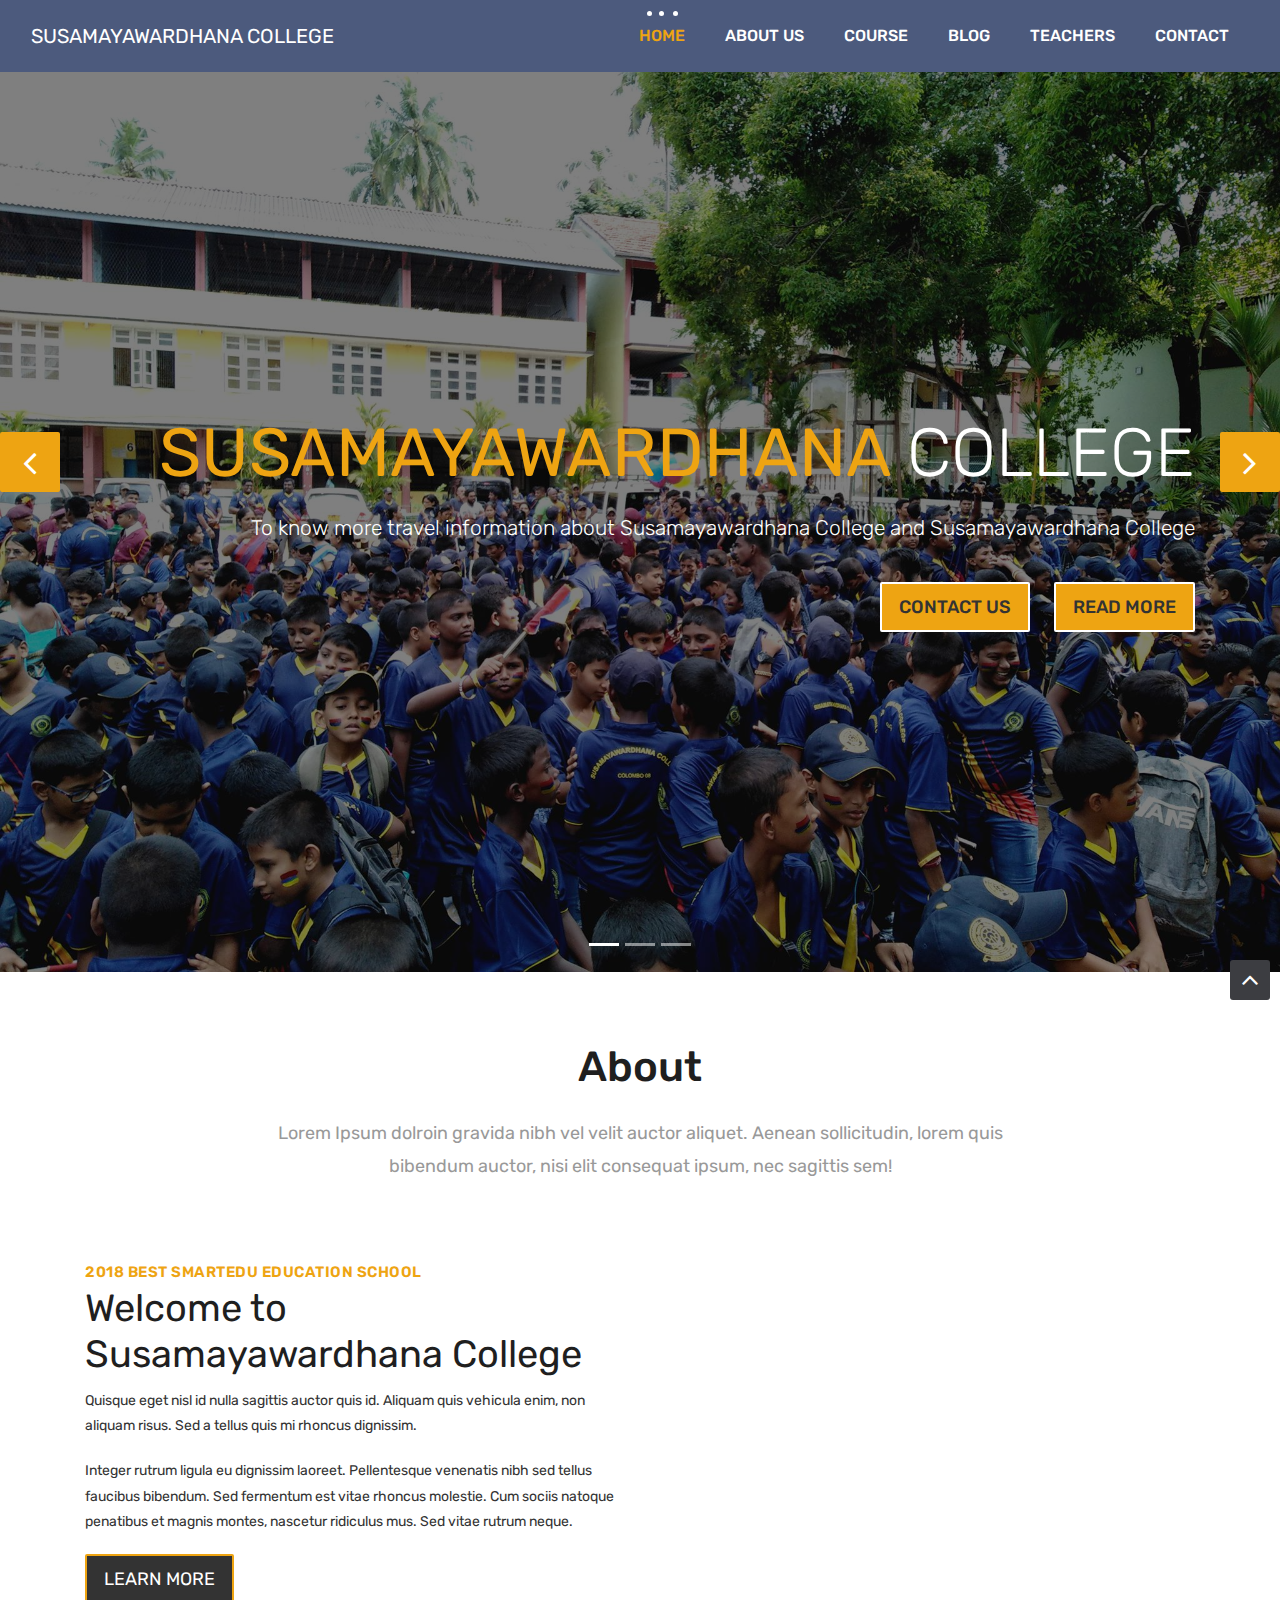
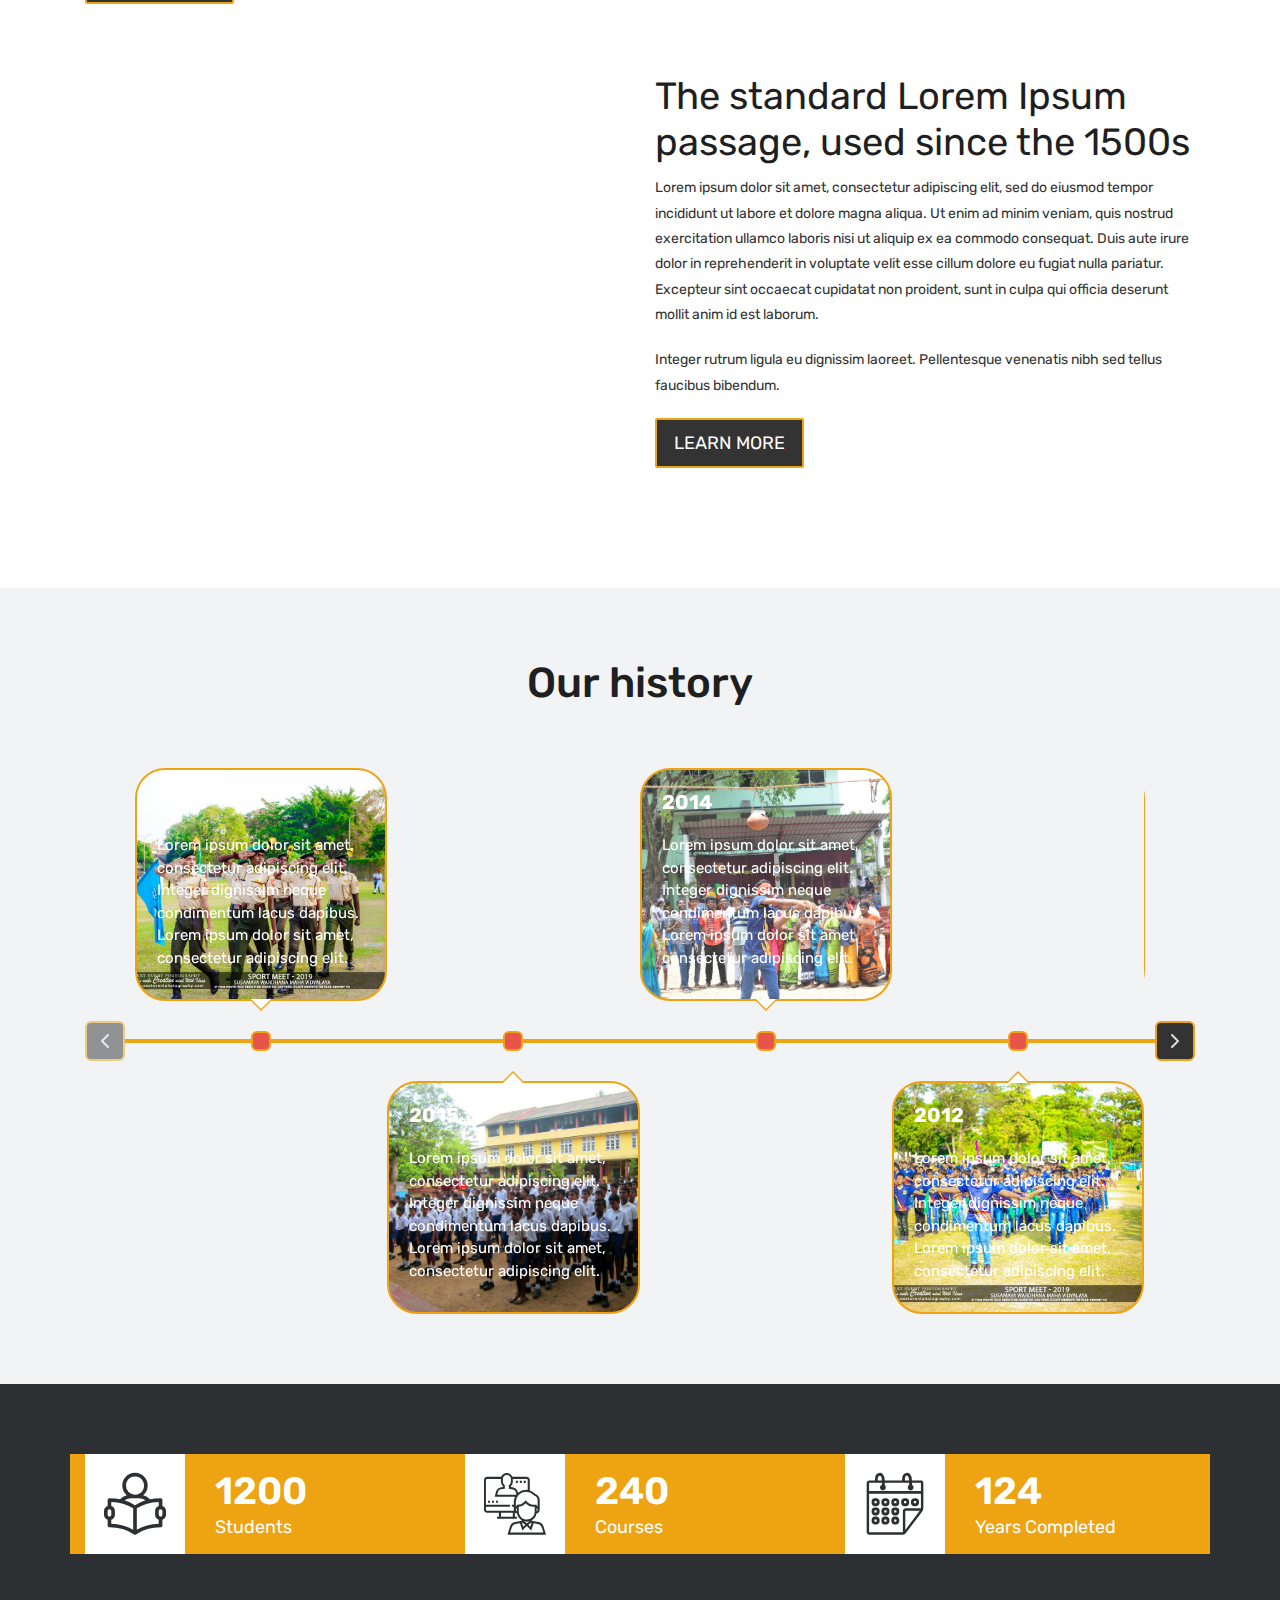
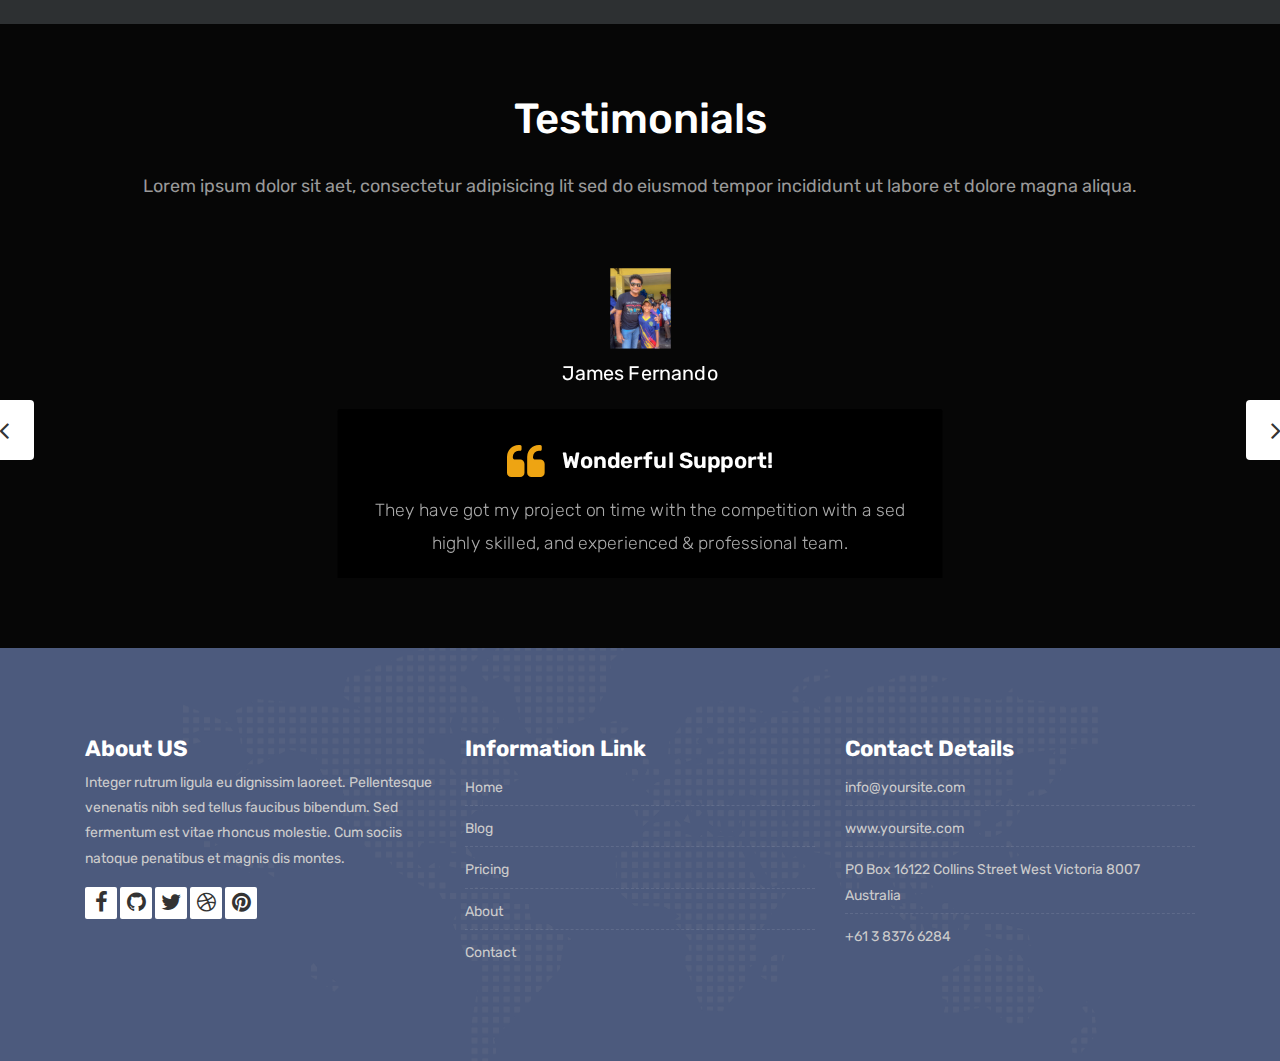
<file: index.html>
<!DOCTYPE html>
<html lang="en">

<head>
    <meta charset="utf-8">
    <meta http-equiv="X-UA-Compatible" content="IE=edge">
    <meta name="viewport" content="width=device-width, initial-scale=1">
    <title>SUSAMAYAWARDHANA COLLEGE</title>
    <meta name="keywords" content="">
    <meta name="description" content="">
    <meta name="author" content="">
    <!-- <link rel="shortcut icon" href="images/favicon.ico" type="image/x-icon" />
    <link rel="apple-touch-icon" href="images/apple-touch-icon.png"> -->
    <link rel="stylesheet" href="css/bootstrap.min.css">
    <link rel="stylesheet" href="style.css">
    <link rel="stylesheet" href="css/versions.css">
    <link rel="stylesheet" href="css/responsive.css">
    <link rel="stylesheet" href="css/custom.css">
    <script src="js/modernizer.js"></script>
    <!--[if lt IE 9]>
    <script src="https://oss.maxcdn.com/libs/html5shiv/3.7.0/html5shiv.js"></script>
    <script src="https://oss.maxcdn.com/libs/respond.js/1.4.2/respond.min.js"></script>
  <![endif]-->
</head>

<body class="host_version">

    <!-- Modal -->
    <div class="modal fade" id="login" tabindex="-1" role="dialog" aria-labelledby="myModalLabel">
        <div class="modal-dialog modal-dialog-centered modal-lg" role="document">
            <div class="modal-content">
                <div class="modal-header tit-up">
                    <button type="button" class="close" data-dismiss="modal" aria-hidden="true">&times;</button>
                    <h4 class="modal-title">Customer Login</h4>
                </div>
                <div class="modal-body customer-box">
                    <!-- Nav tabs -->
                    <ul class="nav nav-tabs">
                        <li><a class="active" href="#Login" data-toggle="tab">Login</a></li>
                        <li><a href="#Registration" data-toggle="tab">Registration</a></li>
                    </ul>
                    <!-- Tab panes -->
                    <div class="tab-content">
                        <div class="tab-pane active" id="Login">
                            <form role="form" class="form-horizontal">
                                <div class="form-group">
                                    <div class="col-sm-12">
                                        <input class="form-control" id="email1" placeholder="Name" type="text">
                                    </div>
                                </div>
                                <div class="form-group">
                                    <div class="col-sm-12">
                                        <input class="form-control" id="exampleInputPassword1" placeholder="Email" type="email">
                                    </div>
                                </div>
                                <div class="row">
                                    <div class="col-sm-10">
                                        <button type="submit" class="btn btn-light btn-radius btn-brd grd1">
										Submit
									</button>
                                        <a class="for-pwd" href="javascript:;">Forgot your password?</a>
                                    </div>
                                </div>
                            </form>
                        </div>
                        <div class="tab-pane" id="Registration">
                            <form role="form" class="form-horizontal">
                                <div class="form-group">
                                    <div class="col-sm-12">
                                        <input class="form-control" placeholder="Name" type="text">
                                    </div>
                                </div>
                                <div class="form-group">
                                    <div class="col-sm-12">
                                        <input class="form-control" id="email" placeholder="Email" type="email">
                                    </div>
                                </div>
                                <div class="form-group">
                                    <div class="col-sm-12">
                                        <input class="form-control" id="mobile" placeholder="Mobile" type="email">
                                    </div>
                                </div>
                                <div class="form-group">
                                    <div class="col-sm-12">
                                        <input class="form-control" id="password" placeholder="Password" type="password">
                                    </div>
                                </div>
                                <div class="row">
                                    <div class="col-sm-10">
                                        <button type="button" class="btn btn-light btn-radius btn-brd grd1">
										Save &amp; Continue
									</button>
                                        <button type="button" class="btn btn-light btn-radius btn-brd grd1">
										Cancel</button>
                                    </div>
                                </div>
                            </form>
                        </div>
                    </div>
                </div>
            </div>
        </div>
    </div>
    <style>
        .navbar-brand {
            color: white;
        }
    </style>
    <!-- LOADER -->
    <div id="preloader">
        <div class="loader-container">
            <div class="progress-br float shadow">
                <div class="progress__item"></div>
            </div>
        </div>
    </div>
    <!-- END LOADER -->

    <!-- Start header -->
    <header class="top-navbar">
        <nav class="navbar navbar-expand-lg navbar-light bg-light">
            <div class="container-fluid">
                <a class="navbar-brand" href="index.html" style="color: white;">
            SUSAMAYAWARDHANA COLLEGE
            </a>
                <button class="navbar-toggler" type="button" data-toggle="collapse" data-target="#navbars-host" aria-controls="navbars-rs-food" aria-expanded="false" aria-label="Toggle navigation">
					<span class="icon-bar"></span>
                    <span class="icon-bar"></span>
                    <span class="icon-bar"></span>
				</button>
                <div class="collapse navbar-collapse" id="navbars-host">
                    <ul class="navbar-nav ml-auto">
                        <li class="nav-item active"><a class="nav-link" href="index.html">Home</a></li>
                        <li class="nav-item"><a class="nav-link" href="about.html">About Us</a></li>
                        <li class="nav-item dropdown">
                            <a class="nav-link dropdown-toggle" href="#" id="dropdown-a" data-toggle="dropdown">Course </a>
                            <div class="dropdown-menu" aria-labelledby="dropdown-a">
                                <a class="dropdown-item" href="course-grid-2.html">Course Grid 2 </a>
                                <a class="dropdown-item" href="course-grid-3.html">Course Grid 3 </a>
                                <a class="dropdown-item" href="course-grid-4.html">Course Grid 4 </a>
                            </div>
                        </li>
                        <li class="nav-item dropdown">
                            <a class="nav-link dropdown-toggle" href="#" id="dropdown-a" data-toggle="dropdown">Blog </a>
                            <div class="dropdown-menu" aria-labelledby="dropdown-a">
                                <a class="dropdown-item" href="blog.html">Blog </a>
                                <a class="dropdown-item" href="blog-single.html">Blog single </a>
                            </div>
                        </li>
                        <li class="nav-item"><a class="nav-link" href="teachers.html">Teachers</a></li>

                        <li class="nav-item"><a class="nav-link" href="contact.html">Contact</a></li>
                    </ul>
                    <ul class="nav navbar-nav navbar-right">
                        <!-- <li><a class="hover-btn-new log orange" href="#" data-toggle="modal" data-target="#login"><span>Book Now</span></a></li> -->
                    </ul>
                </div>
            </div>
        </nav>
    </header>
    <!-- End header -->

    <div id="carouselExampleControls" class="carousel slide bs-slider box-slider" data-ride="carousel" data-pause="hover" data-interval="false">
        <!-- Indicators -->
        <ol class="carousel-indicators">
            <li data-target="#carouselExampleControls" data-slide-to="0" class="active"></li>
            <li data-target="#carouselExampleControls" data-slide-to="1"></li>
            <li data-target="#carouselExampleControls" data-slide-to="2"></li>
        </ol>
        <div class="carousel-inner" role="listbox">
            <div class="carousel-item active">
                <div id="home" class="first-section" style="background-image:url('swv/1.jpg');">
                    <div class="dtab">
                        <div class="container">
                            <div class="row">
                                <div class="col-md-12 col-sm-12 text-right">
                                    <div class="big-tagline">
                                        <h2><strong>SUSAMAYAWARDHANA  </strong>COLLEGE</h2>
                                        <p class="lead">To know more travel information about Susamayawardhana College and Susamayawardhana College</p>
                                        <a href="#" class="hover-btn-new"><span>Contact Us</span></a> &nbsp;&nbsp;&nbsp;&nbsp;&nbsp;&nbsp;
                                        <a href="#" class="hover-btn-new"><span>Read More</span></a>
                                    </div>
                                </div>
                            </div>
                            <!-- end row -->
                        </div>
                        <!-- end container -->
                    </div>
                </div>
                <!-- end section -->
            </div>
            <div class="carousel-item">
                <div id="home" class="first-section" style="background-image:url('swv/10.jpg');">
                    <div class="dtab">
                        <div class="container">
                            <div class="row">
                                <div class="col-md-12 col-sm-12 text-left">
                                    <div class="big-tagline">
                                        <h2><strong>SUSAMAYAWARDHANA  </strong>COLLEGE</h2>
                                        <p class="lead">To know more travel information about Susamayawardhana College and Susamayawardhana College </p>
                                        <a href="#" class="hover-btn-new"><span>Contact Us</span></a> &nbsp;&nbsp;&nbsp;&nbsp;&nbsp;&nbsp;
                                        <a href="#" class="hover-btn-new"><span>Read More</span></a>
                                    </div>
                                </div>
                            </div>
                            <!-- end row -->
                        </div>
                        <!-- end container -->
                    </div>
                </div>
                <!-- end section -->
            </div>
            <div class="carousel-item">
                <div id="home" class="first-section" style="background-image:url('swv/13.jpg');">
                    <div class="dtab">
                        <div class="container">
                            <div class="row">
                                <div class="col-md-12 col-sm-12 text-center">
                                    <div class="big-tagline">
                                        <h2><strong>SUSAMAYAWARDHANA  </strong>COLLEGE</h2>
                                        <p class="lead">To know more travel information about Susamayawardhana College and Susamayawardhana College </p>
                                        <a href="#" class="hover-btn-new"><span>Contact Us</span></a> &nbsp;&nbsp;&nbsp;&nbsp;&nbsp;&nbsp;
                                        <a href="#" class="hover-btn-new"><span>Read More</span></a>
                                    </div>
                                </div>
                            </div>
                            <!-- end row -->
                        </div>
                        <!-- end container -->
                    </div>
                </div>
                <!-- end section -->
            </div>
            <!-- Left Control -->
            <a class="new-effect carousel-control-prev" href="#carouselExampleControls" role="button" data-slide="prev">
                <span class="fa fa-angle-left" aria-hidden="true"></span>
                <span class="sr-only">Previous</span>
            </a>

            <!-- Right Control -->
            <a class="new-effect carousel-control-next" href="#carouselExampleControls" role="button" data-slide="next">
                <span class="fa fa-angle-right" aria-hidden="true"></span>
                <span class="sr-only">Next</span>
            </a>
        </div>
    </div>

    <div id="overviews" class="section wb">
        <div class="container">
            <div class="section-title row text-center">
                <div class="col-md-8 offset-md-2">
                    <h3>About</h3>
                    <p class="lead">Lorem Ipsum dolroin gravida nibh vel velit auctor aliquet. Aenean sollicitudin, lorem quis bibendum auctor, nisi elit consequat ipsum, nec sagittis sem!</p>
                </div>
            </div>
            <!-- end title -->

            <div class="row align-items-center">
                <div class="col-xl-6 col-lg-6 col-md-12 col-sm-12">
                    <div class="message-box">
                        <h4>2018 BEST SmartEDU education school</h4>
                        <h2>Welcome to Susamayawardhana College</h2>
                        <p>Quisque eget nisl id nulla sagittis auctor quis id. Aliquam quis vehicula enim, non aliquam risus. Sed a tellus quis mi rhoncus dignissim.</p>

                        <p> Integer rutrum ligula eu dignissim laoreet. Pellentesque venenatis nibh sed tellus faucibus bibendum. Sed fermentum est vitae rhoncus molestie. Cum sociis natoque penatibus et magnis montes, nascetur ridiculus mus. Sed vitae rutrum
                            neque. </p>

                        <a href="#" class="hover-btn-new orange"><span>Learn More</span></a>
                    </div>
                    <!-- end messagebox -->
                </div>
                <!-- end col -->

                <div class="col-xl-6 col-lg-6 col-md-12 col-sm-12">
                    <div class="post-media wow fadeIn">
                        <img src="swv/12.jpg" alt="" class="img-fluid img-rounded">
                    </div>
                    <!-- end media -->
                </div>
                <!-- end col -->
            </div>
            <div class="row align-items-center">
                <div class="col-xl-6 col-lg-6 col-md-12 col-sm-12">
                    <div class="post-media wow fadeIn">
                        <img src="swv/4.jpg" alt="" class="img-fluid img-rounded">
                    </div>
                    <!-- end media -->
                </div>
                <!-- end col -->

                <div class="col-xl-6 col-lg-6 col-md-12 col-sm-12">
                    <div class="message-box">
                        <h2>The standard Lorem Ipsum passage, used since the 1500s</h2>
                        <p>Lorem ipsum dolor sit amet, consectetur adipiscing elit, sed do eiusmod tempor incididunt ut labore et dolore magna aliqua. Ut enim ad minim veniam, quis nostrud exercitation ullamco laboris nisi ut aliquip ex ea commodo consequat.
                            Duis aute irure dolor in reprehenderit in voluptate velit esse cillum dolore eu fugiat nulla pariatur. Excepteur sint occaecat cupidatat non proident, sunt in culpa qui officia deserunt mollit anim id est laborum.</p>

                        <p> Integer rutrum ligula eu dignissim laoreet. Pellentesque venenatis nibh sed tellus faucibus bibendum.</p>

                        <a href="#" class="hover-btn-new orange"><span>Learn More</span></a>
                    </div>
                    <!-- end messagebox -->
                </div>
                <!-- end col -->

            </div>
            <!-- end row -->
        </div>
        <!-- end container -->
    </div>
    <!-- end section -->

    <section class="section lb page-section">
        <div class="container">
            <div class="section-title row text-center">
                <div class="col-md-8 offset-md-2">
                    <h3>Our history</h3>
                    <!-- <p class="lead">Lorem Ipsum dolroin gravida nibh vel velit auctor aliquet. Aenean sollicitudin, lorem quis bibendum auctor, nisi elit consequat ipsum, nec sagittis sem!</p> -->
                </div>
            </div>
            <!-- end title -->
            <div class="timeline">
                <div class="timeline__wrap">
                    <div class="timeline__items">
                        <div class="timeline__item">
                            <div class="timeline__content img-bg-01">
                                <h2>2018</h2>
                                <p>Lorem ipsum dolor sit amet, consectetur adipiscing elit. Integer dignissim neque condimentum lacus dapibus. Lorem ipsum dolor sit amet, consectetur adipiscing elit.</p>
                            </div>
                        </div>
                        <div class="timeline__item">
                            <div class="timeline__content img-bg-02">
                                <h2>2015</h2>
                                <p>Lorem ipsum dolor sit amet, consectetur adipiscing elit. Integer dignissim neque condimentum lacus dapibus. Lorem ipsum dolor sit amet, consectetur adipiscing elit.</p>
                            </div>
                        </div>
                        <div class="timeline__item">
                            <div class="timeline__content img-bg-03">
                                <h2>2014</h2>
                                <p>Lorem ipsum dolor sit amet, consectetur adipiscing elit. Integer dignissim neque condimentum lacus dapibus. Lorem ipsum dolor sit amet, consectetur adipiscing elit.</p>
                            </div>
                        </div>
                        <div class="timeline__item">
                            <div class="timeline__content img-bg-04">
                                <h2>2012</h2>
                                <p>Lorem ipsum dolor sit amet, consectetur adipiscing elit. Integer dignissim neque condimentum lacus dapibus. Lorem ipsum dolor sit amet, consectetur adipiscing elit.</p>
                            </div>
                        </div>
                        <div class="timeline__item">
                            <div class="timeline__content img-bg-05">
                                <h2>2010</h2>
                                <p>Lorem ipsum dolor sit amet, consectetur adipiscing elit. Integer dignissim neque condimentum lacus dapibus. Lorem ipsum dolor sit amet, consectetur adipiscing elit.</p>
                            </div>
                        </div>
                        <div class="timeline__item">
                            <div class="timeline__content img-bg-06">
                                <h2>2007</h2>
                                <p>Lorem ipsum dolor sit amet, consectetur adipiscing elit. Integer dignissim neque condimentum lacus dapibus. Lorem ipsum dolor sit amet, consectetur adipiscing elit.</p>
                            </div>
                        </div>
                        <div class="timeline__item">
                            <div class="timeline__content img-bg-07">
                                <h2>2004</h2>
                                <p>Lorem ipsum dolor sit amet, consectetur adipiscing elit. Integer dignissim neque condimentum lacus dapibus. Lorem ipsum dolor sit amet, consectetur adipiscing elit.</p>
                            </div>
                        </div>
                        <div class="timeline__item">
                            <div class="timeline__content img-bg-08">
                                <h2>2002</h2>
                                <p>Lorem ipsum dolor sit amet, consectetur adipiscing elit. Integer dignissim neque condimentum lacus dapibus. Lorem ipsum dolor sit amet, consectetur adipiscing elit.</p>
                            </div>
                        </div>
                    </div>
                </div>
            </div>
        </div>
    </section>

    <div class="section cl">
        <div class="container">
            <div class="row text-left stat-wrap">
                <div class="col-md-4 col-sm-4 col-xs-12">
                    <span data-scroll class="global-radius icon_wrap effect-1 alignleft"><i class="flaticon-study"></i></span>
                    <p class="stat_count">1200</p>
                    <h3>Students</h3>
                </div>
                <!-- end col -->

                <div class="col-md-4 col-sm-4 col-xs-12">
                    <span data-scroll class="global-radius icon_wrap effect-1 alignleft"><i class="flaticon-online"></i></span>
                    <p class="stat_count">240</p>
                    <h3>Courses</h3>
                </div>
                <!-- end col -->

                <div class="col-md-4 col-sm-4 col-xs-12">
                    <span data-scroll class="global-radius icon_wrap effect-1 alignleft"><i class="flaticon-years"></i></span>
                    <p class="stat_count">124</p>
                    <h3>Years Completed</h3>
                </div>
                <!-- end col -->
            </div>
            <!-- end row -->
        </div>
        <!-- end container -->
    </div>
    <!-- end section -->



    <div id="testimonials" class="parallax section db parallax-off" style="background-image:url('swv/6.jpg');">
        <div class="container">
            <div class="section-title text-center">
                <h3>Testimonials</h3>
                <p>Lorem ipsum dolor sit aet, consectetur adipisicing lit sed do eiusmod tempor incididunt ut labore et dolore magna aliqua. </p>
            </div>
            <!-- end title -->

            <div class="row">
                <div class="col-md-12 col-sm-12">
                    <div class="testi-carousel owl-carousel owl-theme">
                        <div class="testimonial clearfix">
                            <div class="testi-meta">
                                <img src="swv/19.jpg" alt="" class="img-fluid">
                                <h4>James Fernando </h4>
                            </div>
                            <div class="desc">
                                <h3><i class="fa fa-quote-left"></i> Wonderful Support!</h3>
                                <p class="lead">They have got my project on time with the competition with a sed highly skilled, and experienced & professional team.</p>
                            </div>
                            <!-- end testi-meta -->
                        </div>
                        <!-- end testimonial -->

                        <div class="testimonial clearfix">
                            <div class="testi-meta">
                                <img src="swv/19.jpg" alt="" class="img-fluid">
                                <h4>Jacques Philips </h4>
                            </div>
                            <div class="desc">
                                <h3><i class="fa fa-quote-left"></i> Awesome Services!</h3>
                                <p class="lead">Explain to you how all this mistaken idea of denouncing pleasure and praising pain was born and I will give you completed.</p>
                            </div>
                            <!-- end testi-meta -->
                        </div>
                        <!-- end testimonial -->

                        <div class="testimonial clearfix">
                            <div class="testi-meta">
                                <img src="swv/19.jpg" alt="" class="img-fluid ">
                                <h4>Venanda Mercy </h4>
                            </div>
                            <div class="desc">
                                <h3><i class="fa fa-quote-left"></i> Great & Talented Team!</h3>
                                <p class="lead">The master-builder of human happines no one rejects, dislikes avoids pleasure itself, because it is very pursue pleasure. </p>
                            </div>
                            <!-- end testi-meta -->
                        </div>
                        <!-- end testimonial -->
                        <div class="testimonial clearfix">
                            <div class="testi-meta">
                                <img src="swv/19.jpg" alt="" class="img-fluid">
                                <h4>James Fernando </h4>
                            </div>
                            <div class="desc">
                                <h3><i class="fa fa-quote-left"></i> Wonderful Support!</h3>
                                <p class="lead">They have got my project on time with the competition with a sed highly skilled, and experienced & professional team.</p>
                            </div>
                            <!-- end testi-meta -->
                        </div>
                        <!-- end testimonial -->

                        <div class="testimonial clearfix">
                            <div class="testi-meta">
                                <img src="swv/19.jpg" alt="" class="img-fluid">
                                <h4>Jacques Philips </h4>
                            </div>
                            <div class="desc">
                                <h3><i class="fa fa-quote-left"></i> Awesome Services!</h3>
                                <p class="lead">Explain to you how all this mistaken idea of denouncing pleasure and praising pain was born and I will give you completed.</p>
                            </div>
                            <!-- end testi-meta -->
                        </div>
                        <!-- end testimonial -->

                        <div class="testimonial clearfix">
                            <div class="testi-meta">
                                <img src="swv/19.jpg" alt="" class="img-fluid">
                                <h4>Venanda Mercy </h4>
                            </div>
                            <div class="desc">
                                <h3><i class="fa fa-quote-left"></i> Great & Talented Team!</h3>
                                <p class="lead">The master-builder of human happines no one rejects, dislikes avoids pleasure itself, because it is very pursue pleasure. </p>
                            </div>
                            <!-- end testi-meta -->
                        </div>
                        <!-- end testimonial -->
                    </div>
                    <!-- end carousel -->
                </div>
                <!-- end col -->
            </div>
            <!-- end row -->
        </div>
        <!-- end container -->
    </div>
    <!-- end section -->

    <!-- <div class="parallax section dbcolor">
        <div class="container">
            <div class="row logos">
                <div class="col-md-2 col-sm-2 col-xs-6 wow fadeInUp">
                    <a href="#"><img src="images/logo_01.png" alt="" class="img-repsonsive"></a>
                </div>
                <div class="col-md-2 col-sm-2 col-xs-6 wow fadeInUp">
                    <a href="#"><img src="images/logo_02.png" alt="" class="img-repsonsive"></a>
                </div>
                <div class="col-md-2 col-sm-2 col-xs-6 wow fadeInUp">
                    <a href="#"><img src="images/logo_03.png" alt="" class="img-repsonsive"></a>
                </div>
                <div class="col-md-2 col-sm-2 col-xs-6 wow fadeInUp">
                    <a href="#"><img src="images/logo_04.png" alt="" class="img-repsonsive"></a>
                </div>
                <div class="col-md-2 col-sm-2 col-xs-6 wow fadeInUp">
                    <a href="#"><img src="images/logo_05.png" alt="" class="img-repsonsive"></a>
                </div>
                <div class="col-md-2 col-sm-2 col-xs-6 wow fadeInUp">
                    <a href="#"><img src="images/logo_06.png" alt="" class="img-repsonsive"></a>
                </div>
            </div>
            end row
        </div>
        end container
    </div>
    end section -->

    <footer class="footer">
        <div class="container">
            <div class="row">
                <div class="col-lg-4 col-md-4 col-xs-12">
                    <div class="widget clearfix">
                        <div class="widget-title">
                            <h3>About US</h3>
                        </div>
                        <p> Integer rutrum ligula eu dignissim laoreet. Pellentesque venenatis nibh sed tellus faucibus bibendum. Sed fermentum est vitae rhoncus molestie. Cum sociis natoque penatibus et magnis dis montes.</p>
                        <div class="footer-right">
                            <ul class="footer-links-soi">
                                <li><a href="#"><i class="fa fa-facebook"></i></a></li>
                                <li><a href="#"><i class="fa fa-github"></i></a></li>
                                <li><a href="#"><i class="fa fa-twitter"></i></a></li>
                                <li><a href="#"><i class="fa fa-dribbble"></i></a></li>
                                <li><a href="#"><i class="fa fa-pinterest"></i></a></li>
                            </ul>
                            <!-- end links -->
                        </div>
                    </div>
                    <!-- end clearfix -->
                </div>
                <!-- end col -->

                <div class="col-lg-4 col-md-4 col-xs-12">
                    <div class="widget clearfix">
                        <div class="widget-title">
                            <h3>Information Link</h3>
                        </div>
                        <ul class="footer-links">
                            <li><a href="#">Home</a></li>
                            <li><a href="#">Blog</a></li>
                            <li><a href="#">Pricing</a></li>
                            <li><a href="#">About</a></li>
                            <li><a href="#">Contact</a></li>
                        </ul>
                        <!-- end links -->
                    </div>
                    <!-- end clearfix -->
                </div>
                <!-- end col -->

                <div class="col-lg-4 col-md-4 col-xs-12">
                    <div class="widget clearfix">
                        <div class="widget-title">
                            <h3>Contact Details</h3>
                        </div>

                        <ul class="footer-links">
                            <li><a href="mailto:#">info@yoursite.com</a></li>
                            <li><a href="#">www.yoursite.com</a></li>
                            <li>PO Box 16122 Collins Street West Victoria 8007 Australia</li>
                            <li>+61 3 8376 6284</li>
                        </ul>
                        <!-- end links -->
                    </div>
                    <!-- end clearfix -->
                </div>
                <!-- end col -->

            </div>
            <!-- end row -->
        </div>
        <!-- end container -->
    </footer>
    <!-- end footer -->
    <!-- 
    <div class="copyrights">
        <div class="container">
            <div class="footer-distributed">
                <div class="footer-center">
                    <p class="footer-company-name">All Rights Reserved. &copy; 2018 <a href="#">SmartEDU</a> Design By : <a href="https://html.design/">html design</a></p>
                </div>
            </div>
        </div>
        
    </div>
    -->

    <a href="#" id="scroll-to-top" class="dmtop global-radius"><i class="fa fa-angle-up"></i></a>

    <!-- ALL JS FILES -->
    <script src="js/all.js"></script>
    <!-- ALL PLUGINS -->
    <script src="js/custom.js"></script>
    <script src="js/timeline.min.js"></script>
    <script>
        timeline(document.querySelectorAll('.timeline'), {
            forceVerticalMode: 700,
            mode: 'horizontal',
            verticalStartPosition: 'left',
            visibleItems: 4
        });
    </script>
</body>

</html>
</file>
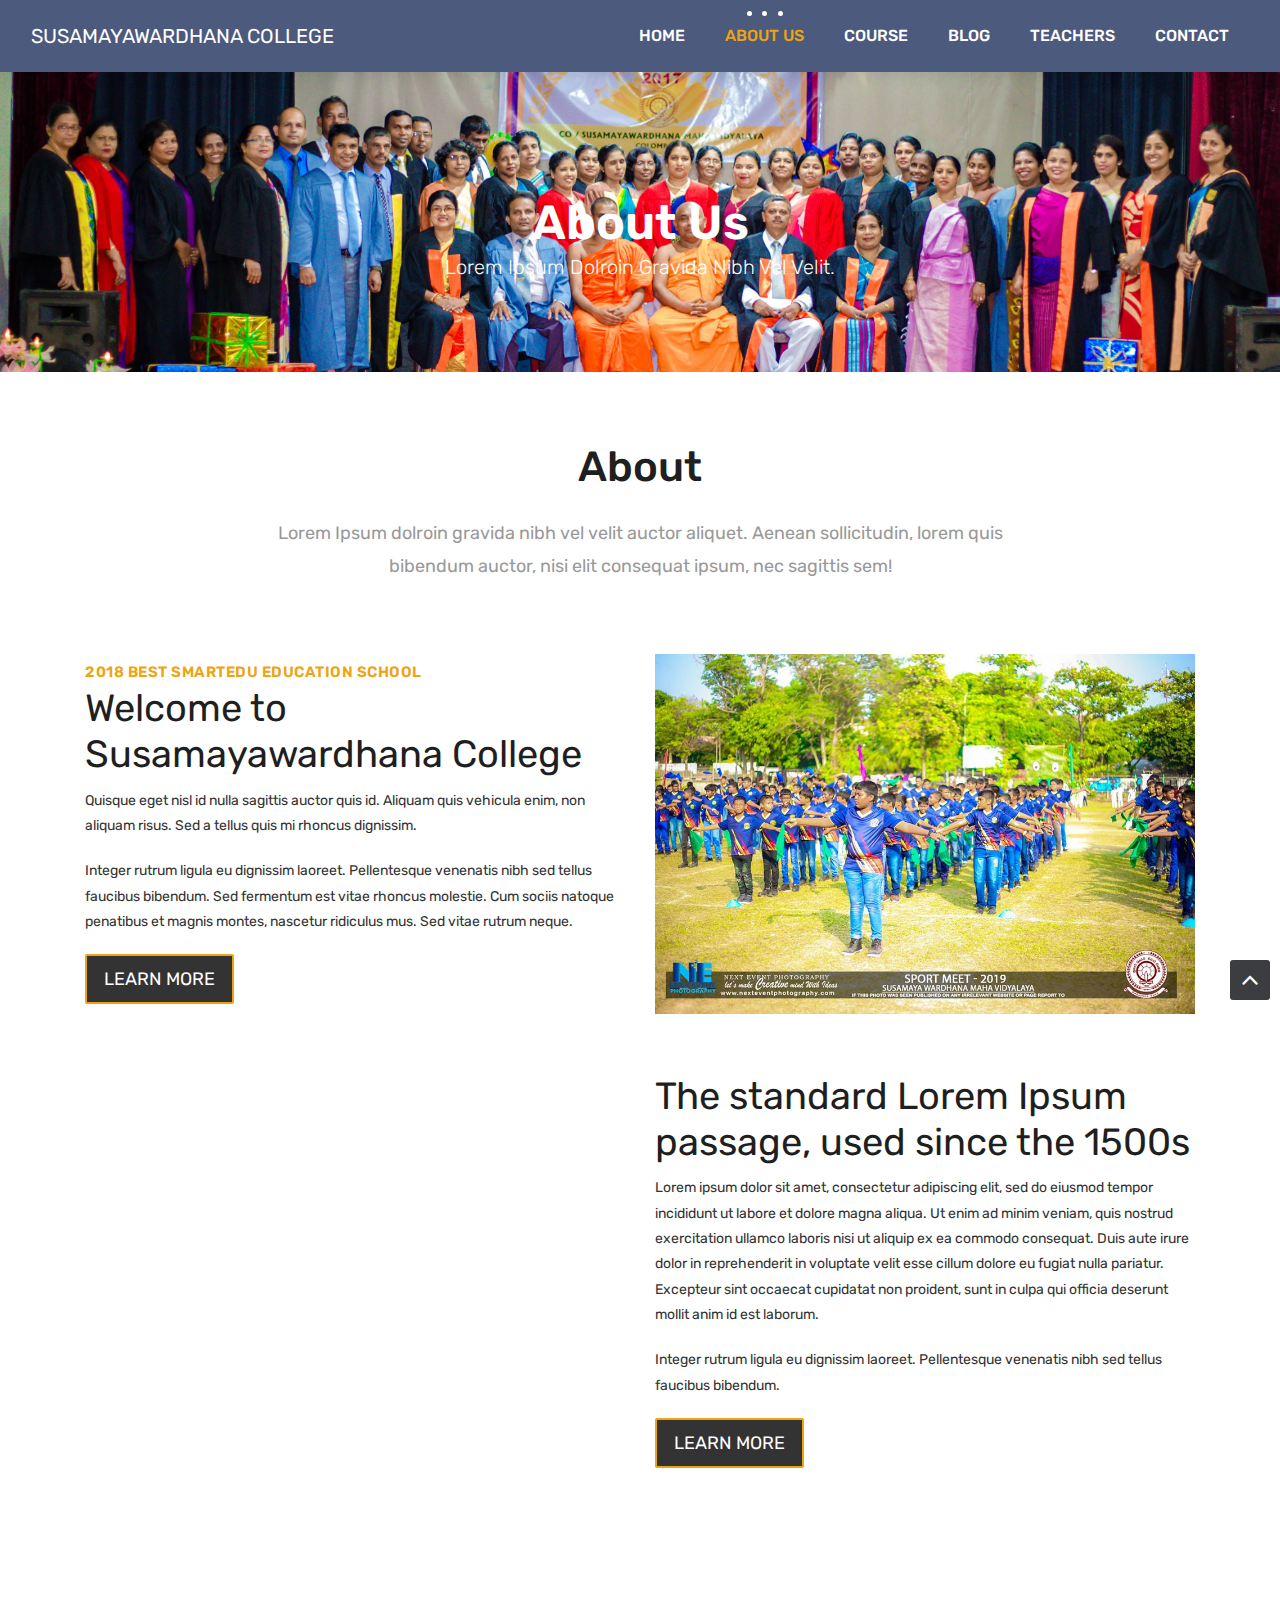
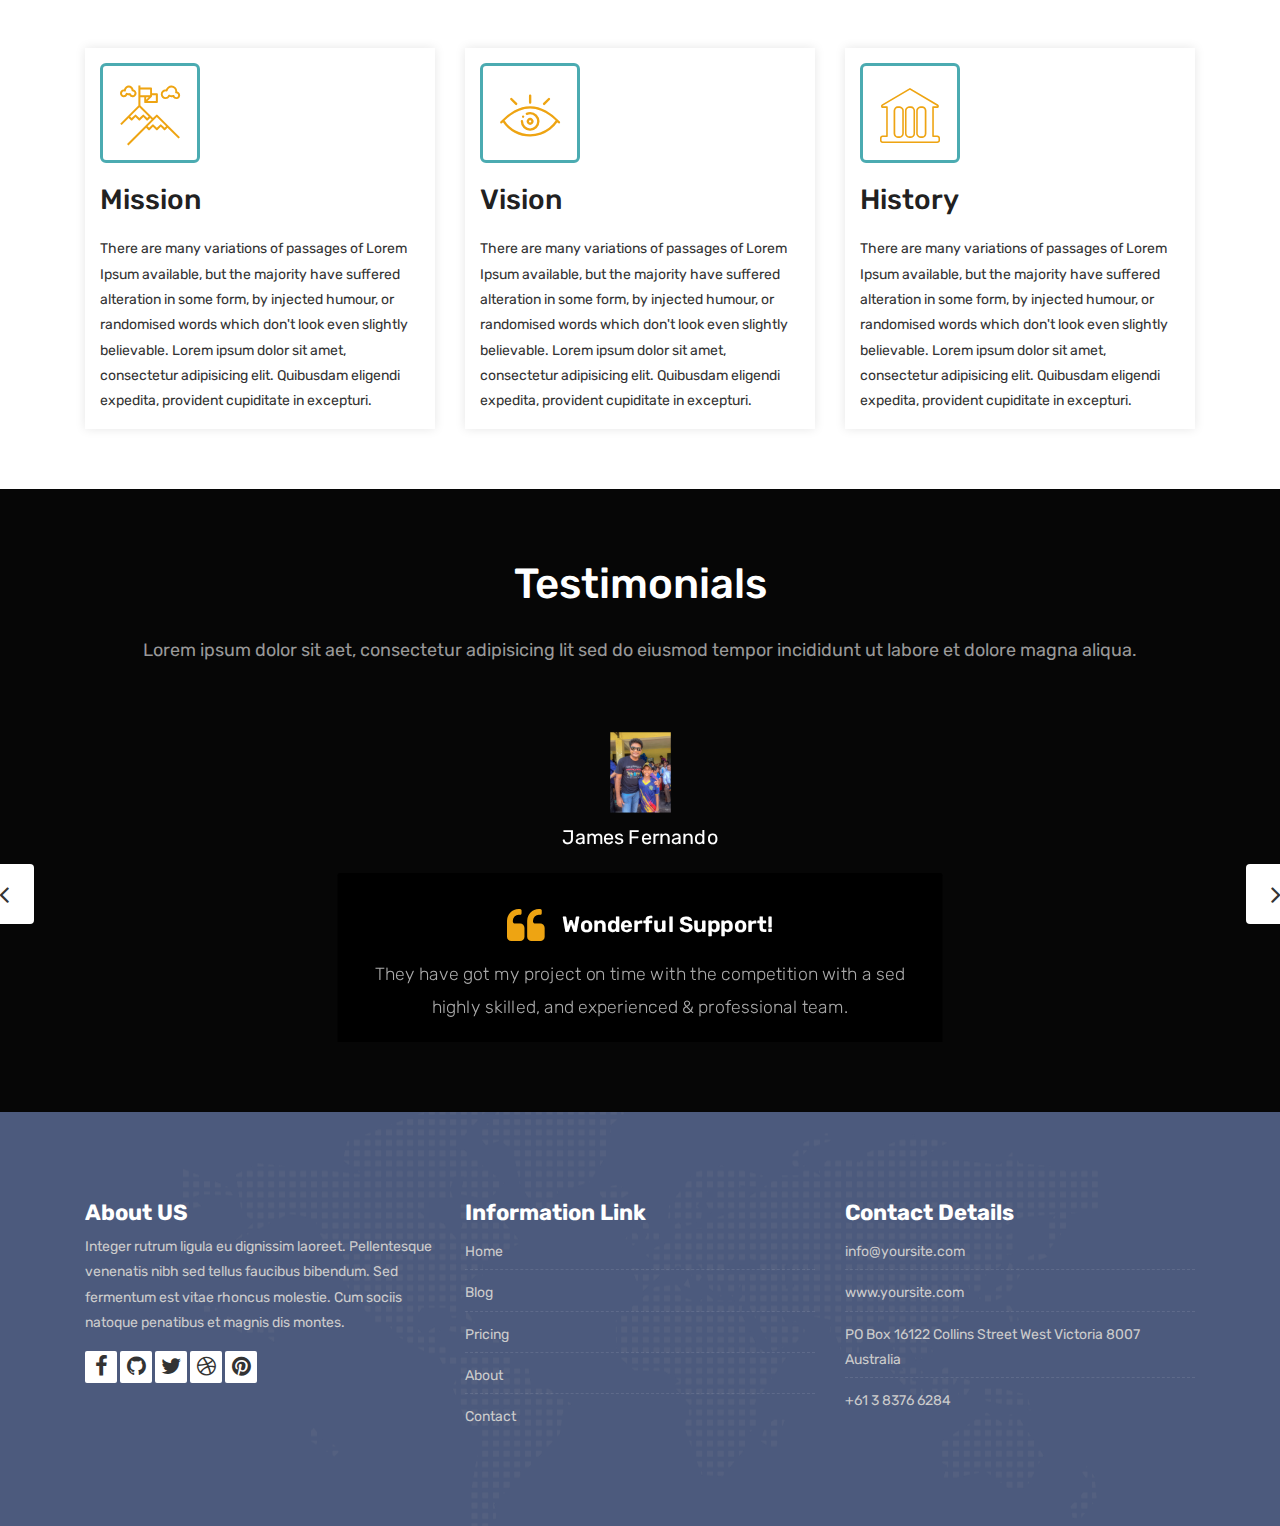
<file: about.html>
<!DOCTYPE html>
<html lang="en">

<!-- Basic -->
<meta charset="utf-8">
<meta http-equiv="X-UA-Compatible" content="IE=edge">

<!-- Mobile Metas -->
<meta name="viewport" content="width=device-width, initial-scale=1">

<!-- Site Metas -->
<title>SUSAMAYAWARDHANA COLLEGE</title>
<meta name="keywords" content="">
<meta name="description" content="">
<meta name="author" content="">

<!-- Site Icons -->
<link rel="shortcut icon" href="images/favicon.ico" type="image/x-icon" />
<link rel="apple-touch-icon" href="images/apple-touch-icon.png">

<!-- Bootstrap CSS -->
<link rel="stylesheet" href="css/bootstrap.min.css">
<!-- Site CSS -->
<link rel="stylesheet" href="style.css">
<!-- ALL VERSION CSS -->
<link rel="stylesheet" href="css/versions.css">
<!-- Responsive CSS -->
<link rel="stylesheet" href="css/responsive.css">
<!-- Custom CSS -->
<link rel="stylesheet" href="css/custom.css">

<!-- Modernizer for Portfolio -->
<script src="js/modernizer.js"></script>

<!--[if lt IE 9]>
      <script src="https://oss.maxcdn.com/libs/html5shiv/3.7.0/html5shiv.js"></script>
      <script src="https://oss.maxcdn.com/libs/respond.js/1.4.2/respond.min.js"></script>
    <![endif]-->

</head>

<body class="host_version">

    <!-- Modal -->
    <div class="modal fade" id="login" tabindex="-1" role="dialog" aria-labelledby="myModalLabel">
        <div class="modal-dialog modal-dialog-centered modal-lg" role="document">
            <div class="modal-content">
                <div class="modal-header tit-up">
                    <button type="button" class="close" data-dismiss="modal" aria-hidden="true">&times;</button>
                    <h4 class="modal-title">Customer Login</h4>
                </div>
                <div class="modal-body customer-box">
                    <!-- Nav tabs -->
                    <ul class="nav nav-tabs">
                        <li><a class="active" href="#Login" data-toggle="tab">Login</a></li>
                        <li><a href="#Registration" data-toggle="tab">Registration</a></li>
                    </ul>
                    <!-- Tab panes -->
                    <div class="tab-content">
                        <div class="tab-pane active" id="Login">
                            <form role="form" class="form-horizontal">
                                <div class="form-group">
                                    <div class="col-sm-12">
                                        <input class="form-control" id="email1" placeholder="Name" type="text">
                                    </div>
                                </div>
                                <div class="form-group">
                                    <div class="col-sm-12">
                                        <input class="form-control" id="exampleInputPassword1" placeholder="Email" type="email">
                                    </div>
                                </div>
                                <div class="row">
                                    <div class="col-sm-10">
                                        <button type="submit" class="btn btn-light btn-radius btn-brd grd1">
										Submit
									</button>
                                        <a class="for-pwd" href="javascript:;">Forgot your password?</a>
                                    </div>
                                </div>
                            </form>
                        </div>
                        <div class="tab-pane" id="Registration">
                            <form role="form" class="form-horizontal">
                                <div class="form-group">
                                    <div class="col-sm-12">
                                        <input class="form-control" placeholder="Name" type="text">
                                    </div>
                                </div>
                                <div class="form-group">
                                    <div class="col-sm-12">
                                        <input class="form-control" id="email" placeholder="Email" type="email">
                                    </div>
                                </div>
                                <div class="form-group">
                                    <div class="col-sm-12">
                                        <input class="form-control" id="mobile" placeholder="Mobile" type="email">
                                    </div>
                                </div>
                                <div class="form-group">
                                    <div class="col-sm-12">
                                        <input class="form-control" id="password" placeholder="Password" type="password">
                                    </div>
                                </div>
                                <div class="row">
                                    <div class="col-sm-10">
                                        <button type="button" class="btn btn-light btn-radius btn-brd grd1">
										Save &amp; Continue
									</button>
                                        <button type="button" class="btn btn-light btn-radius btn-brd grd1">
										Cancel</button>
                                    </div>
                                </div>
                            </form>
                        </div>
                    </div>
                </div>
            </div>
        </div>
    </div>

    <!-- LOADER -->
    <div id="preloader">
        <div class="loader-container">
            <div class="progress-br float shadow">
                <div class="progress__item"></div>
            </div>
        </div>
    </div>
    <!-- END LOADER -->

    <!-- Start header -->
    <header class="top-navbar">
        <nav class="navbar navbar-expand-lg navbar-light bg-light">
            <div class="container-fluid">
                <a class="navbar-brand" href="index.html" style="color: white;">
            SUSAMAYAWARDHANA COLLEGE
            </a>
                <button class="navbar-toggler" type="button" data-toggle="collapse" data-target="#navbars-host" aria-controls="navbars-rs-food" aria-expanded="false" aria-label="Toggle navigation">
					<span class="icon-bar"></span>
                    <span class="icon-bar"></span>
                    <span class="icon-bar"></span>
				</button>
                <div class="collapse navbar-collapse" id="navbars-host">
                    <ul class="navbar-nav ml-auto">
                        <li class="nav-item"><a class="nav-link" href="index.html">Home</a></li>
                        <li class="nav-item active"><a class="nav-link" href="about.html">About Us</a></li>
                        <li class="nav-item dropdown">
                            <a class="nav-link dropdown-toggle" href="#" id="dropdown-a" data-toggle="dropdown">Course </a>
                            <div class="dropdown-menu" aria-labelledby="dropdown-a">
                                <a class="dropdown-item" href="course-grid-2.html">Course Grid 2 </a>
                                <a class="dropdown-item" href="course-grid-3.html">Course Grid 3 </a>
                                <a class="dropdown-item" href="course-grid-4.html">Course Grid 4 </a>
                            </div>
                        </li>
                        <li class="nav-item dropdown">
                            <a class="nav-link dropdown-toggle" href="#" id="dropdown-a" data-toggle="dropdown">Blog </a>
                            <div class="dropdown-menu" aria-labelledby="dropdown-a">
                                <a class="dropdown-item" href="blog.html">Blog </a>
                                <a class="dropdown-item" href="blog-single.html">Blog single </a>
                            </div>
                        </li>
                        <li class="nav-item"><a class="nav-link" href="teachers.html">Teachers</a></li>

                        <li class="nav-item"><a class="nav-link" href="contact.html">Contact</a></li>
                    </ul>

                </div>
            </div>
        </nav>
    </header>
    <!-- End header -->

    <div class="all-title-box">
        <div class="container text-center">
            <h1>About Us<span class="m_1">Lorem Ipsum dolroin gravida nibh vel velit.</span></h1>
        </div>
    </div>

    <div id="overviews" class="section wb">
        <div class="container">
            <div class="section-title row text-center">
                <div class="col-md-8 offset-md-2">
                    <h3>About</h3>
                    <p class="lead">Lorem Ipsum dolroin gravida nibh vel velit auctor aliquet. Aenean sollicitudin, lorem quis bibendum auctor, nisi elit consequat ipsum, nec sagittis sem!</p>
                </div>
            </div>
            <!-- end title -->

            <div class="row align-items-center">
                <div class="col-xl-6 col-lg-6 col-md-12 col-sm-12">
                    <div class="message-box">
                        <h4>2018 BEST SmartEDU education school</h4>
                        <h2>Welcome to Susamayawardhana College</h2>
                        <p>Quisque eget nisl id nulla sagittis auctor quis id. Aliquam quis vehicula enim, non aliquam risus. Sed a tellus quis mi rhoncus dignissim.</p>

                        <p> Integer rutrum ligula eu dignissim laoreet. Pellentesque venenatis nibh sed tellus faucibus bibendum. Sed fermentum est vitae rhoncus molestie. Cum sociis natoque penatibus et magnis montes, nascetur ridiculus mus. Sed vitae rutrum
                            neque. </p>

                        <a href="#" class="hover-btn-new orange"><span>Learn More</span></a>
                    </div>
                    <!-- end messagebox -->
                </div>
                <!-- end col -->

                <div class="col-xl-6 col-lg-6 col-md-12 col-sm-12">
                    <div class="post-media wow fadeIn">
                        <img src="swv/12.jpg" alt="" class="img-fluid img-rounded">
                    </div>
                    <!-- end media -->
                </div>
                <!-- end col -->
            </div>
            <div class="row align-items-center">
                <div class="col-xl-6 col-lg-6 col-md-12 col-sm-12">
                    <div class="post-media wow fadeIn">
                        <img src="swv/4.jpg" alt="" class="img-fluid img-rounded">
                    </div>
                    <!-- end media -->
                </div>
                <!-- end col -->

                <div class="col-xl-6 col-lg-6 col-md-12 col-sm-12">
                    <div class="message-box">
                        <h2>The standard Lorem Ipsum passage, used since the 1500s</h2>
                        <p>Lorem ipsum dolor sit amet, consectetur adipiscing elit, sed do eiusmod tempor incididunt ut labore et dolore magna aliqua. Ut enim ad minim veniam, quis nostrud exercitation ullamco laboris nisi ut aliquip ex ea commodo consequat.
                            Duis aute irure dolor in reprehenderit in voluptate velit esse cillum dolore eu fugiat nulla pariatur. Excepteur sint occaecat cupidatat non proident, sunt in culpa qui officia deserunt mollit anim id est laborum.</p>

                        <p> Integer rutrum ligula eu dignissim laoreet. Pellentesque venenatis nibh sed tellus faucibus bibendum.</p>

                        <a href="#" class="hover-btn-new orange"><span>Learn More</span></a>
                    </div>
                    <!-- end messagebox -->
                </div>
                <!-- end col -->

            </div>
            <!-- end row -->
        </div>
        <!-- end container -->
    </div>
    <!-- end section -->

    <div class="hmv-box">
        <div class="container">
            <div class="row">
                <div class="col-lg-4 col-md-6 col-12">
                    <div class="inner-hmv">
                        <div class="icon-box-hmv"><i class="flaticon-achievement"></i></div>
                        <h3>Mission</h3>
                        <div class="tr-pa">M</div>
                        <p>There are many variations of passages of Lorem Ipsum available, but the majority have suffered alteration in some form, by injected humour, or randomised words which don't look even slightly believable. Lorem ipsum dolor sit amet,
                            consectetur adipisicing elit. Quibusdam eligendi expedita, provident cupiditate in excepturi.</p>
                    </div>
                </div>
                <div class="col-lg-4 col-md-6 col-12">
                    <div class="inner-hmv">
                        <div class="icon-box-hmv"><i class="flaticon-eye"></i></div>
                        <h3>Vision</h3>
                        <div class="tr-pa">V</div>
                        <p>There are many variations of passages of Lorem Ipsum available, but the majority have suffered alteration in some form, by injected humour, or randomised words which don't look even slightly believable. Lorem ipsum dolor sit amet,
                            consectetur adipisicing elit. Quibusdam eligendi expedita, provident cupiditate in excepturi.</p>
                    </div>
                </div>
                <div class="col-lg-4 col-md-6 col-12">
                    <div class="inner-hmv">
                        <div class="icon-box-hmv"><i class="flaticon-history"></i></div>
                        <h3>History</h3>
                        <div class="tr-pa">H</div>
                        <p>There are many variations of passages of Lorem Ipsum available, but the majority have suffered alteration in some form, by injected humour, or randomised words which don't look even slightly believable. Lorem ipsum dolor sit amet,
                            consectetur adipisicing elit. Quibusdam eligendi expedita, provident cupiditate in excepturi.</p>
                    </div>
                </div>
            </div>
        </div>
    </div>



    <div id="testimonials" class="parallax section db parallax-off" style="background-image:url('swv/6.jpg');">
        <div class="container">
            <div class="section-title text-center">
                <h3>Testimonials</h3>
                <p>Lorem ipsum dolor sit aet, consectetur adipisicing lit sed do eiusmod tempor incididunt ut labore et dolore magna aliqua. </p>
            </div>
            <!-- end title -->

            <div class="row">
                <div class="col-md-12 col-sm-12">
                    <div class="testi-carousel owl-carousel owl-theme">
                        <div class="testimonial clearfix">
                            <div class="testi-meta">
                                <img src="swv/19.jpg" alt="" class="img-fluid">
                                <h4>James Fernando </h4>
                            </div>
                            <div class="desc">
                                <h3><i class="fa fa-quote-left"></i> Wonderful Support!</h3>
                                <p class="lead">They have got my project on time with the competition with a sed highly skilled, and experienced & professional team.</p>
                            </div>
                            <!-- end testi-meta -->
                        </div>
                        <!-- end testimonial -->

                        <div class="testimonial clearfix">
                            <div class="testi-meta">
                                <img src="swv/19.jpg" alt="" class="img-fluid">
                                <h4>Jacques Philips </h4>
                            </div>
                            <div class="desc">
                                <h3><i class="fa fa-quote-left"></i> Awesome Services!</h3>
                                <p class="lead">Explain to you how all this mistaken idea of denouncing pleasure and praising pain was born and I will give you completed.</p>
                            </div>
                            <!-- end testi-meta -->
                        </div>
                        <!-- end testimonial -->

                        <div class="testimonial clearfix">
                            <div class="testi-meta">
                                <img src="swv/19.jpg" alt="" class="img-fluid ">
                                <h4>Venanda Mercy </h4>
                            </div>
                            <div class="desc">
                                <h3><i class="fa fa-quote-left"></i> Great & Talented Team!</h3>
                                <p class="lead">The master-builder of human happines no one rejects, dislikes avoids pleasure itself, because it is very pursue pleasure. </p>
                            </div>
                            <!-- end testi-meta -->
                        </div>
                        <!-- end testimonial -->
                        <div class="testimonial clearfix">
                            <div class="testi-meta">
                                <img src="swv/19.jpg" alt="" class="img-fluid">
                                <h4>James Fernando </h4>
                            </div>
                            <div class="desc">
                                <h3><i class="fa fa-quote-left"></i> Wonderful Support!</h3>
                                <p class="lead">They have got my project on time with the competition with a sed highly skilled, and experienced & professional team.</p>
                            </div>
                            <!-- end testi-meta -->
                        </div>
                        <!-- end testimonial -->

                        <div class="testimonial clearfix">
                            <div class="testi-meta">
                                <img src="swv/19.jpg" alt="" class="img-fluid">
                                <h4>Jacques Philips </h4>
                            </div>
                            <div class="desc">
                                <h3><i class="fa fa-quote-left"></i> Awesome Services!</h3>
                                <p class="lead">Explain to you how all this mistaken idea of denouncing pleasure and praising pain was born and I will give you completed.</p>
                            </div>
                            <!-- end testi-meta -->
                        </div>
                        <!-- end testimonial -->

                        <div class="testimonial clearfix">
                            <div class="testi-meta">
                                <img src="swv/19.jpg" alt="" class="img-fluid">
                                <h4>Venanda Mercy </h4>
                            </div>
                            <div class="desc">
                                <h3><i class="fa fa-quote-left"></i> Great & Talented Team!</h3>
                                <p class="lead">The master-builder of human happines no one rejects, dislikes avoids pleasure itself, because it is very pursue pleasure. </p>
                            </div>
                            <!-- end testi-meta -->
                        </div>
                        <!-- end testimonial -->
                    </div>
                    <!-- end carousel -->
                </div>
                <!-- end col -->
            </div>
            <!-- end row -->
        </div>
        <!-- end container -->
    </div>
    <!-- end section -->

    <!-- <div class="parallax section dbcolor">
        <div class="container">
            <div class="row logos">
                <div class="col-md-2 col-sm-2 col-xs-6 wow fadeInUp">
                    <a href="#"><img src="images/logo_01.png" alt="" class="img-repsonsive"></a>
                </div>
                <div class="col-md-2 col-sm-2 col-xs-6 wow fadeInUp">
                    <a href="#"><img src="images/logo_02.png" alt="" class="img-repsonsive"></a>
                </div>
                <div class="col-md-2 col-sm-2 col-xs-6 wow fadeInUp">
                    <a href="#"><img src="images/logo_03.png" alt="" class="img-repsonsive"></a>
                </div>
                <div class="col-md-2 col-sm-2 col-xs-6 wow fadeInUp">
                    <a href="#"><img src="images/logo_04.png" alt="" class="img-repsonsive"></a>
                </div>
                <div class="col-md-2 col-sm-2 col-xs-6 wow fadeInUp">
                    <a href="#"><img src="images/logo_05.png" alt="" class="img-repsonsive"></a>
                </div>
                <div class="col-md-2 col-sm-2 col-xs-6 wow fadeInUp">
                    <a href="#"><img src="images/logo_06.png" alt="" class="img-repsonsive"></a>
                </div>
            </div>
            end row
        </div>
        end container
    </div>
    end section -->

    <footer class="footer">
        <div class="container">
            <div class="row">
                <div class="col-lg-4 col-md-4 col-xs-12">
                    <div class="widget clearfix">
                        <div class="widget-title">
                            <h3>About US</h3>
                        </div>
                        <p> Integer rutrum ligula eu dignissim laoreet. Pellentesque venenatis nibh sed tellus faucibus bibendum. Sed fermentum est vitae rhoncus molestie. Cum sociis natoque penatibus et magnis dis montes.</p>
                        <div class="footer-right">
                            <ul class="footer-links-soi">
                                <li><a href="#"><i class="fa fa-facebook"></i></a></li>
                                <li><a href="#"><i class="fa fa-github"></i></a></li>
                                <li><a href="#"><i class="fa fa-twitter"></i></a></li>
                                <li><a href="#"><i class="fa fa-dribbble"></i></a></li>
                                <li><a href="#"><i class="fa fa-pinterest"></i></a></li>
                            </ul>
                            <!-- end links -->
                        </div>
                    </div>
                    <!-- end clearfix -->
                </div>
                <!-- end col -->

                <div class="col-lg-4 col-md-4 col-xs-12">
                    <div class="widget clearfix">
                        <div class="widget-title">
                            <h3>Information Link</h3>
                        </div>
                        <ul class="footer-links">
                            <li><a href="#">Home</a></li>
                            <li><a href="#">Blog</a></li>
                            <li><a href="#">Pricing</a></li>
                            <li><a href="#">About</a></li>
                            <li><a href="#">Contact</a></li>
                        </ul>
                        <!-- end links -->
                    </div>
                    <!-- end clearfix -->
                </div>
                <!-- end col -->

                <div class="col-lg-4 col-md-4 col-xs-12">
                    <div class="widget clearfix">
                        <div class="widget-title">
                            <h3>Contact Details</h3>
                        </div>

                        <ul class="footer-links">
                            <li><a href="mailto:#">info@yoursite.com</a></li>
                            <li><a href="#">www.yoursite.com</a></li>
                            <li>PO Box 16122 Collins Street West Victoria 8007 Australia</li>
                            <li>+61 3 8376 6284</li>
                        </ul>
                        <!-- end links -->
                    </div>
                    <!-- end clearfix -->
                </div>
                <!-- end col -->

            </div>
            <!-- end row -->
        </div>
        <!-- end container -->
    </footer>
    <!-- end footer -->
    <!-- 
    <div class="copyrights">
        <div class="container">
            <div class="footer-distributed">
                <div class="footer-center">
                    <p class="footer-company-name">All Rights Reserved. &copy; 2018 <a href="#">SmartEDU</a> Design By : <a href="https://html.design/">html design</a></p>
                </div>
            </div>
        </div>
        
    </div>
    -->

    <a href="#" id="scroll-to-top" class="dmtop global-radius"><i class="fa fa-angle-up"></i></a>

    <!-- ALL JS FILES -->
    <script src="js/all.js"></script>
    <!-- ALL PLUGINS -->
    <script src="js/custom.js"></script>
    <script src="js/timeline.min.js"></script>
    <script>
        timeline(document.querySelectorAll('.timeline'), {
            forceVerticalMode: 700,
            mode: 'horizontal',
            verticalStartPosition: 'left',
            visibleItems: 4
        });
    </script>
</body>

</html>
</file>
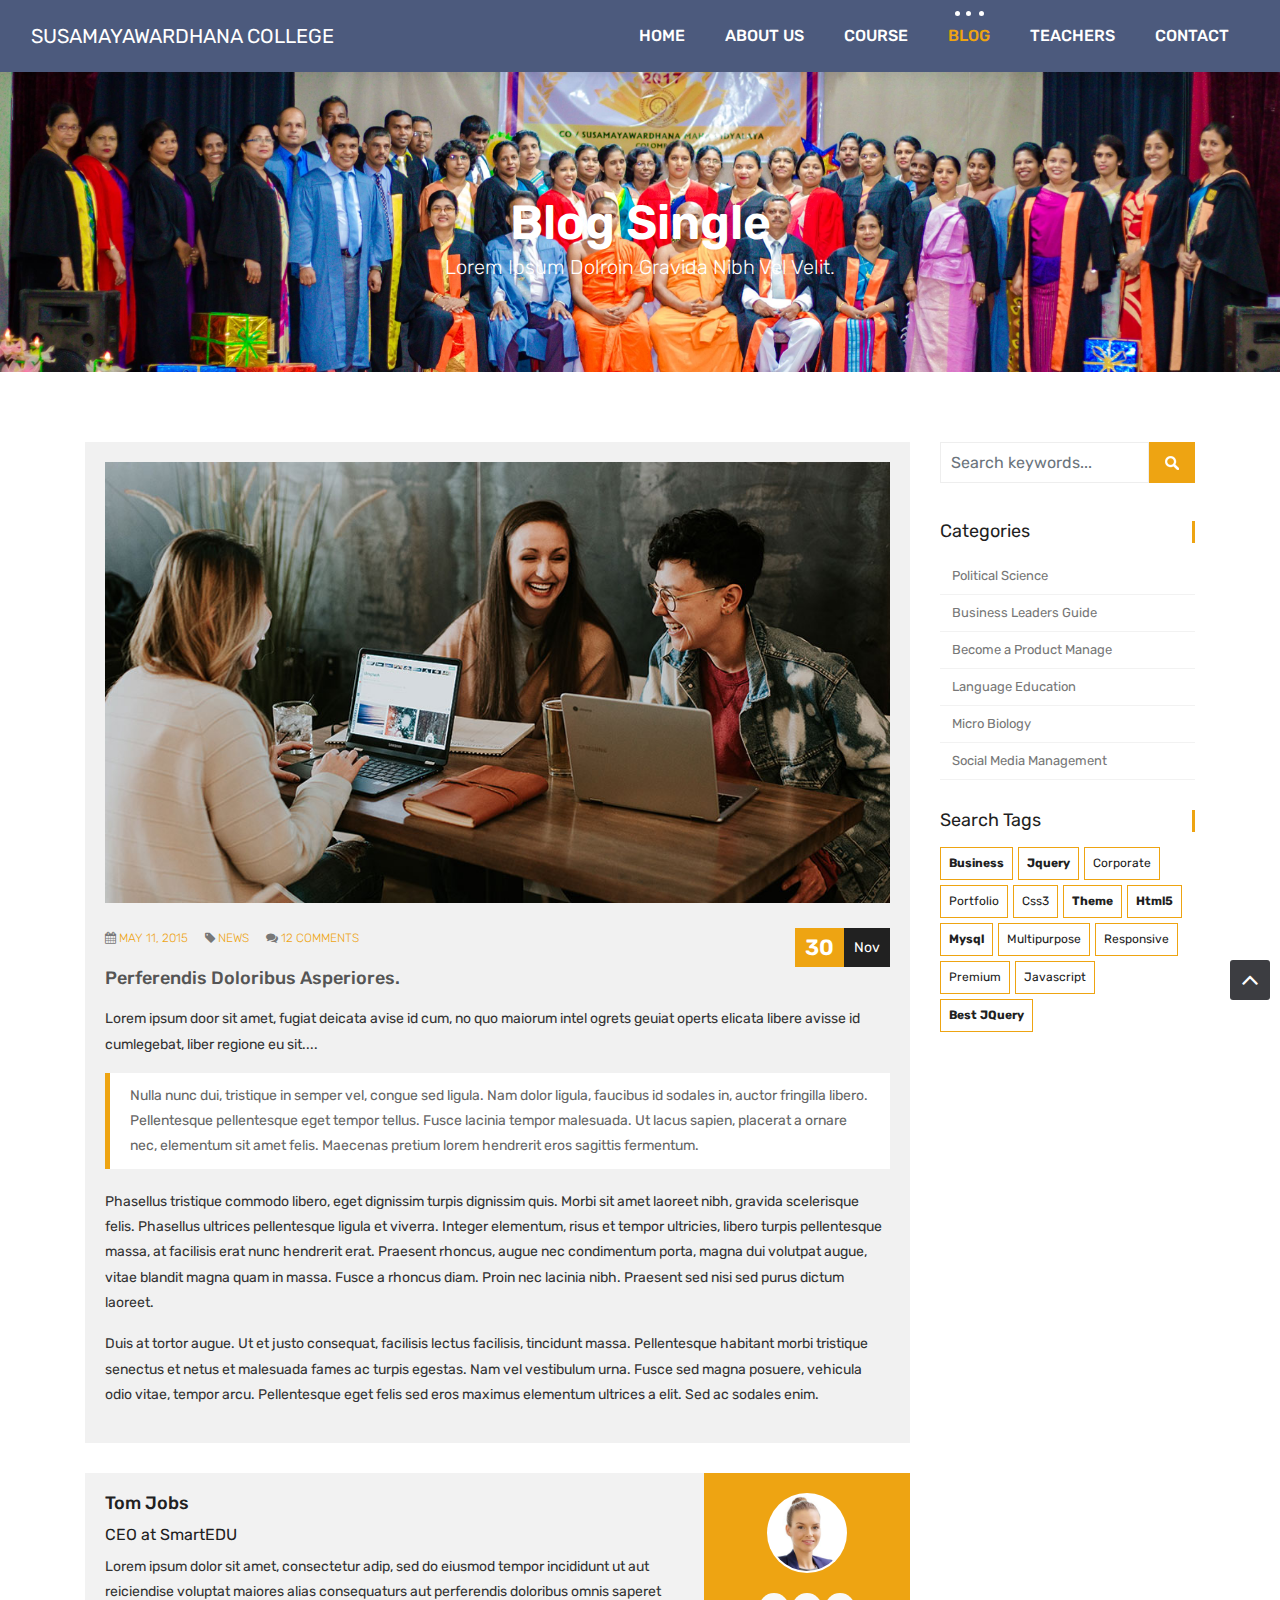
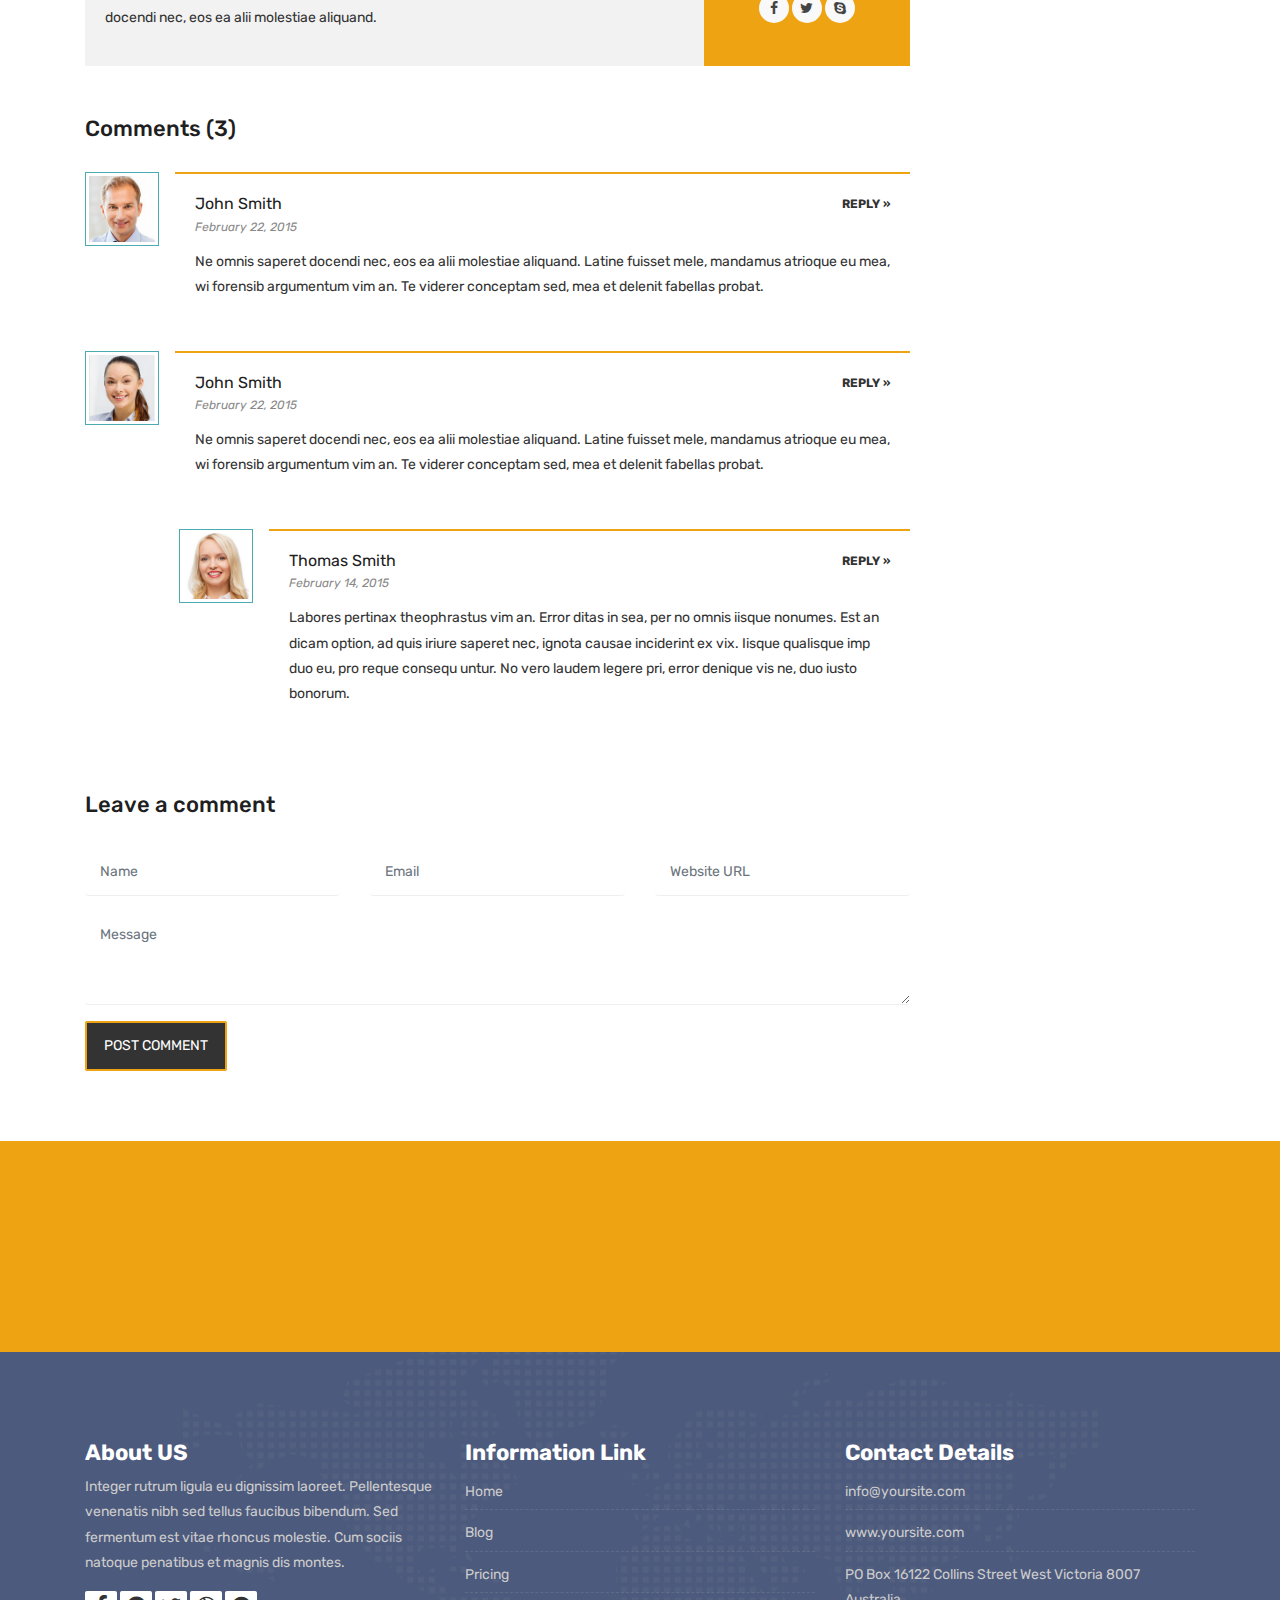
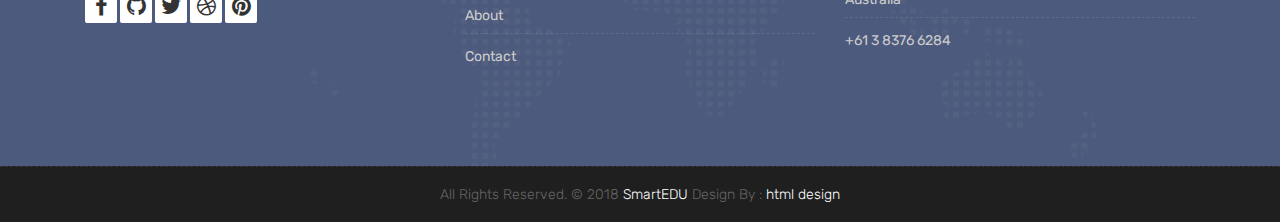
<file: blog-single.html>
<!DOCTYPE html>
<html lang="en">

<!-- Basic -->
<meta charset="utf-8">
<meta http-equiv="X-UA-Compatible" content="IE=edge">

<!-- Mobile Metas -->
<meta name="viewport" content="width=device-width, initial-scale=1">

<!-- Site Metas -->
<title>SUSAMAYAWARDHANA COLLEGE</title>
<meta name="keywords" content="">
<meta name="description" content="">
<meta name="author" content="">

<!-- Site Icons -->
<link rel="shortcut icon" href="images/favicon.ico" type="image/x-icon" />
<link rel="apple-touch-icon" href="images/apple-touch-icon.png">

<!-- Bootstrap CSS -->
<link rel="stylesheet" href="css/bootstrap.min.css">
<!-- Site CSS -->
<link rel="stylesheet" href="style.css">
<!-- ALL VERSION CSS -->
<link rel="stylesheet" href="css/versions.css">
<!-- Responsive CSS -->
<link rel="stylesheet" href="css/responsive.css">
<!-- Custom CSS -->
<link rel="stylesheet" href="css/custom.css">

<!-- Modernizer for Portfolio -->
<script src="js/modernizer.js"></script>

<!--[if lt IE 9]>
      <script src="https://oss.maxcdn.com/libs/html5shiv/3.7.0/html5shiv.js"></script>
      <script src="https://oss.maxcdn.com/libs/respond.js/1.4.2/respond.min.js"></script>
    <![endif]-->

</head>

<body class="host_version">

    <!-- Modal -->
    <div class="modal fade" id="login" tabindex="-1" role="dialog" aria-labelledby="myModalLabel">
        <div class="modal-dialog modal-dialog-centered modal-lg" role="document">
            <div class="modal-content">
                <div class="modal-header tit-up">
                    <button type="button" class="close" data-dismiss="modal" aria-hidden="true">&times;</button>
                    <h4 class="modal-title">Customer Login</h4>
                </div>
                <div class="modal-body customer-box">
                    <!-- Nav tabs -->
                    <ul class="nav nav-tabs">
                        <li><a class="active" href="#Login" data-toggle="tab">Login</a></li>
                        <li><a href="#Registration" data-toggle="tab">Registration</a></li>
                    </ul>
                    <!-- Tab panes -->
                    <div class="tab-content">
                        <div class="tab-pane active" id="Login">
                            <form role="form" class="form-horizontal">
                                <div class="form-group">
                                    <div class="col-sm-12">
                                        <input class="form-control" id="email1" placeholder="Name" type="text">
                                    </div>
                                </div>
                                <div class="form-group">
                                    <div class="col-sm-12">
                                        <input class="form-control" id="exampleInputPassword1" placeholder="Email" type="email">
                                    </div>
                                </div>
                                <div class="row">
                                    <div class="col-sm-10">
                                        <button type="submit" class="btn btn-light btn-radius btn-brd grd1">
										Submit
									</button>
                                        <a class="for-pwd" href="javascript:;">Forgot your password?</a>
                                    </div>
                                </div>
                            </form>
                        </div>
                        <div class="tab-pane" id="Registration">
                            <form role="form" class="form-horizontal">
                                <div class="form-group">
                                    <div class="col-sm-12">
                                        <input class="form-control" placeholder="Name" type="text">
                                    </div>
                                </div>
                                <div class="form-group">
                                    <div class="col-sm-12">
                                        <input class="form-control" id="email" placeholder="Email" type="email">
                                    </div>
                                </div>
                                <div class="form-group">
                                    <div class="col-sm-12">
                                        <input class="form-control" id="mobile" placeholder="Mobile" type="email">
                                    </div>
                                </div>
                                <div class="form-group">
                                    <div class="col-sm-12">
                                        <input class="form-control" id="password" placeholder="Password" type="password">
                                    </div>
                                </div>
                                <div class="row">
                                    <div class="col-sm-10">
                                        <button type="button" class="btn btn-light btn-radius btn-brd grd1">
										Save &amp; Continue
									</button>
                                        <button type="button" class="btn btn-light btn-radius btn-brd grd1">
										Cancel</button>
                                    </div>
                                </div>
                            </form>
                        </div>
                    </div>
                </div>
            </div>
        </div>
    </div>

    <!-- LOADER -->
    <div id="preloader">
        <div class="loader-container">
            <div class="progress-br float shadow">
                <div class="progress__item"></div>
            </div>
        </div>
    </div>
    <!-- END LOADER -->

    <!-- Start header -->
    <header class="top-navbar">
        <nav class="navbar navbar-expand-lg navbar-light bg-light">
            <div class="container-fluid">
                <a class="navbar-brand" href="index.html" style="color: white;">
            SUSAMAYAWARDHANA COLLEGE
            </a>
                <button class="navbar-toggler" type="button" data-toggle="collapse" data-target="#navbars-host" aria-controls="navbars-rs-food" aria-expanded="false" aria-label="Toggle navigation">
					<span class="icon-bar"></span>
                    <span class="icon-bar"></span>
                    <span class="icon-bar"></span>
				</button>
                <div class="collapse navbar-collapse" id="navbars-host">
                    <ul class="navbar-nav ml-auto">
                        <li class="nav-item"><a class="nav-link" href="index.html">Home</a></li>
                        <li class="nav-item"><a class="nav-link" href="about.html">About Us</a></li>
                        <li class="nav-item dropdown">
                            <a class="nav-link dropdown-toggle" href="#" id="dropdown-a" data-toggle="dropdown">Course </a>
                            <div class="dropdown-menu" aria-labelledby="dropdown-a">
                                <a class="dropdown-item" href="course-grid-2.html">Course Grid 2 </a>
                                <a class="dropdown-item" href="course-grid-3.html">Course Grid 3 </a>
                                <a class="dropdown-item" href="course-grid-4.html">Course Grid 4 </a>
                            </div>
                        </li>
                        <li class="nav-item active dropdown">
                            <a class="nav-link dropdown-toggle" href="#" id="dropdown-a" data-toggle="dropdown">Blog </a>
                            <div class="dropdown-menu" aria-labelledby="dropdown-a">
                                <a class="dropdown-item" href="blog.html">Blog </a>
                                <a class="dropdown-item" href="blog-single.html">Blog single </a>
                            </div>
                        </li>
                        <li class="nav-item"><a class="nav-link" href="teachers.html">Teachers</a></li>

                        <li class="nav-item"><a class="nav-link" href="contact.html">Contact</a></li>
                    </ul>

                </div>
            </div>
        </nav>
    </header>
    <!-- End header -->

    <div class="all-title-box">
        <div class="container text-center">
            <h1>Blog Single<span class="m_1">Lorem Ipsum dolroin gravida nibh vel velit.</span></h1>
        </div>
    </div>

    <div id="overviews" class="section wb">
        <div class="container">
            <div class="row">
                <div class="col-lg-9 blog-post-single">
                    <div class="blog-item">
                        <div class="image-blog">
                            <img src="images/blog_single.jpg" alt="" class="img-fluid">
                        </div>
                        <div class="post-content">
                            <div class="post-date">
                                <span class="day">30</span>
                                <span class="month">Nov</span>
                            </div>
                            <div class="meta-info-blog">
                                <span><i class="fa fa-calendar"></i> <a href="#">May 11, 2015</a> </span>
                                <span><i class="fa fa-tag"></i>  <a href="#">News</a> </span>
                                <span><i class="fa fa-comments"></i> <a href="#">12 Comments</a></span>
                            </div>
                            <div class="blog-title">
                                <h2><a href="#" title="">perferendis doloribus asperiores.</a></h2>
                            </div>
                            <div class="blog-desc">
                                <p>Lorem ipsum door sit amet, fugiat deicata avise id cum, no quo maiorum intel ogrets geuiat operts elicata libere avisse id cumlegebat, liber regione eu sit.... </p>
                                <blockquote class="default">
                                    Nulla nunc dui, tristique in semper vel, congue sed ligula. Nam dolor ligula, faucibus id sodales in, auctor fringilla libero. Pellentesque pellentesque eget tempor tellus. Fusce lacinia tempor malesuada. Ut lacus sapien, placerat a ornare nec, elementum
                                    sit amet felis. Maecenas pretium lorem hendrerit eros sagittis fermentum.
                                </blockquote>
                                <p>Phasellus tristique commodo libero, eget dignissim turpis dignissim quis. Morbi sit amet laoreet nibh, gravida scelerisque felis. Phasellus ultrices pellentesque ligula et viverra. Integer elementum, risus et tempor ultricies,
                                    libero turpis pellentesque massa, at facilisis erat nunc hendrerit erat. Praesent rhoncus, augue nec condimentum porta, magna dui volutpat augue, vitae blandit magna quam in massa. Fusce a rhoncus diam. Proin nec lacinia
                                    nibh. Praesent sed nisi sed purus dictum laoreet.</p>
                                <p>Duis at tortor augue. Ut et justo consequat, facilisis lectus facilisis, tincidunt massa. Pellentesque habitant morbi tristique senectus et netus et malesuada fames ac turpis egestas. Nam vel vestibulum urna. Fusce sed
                                    magna posuere, vehicula odio vitae, tempor arcu. Pellentesque eget felis sed eros maximus elementum ultrices a elit. Sed ac sodales enim.</p>
                            </div>
                        </div>
                    </div>

                    <div class="blog-author">
                        <div class="author-bio">
                            <h3 class="author_name"><a href="#">Tom Jobs</a></h3>
                            <h5>CEO at <a href="#">SmartEDU</a></h5>
                            <p class="author_det">
                                Lorem ipsum dolor sit amet, consectetur adip, sed do eiusmod tempor incididunt ut aut reiciendise voluptat maiores alias consequaturs aut perferendis doloribus omnis saperet docendi nec, eos ea alii molestiae aliquand.
                            </p>
                        </div>
                        <div class="author-desc">
                            <img src="images/author.jpg" alt="about author">
                            <ul class="author-social">
                                <li><a href="#"><i class="fa fa-facebook"></i></a></li>
                                <li><a href="#"><i class="fa fa-twitter"></i></a></li>
                                <li><a href="#"><i class="fa fa-skype"></i></a></li>
                            </ul>
                        </div>
                    </div>

                    <div class="blog-comments">
                        <h4>Comments (3)</h4>
                        <div id="comment-blog">
                            <ul class="comment-list">
                                <li class="comment">
                                    <div class="avatar"><img alt="" src="images/avatar-01.jpg" class="avatar"></div>
                                    <div class="comment-container">
                                        <h5 class="comment-author"><a href="#">John Smith</a></h5>
                                        <div class="comment-meta">
                                            <a href="#" class="comment-date link-style1">February 22, 2015</a>
                                            <a class="comment-reply-link link-style3" href="#respond">Reply »</a>
                                        </div>
                                        <div class="comment-body">
                                            <p>Ne omnis saperet docendi nec, eos ea alii molestiae aliquand. Latine fuisset mele, mandamus atrioque eu mea, wi forensib argumentum vim an. Te viderer conceptam sed, mea et delenit fabellas probat.</p>
                                        </div>
                                    </div>
                                </li>
                                <li class="comment">
                                    <div class="avatar"><img alt="" src="images/avatar-02.jpg" class="avatar"></div>
                                    <div class="comment-container">
                                        <h5 class="comment-author"><a href="#">John Smith</a></h5>
                                        <div class="comment-meta">
                                            <a href="#" class="comment-date link-style1">February 22, 2015</a>
                                            <a class="comment-reply-link link-style3" href="#respond">Reply »</a>
                                        </div>
                                        <div class="comment-body">
                                            <p>Ne omnis saperet docendi nec, eos ea alii molestiae aliquand. Latine fuisset mele, mandamus atrioque eu mea, wi forensib argumentum vim an. Te viderer conceptam sed, mea et delenit fabellas probat.</p>
                                        </div>
                                    </div>
                                    <ul class="children">
                                        <li class="comment">
                                            <div class="avatar"><img alt="" src="images/avatar-03.jpg" class="avatar"></div>
                                            <div class="comment-container">
                                                <h5 class="comment-author"><a href="#">Thomas Smith</a></h5>
                                                <div class="comment-meta"><a href="#" class="comment-date link-style1">February 14, 2015</a><a class="comment-reply-link link-style3" href="#respond">Reply »</a></div>
                                                <div class="comment-body">
                                                    <p>Labores pertinax theophrastus vim an. Error ditas in sea, per no omnis iisque nonumes. Est an dicam option, ad quis iriure saperet nec, ignota causae inciderint ex vix. Iisque qualisque imp duo eu, pro
                                                        reque consequ untur. No vero laudem legere pri, error denique vis ne, duo iusto bonorum.</p>
                                                </div>
                                            </div>
                                        </li>
                                    </ul>
                                </li>
                            </ul>
                        </div>
                    </div>
                    <div class="comments-form">
                        <h4>Leave a comment</h4>
                        <div class="comment-form-main">
                            <form action="#">
                                <div class="row">
                                    <div class="col-md-4">
                                        <div class="form-group">
                                            <input class="form-control" name="commenter-name" placeholder="Name" id="commenter-name" type="text">
                                        </div>
                                    </div>
                                    <div class="col-md-4">
                                        <div class="form-group">
                                            <input class="form-control" name="commenter-email" placeholder="Email" id="commenter-email" type="text">
                                        </div>
                                    </div>
                                    <div class="col-md-4">
                                        <div class="form-group">
                                            <input class="form-control" name="commenter-url" placeholder="Website URL" id="commenter-url" type="text">
                                        </div>
                                    </div>
                                    <div class="col-md-12">
                                        <div class="form-group">
                                            <textarea class="form-control" name="commenter-message" placeholder="Message" id="commenter-message" cols="30" rows="2"></textarea>
                                        </div>
                                    </div>
                                    <div class="col-md-12 post-btn">
                                        <button class="hover-btn-new orange"><span>Post Comment</span></button>
                                    </div>
                                </div>
                            </form>
                        </div>
                    </div>

                </div>
                <!-- end col -->
                <div class="col-lg-3 col-12 right-single">
                    <div class="widget-search">
                        <div class="site-search-area">
                            <form method="get" id="site-searchform" action="#">
                                <div>
                                    <input class="input-text form-control" name="search-k" id="search-k" placeholder="Search keywords..." type="text">
                                    <input id="searchsubmit" value="Search" type="submit">
                                </div>
                            </form>
                        </div>
                    </div>
                    <div class="widget-categories">
                        <h3 class="widget-title">Categories</h3>
                        <ul>
                            <li><a href="#">Political Science</a></li>
                            <li><a href="#">Business Leaders Guide</a></li>
                            <li><a href="#">Become a Product Manage</a></li>
                            <li><a href="#">Language Education</a></li>
                            <li><a href="#">Micro Biology</a></li>
                            <li><a href="#">Social Media Management</a></li>
                        </ul>
                    </div>
                    <div class="widget-tags">
                        <h3 class="widget-title">Search Tags</h3>
                        <ul class="tags">
                            <li><a href="#"><b>business</b></a></li>
                            <li><a href="#"><b>jquery</b></a></li>
                            <li><a href="#">corporate</a></li>
                            <li><a href="#">portfolio</a></li>
                            <li><a href="#">css3</a></li>
                            <li><a href="#"><b>theme</b></a></li>
                            <li><a href="#"><b>html5</b></a></li>
                            <li><a href="#"><b>mysql</b></a></li>
                            <li><a href="#">multipurpose</a></li>
                            <li><a href="#">responsive</a></li>
                            <li><a href="#">premium</a></li>
                            <li><a href="#">javascript</a></li>
                            <li><a href="#"><b>Best jQuery</b></a></li>
                        </ul>
                    </div>
                </div>
            </div>
            <!-- end row -->
        </div>
        <!-- end container -->
    </div>
    <!-- end section -->

    <div class="parallax section dbcolor">
        <div class="container">
            <div class="row logos">
                <div class="col-md-2 col-sm-2 col-xs-6 wow fadeInUp">
                    <a href="#"><img src="images/logo_01.png" alt="" class="img-repsonsive"></a>
                </div>
                <div class="col-md-2 col-sm-2 col-xs-6 wow fadeInUp">
                    <a href="#"><img src="images/logo_02.png" alt="" class="img-repsonsive"></a>
                </div>
                <div class="col-md-2 col-sm-2 col-xs-6 wow fadeInUp">
                    <a href="#"><img src="images/logo_03.png" alt="" class="img-repsonsive"></a>
                </div>
                <div class="col-md-2 col-sm-2 col-xs-6 wow fadeInUp">
                    <a href="#"><img src="images/logo_04.png" alt="" class="img-repsonsive"></a>
                </div>
                <div class="col-md-2 col-sm-2 col-xs-6 wow fadeInUp">
                    <a href="#"><img src="images/logo_05.png" alt="" class="img-repsonsive"></a>
                </div>
                <div class="col-md-2 col-sm-2 col-xs-6 wow fadeInUp">
                    <a href="#"><img src="images/logo_06.png" alt="" class="img-repsonsive"></a>
                </div>
            </div>
            <!-- end row -->
        </div>
        <!-- end container -->
    </div>
    <!-- end section -->

    <footer class="footer">
        <div class="container">
            <div class="row">
                <div class="col-lg-4 col-md-4 col-xs-12">
                    <div class="widget clearfix">
                        <div class="widget-title">
                            <h3>About US</h3>
                        </div>
                        <p> Integer rutrum ligula eu dignissim laoreet. Pellentesque venenatis nibh sed tellus faucibus bibendum. Sed fermentum est vitae rhoncus molestie. Cum sociis natoque penatibus et magnis dis montes.</p>
                        <div class="footer-right">
                            <ul class="footer-links-soi">
                                <li><a href="#"><i class="fa fa-facebook"></i></a></li>
                                <li><a href="#"><i class="fa fa-github"></i></a></li>
                                <li><a href="#"><i class="fa fa-twitter"></i></a></li>
                                <li><a href="#"><i class="fa fa-dribbble"></i></a></li>
                                <li><a href="#"><i class="fa fa-pinterest"></i></a></li>
                            </ul>
                            <!-- end links -->
                        </div>
                    </div>
                    <!-- end clearfix -->
                </div>
                <!-- end col -->

                <div class="col-lg-4 col-md-4 col-xs-12">
                    <div class="widget clearfix">
                        <div class="widget-title">
                            <h3>Information Link</h3>
                        </div>
                        <ul class="footer-links">
                            <li><a href="#">Home</a></li>
                            <li><a href="#">Blog</a></li>
                            <li><a href="#">Pricing</a></li>
                            <li><a href="#">About</a></li>
                            <li><a href="#">Contact</a></li>
                        </ul>
                        <!-- end links -->
                    </div>
                    <!-- end clearfix -->
                </div>
                <!-- end col -->

                <div class="col-lg-4 col-md-4 col-xs-12">
                    <div class="widget clearfix">
                        <div class="widget-title">
                            <h3>Contact Details</h3>
                        </div>

                        <ul class="footer-links">
                            <li><a href="mailto:#">info@yoursite.com</a></li>
                            <li><a href="#">www.yoursite.com</a></li>
                            <li>PO Box 16122 Collins Street West Victoria 8007 Australia</li>
                            <li>+61 3 8376 6284</li>
                        </ul>
                        <!-- end links -->
                    </div>
                    <!-- end clearfix -->
                </div>
                <!-- end col -->

            </div>
            <!-- end row -->
        </div>
        <!-- end container -->
    </footer>
    <!-- end footer -->

    <div class="copyrights">
        <div class="container">
            <div class="footer-distributed">
                <div class="footer-center">
                    <p class="footer-company-name">All Rights Reserved. &copy; 2018 <a href="#">SmartEDU</a> Design By : <a href="https://html.design/">html design</a></p>
                </div>
            </div>
        </div>
        <!-- end container -->
    </div>
    <!-- end copyrights -->

    <a href="#" id="scroll-to-top" class="dmtop global-radius"><i class="fa fa-angle-up"></i></a>

    <!-- ALL JS FILES -->
    <script src="js/all.js"></script>
    <!-- ALL PLUGINS -->
    <script src="js/custom.js"></script>

</body>

</html>
</file>
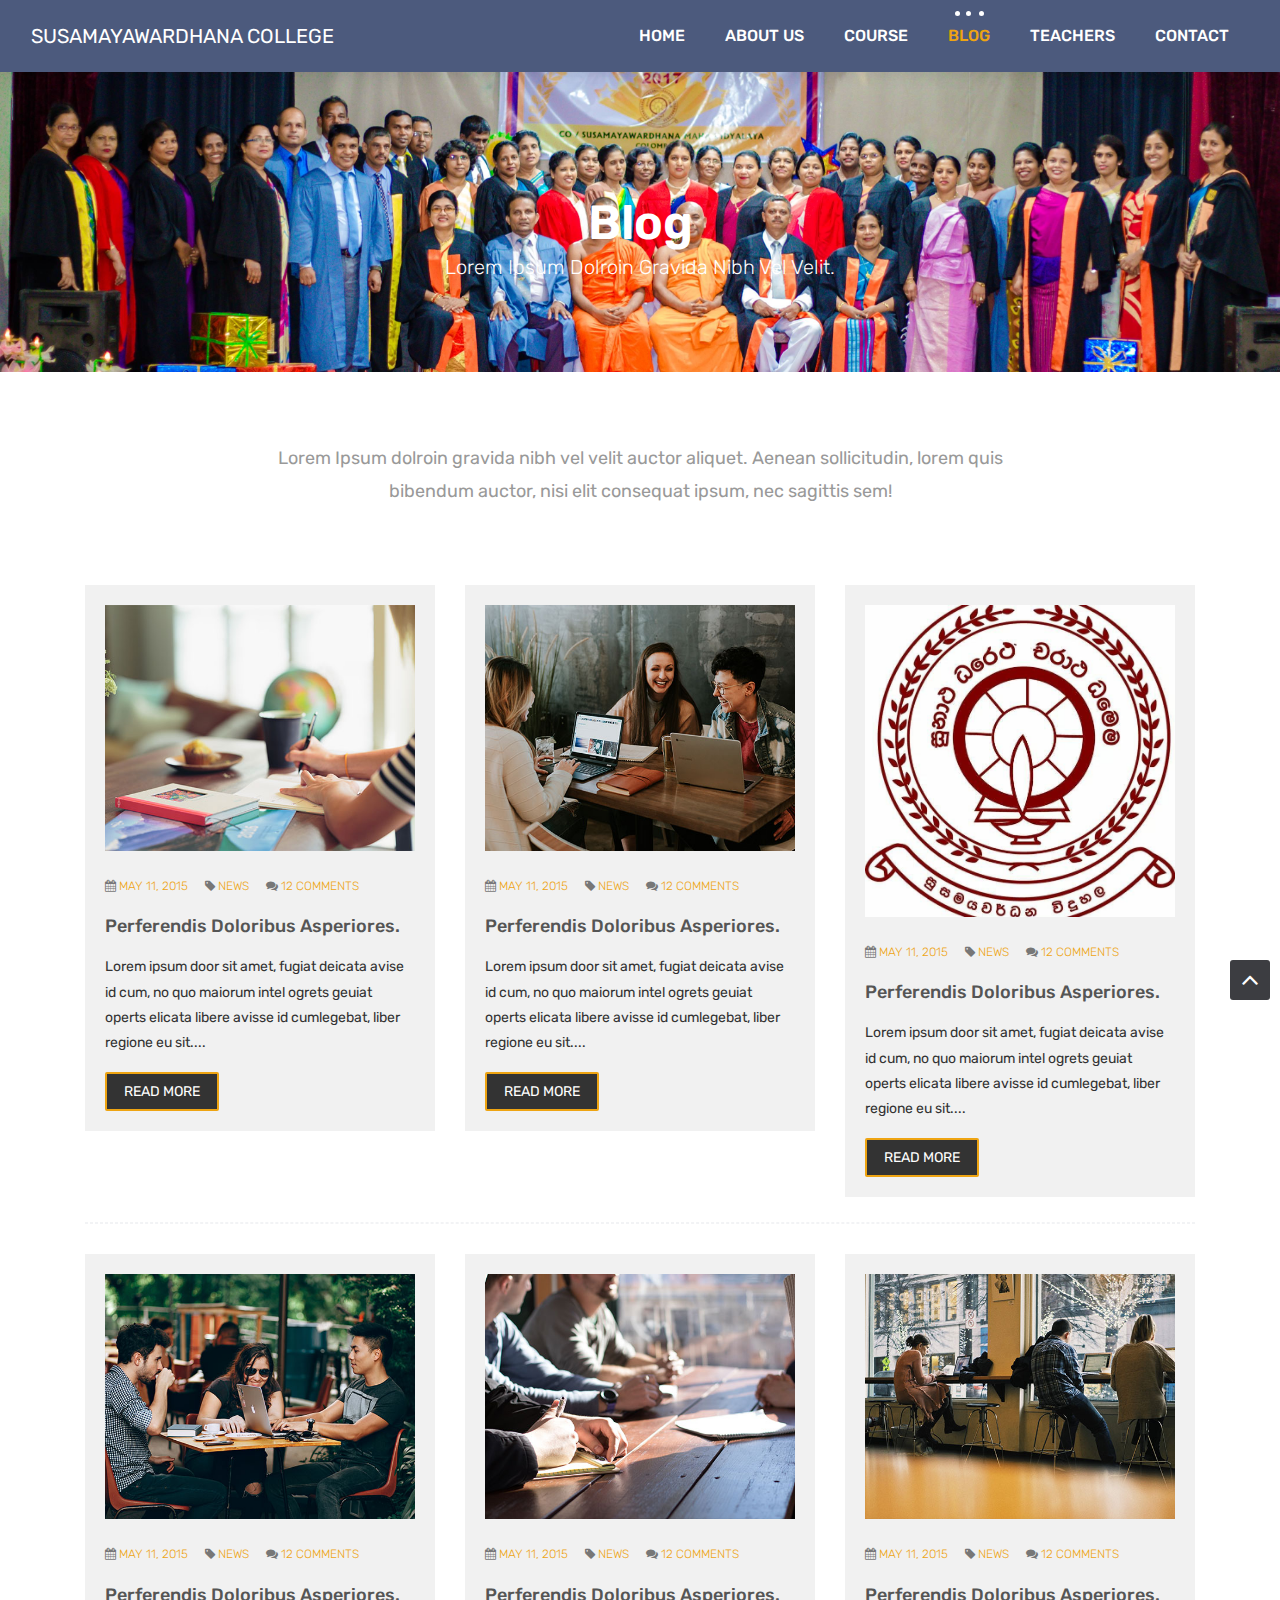
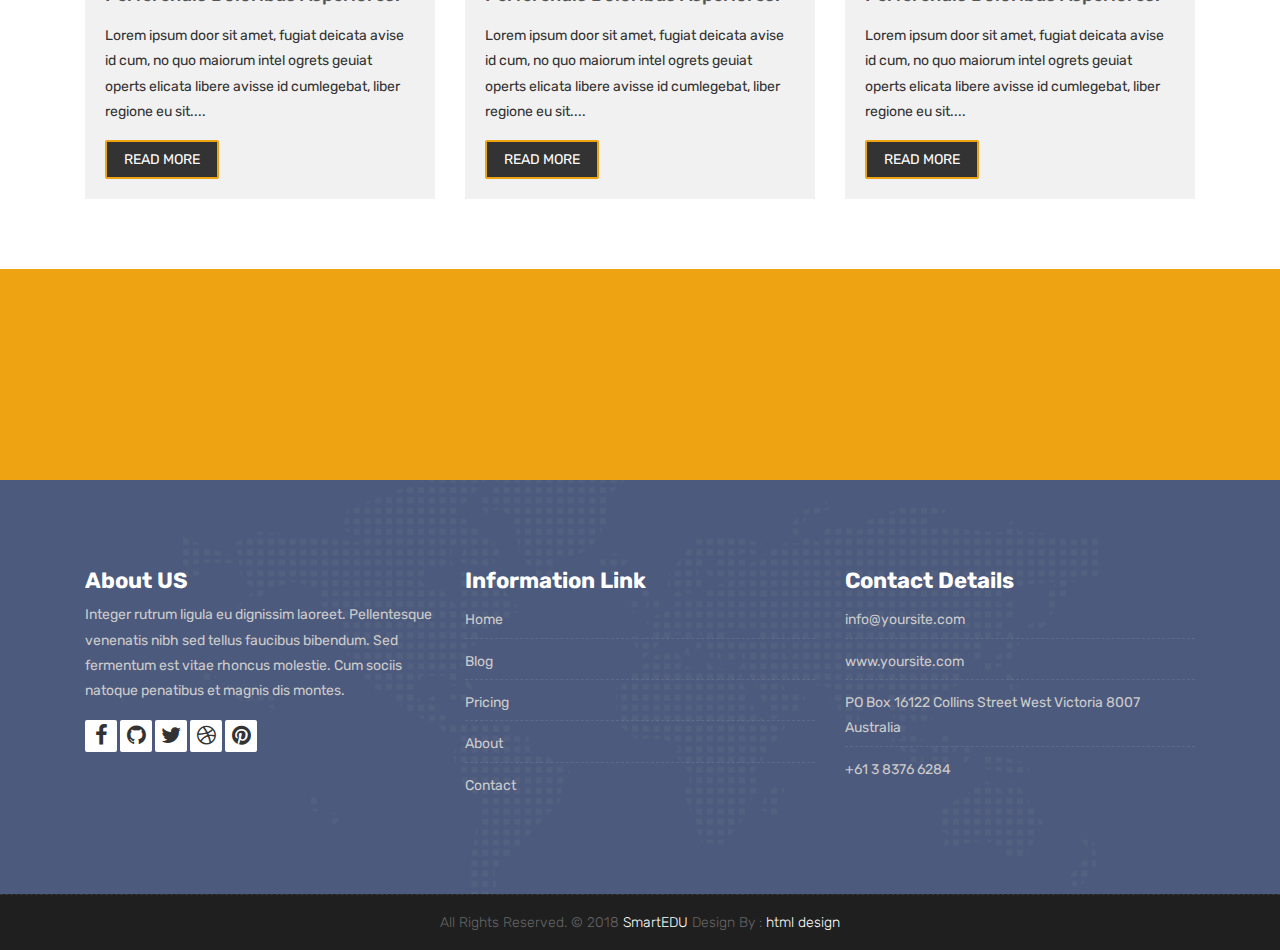
<file: blog.html>
<!DOCTYPE html>
<html lang="en">

<!-- Basic -->
<meta charset="utf-8">
<meta http-equiv="X-UA-Compatible" content="IE=edge">

<!-- Mobile Metas -->
<meta name="viewport" content="width=device-width, initial-scale=1">

<!-- Site Metas -->
<title>SUSAMAYAWARDHANA COLLEGE</title>
<meta name="keywords" content="">
<meta name="description" content="">
<meta name="author" content="">

<!-- Site Icons -->
<link rel="shortcut icon" href="images/favicon.ico" type="image/x-icon" />
<link rel="apple-touch-icon" href="images/apple-touch-icon.png">

<!-- Bootstrap CSS -->
<link rel="stylesheet" href="css/bootstrap.min.css">
<!-- Site CSS -->
<link rel="stylesheet" href="style.css">
<!-- ALL VERSION CSS -->
<link rel="stylesheet" href="css/versions.css">
<!-- Responsive CSS -->
<link rel="stylesheet" href="css/responsive.css">
<!-- Custom CSS -->
<link rel="stylesheet" href="css/custom.css">

<!-- Modernizer for Portfolio -->
<script src="js/modernizer.js"></script>

<!--[if lt IE 9]>
      <script src="https://oss.maxcdn.com/libs/html5shiv/3.7.0/html5shiv.js"></script>
      <script src="https://oss.maxcdn.com/libs/respond.js/1.4.2/respond.min.js"></script>
    <![endif]-->

</head>

<body class="host_version">

    <!-- Modal -->
    <div class="modal fade" id="login" tabindex="-1" role="dialog" aria-labelledby="myModalLabel">
        <div class="modal-dialog modal-dialog-centered modal-lg" role="document">
            <div class="modal-content">
                <div class="modal-header tit-up">
                    <button type="button" class="close" data-dismiss="modal" aria-hidden="true">&times;</button>
                    <h4 class="modal-title">Customer Login</h4>
                </div>
                <div class="modal-body customer-box">
                    <!-- Nav tabs -->
                    <ul class="nav nav-tabs">
                        <li><a class="active" href="#Login" data-toggle="tab">Login</a></li>
                        <li><a href="#Registration" data-toggle="tab">Registration</a></li>
                    </ul>
                    <!-- Tab panes -->
                    <div class="tab-content">
                        <div class="tab-pane active" id="Login">
                            <form role="form" class="form-horizontal">
                                <div class="form-group">
                                    <div class="col-sm-12">
                                        <input class="form-control" id="email1" placeholder="Name" type="text">
                                    </div>
                                </div>
                                <div class="form-group">
                                    <div class="col-sm-12">
                                        <input class="form-control" id="exampleInputPassword1" placeholder="Email" type="email">
                                    </div>
                                </div>
                                <div class="row">
                                    <div class="col-sm-10">
                                        <button type="submit" class="btn btn-light btn-radius btn-brd grd1">
										Submit
									</button>
                                        <a class="for-pwd" href="javascript:;">Forgot your password?</a>
                                    </div>
                                </div>
                            </form>
                        </div>
                        <div class="tab-pane" id="Registration">
                            <form role="form" class="form-horizontal">
                                <div class="form-group">
                                    <div class="col-sm-12">
                                        <input class="form-control" placeholder="Name" type="text">
                                    </div>
                                </div>
                                <div class="form-group">
                                    <div class="col-sm-12">
                                        <input class="form-control" id="email" placeholder="Email" type="email">
                                    </div>
                                </div>
                                <div class="form-group">
                                    <div class="col-sm-12">
                                        <input class="form-control" id="mobile" placeholder="Mobile" type="email">
                                    </div>
                                </div>
                                <div class="form-group">
                                    <div class="col-sm-12">
                                        <input class="form-control" id="password" placeholder="Password" type="password">
                                    </div>
                                </div>
                                <div class="row">
                                    <div class="col-sm-10">
                                        <button type="button" class="btn btn-light btn-radius btn-brd grd1">
										Save &amp; Continue
									</button>
                                        <button type="button" class="btn btn-light btn-radius btn-brd grd1">
										Cancel</button>
                                    </div>
                                </div>
                            </form>
                        </div>
                    </div>
                </div>
            </div>
        </div>
    </div>

    <!-- LOADER -->
    <div id="preloader">
        <div class="loader-container">
            <div class="progress-br float shadow">
                <div class="progress__item"></div>
            </div>
        </div>
    </div>
    <!-- END LOADER -->

    <!-- Start header -->
    <header class="top-navbar">
        <nav class="navbar navbar-expand-lg navbar-light bg-light">
            <div class="container-fluid">
                <a class="navbar-brand" href="index.html" style="color: white;">
            SUSAMAYAWARDHANA COLLEGE
            </a>
                <button class="navbar-toggler" type="button" data-toggle="collapse" data-target="#navbars-host" aria-controls="navbars-rs-food" aria-expanded="false" aria-label="Toggle navigation">
					<span class="icon-bar"></span>
                    <span class="icon-bar"></span>
                    <span class="icon-bar"></span>
				</button>
                <div class="collapse navbar-collapse" id="navbars-host">
                    <ul class="navbar-nav ml-auto">
                        <li class="nav-item"><a class="nav-link" href="index.html">Home</a></li>
                        <li class="nav-item"><a class="nav-link" href="about.html">About Us</a></li>
                        <li class="nav-item dropdown">
                            <a class="nav-link dropdown-toggle" href="#" id="dropdown-a" data-toggle="dropdown">Course </a>
                            <div class="dropdown-menu" aria-labelledby="dropdown-a">
                                <a class="dropdown-item" href="course-grid-2.html">Course Grid 2 </a>
                                <a class="dropdown-item" href="course-grid-3.html">Course Grid 3 </a>
                                <a class="dropdown-item" href="course-grid-4.html">Course Grid 4 </a>
                            </div>
                        </li>
                        <li class="nav-item active dropdown">
                            <a class="nav-link dropdown-toggle" href="#" id="dropdown-a" data-toggle="dropdown">Blog </a>
                            <div class="dropdown-menu" aria-labelledby="dropdown-a">
                                <a class="dropdown-item" href="blog.html">Blog </a>
                                <a class="dropdown-item" href="blog-single.html">Blog single </a>
                            </div>
                        </li>
                        <li class="nav-item"><a class="nav-link" href="teachers.html">Teachers</a></li>

                        <li class="nav-item"><a class="nav-link" href="contact.html">Contact</a></li>
                    </ul>

                </div>
            </div>
        </nav>
    </header>
    <!-- End header -->

    <div class="all-title-box">
        <div class="container text-center">
            <h1>Blog<span class="m_1">Lorem Ipsum dolroin gravida nibh vel velit.</span></h1>
        </div>
    </div>

    <div id="overviews" class="section wb">
        <div class="container">
            <div class="section-title row text-center">
                <div class="col-md-8 offset-md-2">
                    <p class="lead">Lorem Ipsum dolroin gravida nibh vel velit auctor aliquet. Aenean sollicitudin, lorem quis bibendum auctor, nisi elit consequat ipsum, nec sagittis sem!</p>
                </div>
            </div>
            <!-- end title -->

            <hr class="invis">

            <div class="row">
                <div class="col-lg-4 col-md-6 col-12">
                    <div class="blog-item">
                        <div class="image-blog">
                            <img src="images/blog_1.jpg" alt="" class="img-fluid">
                        </div>
                        <div class="meta-info-blog">
                            <span><i class="fa fa-calendar"></i> <a href="#">May 11, 2015</a> </span>
                            <span><i class="fa fa-tag"></i>  <a href="#">News</a> </span>
                            <span><i class="fa fa-comments"></i> <a href="#">12 Comments</a></span>
                        </div>
                        <div class="blog-title">
                            <h2><a href="#" title="">perferendis doloribus asperiores.</a></h2>
                        </div>
                        <div class="blog-desc">
                            <p>Lorem ipsum door sit amet, fugiat deicata avise id cum, no quo maiorum intel ogrets geuiat operts elicata libere avisse id cumlegebat, liber regione eu sit.... </p>
                        </div>
                        <div class="blog-button">
                            <a class="hover-btn-new orange" href="#"><span>Read More<span></a>
                        </div>
                    </div>
                </div>
                <!-- end col -->

                <div class="col-lg-4 col-md-6 col-12">
                    <div class="blog-item">
                        <div class="image-blog">
                            <img src="images/blog_2.jpg" alt="" class="img-fluid">
                        </div>
                        <div class="meta-info-blog">
                            <span><i class="fa fa-calendar"></i> <a href="#">May 11, 2015</a> </span>
                            <span><i class="fa fa-tag"></i>  <a href="#">News</a> </span>
                            <span><i class="fa fa-comments"></i> <a href="#">12 Comments</a></span>
                        </div>
                        <div class="blog-title">
                            <h2><a href="#" title="">perferendis doloribus asperiores.</a></h2>
                        </div>
                        <div class="blog-desc">
                            <p>Lorem ipsum door sit amet, fugiat deicata avise id cum, no quo maiorum intel ogrets geuiat operts elicata libere avisse id cumlegebat, liber regione eu sit.... </p>
                        </div>
                        <div class="blog-button">
                            <a class="hover-btn-new orange" href="#"><span>Read More</span></a>
                        </div>
                    </div>
                </div>
                <!-- end col -->

                <div class="col-lg-4 col-md-6 col-12">
                    <div class="blog-item">
                        <div class="image-blog">
                            <img src="images/blog_3.jpg" alt="" class="img-fluid">
                        </div>
                        <div class="meta-info-blog">
                            <span><i class="fa fa-calendar"></i> <a href="#">May 11, 2015</a> </span>
                            <span><i class="fa fa-tag"></i>  <a href="#">News</a> </span>
                            <span><i class="fa fa-comments"></i> <a href="#">12 Comments</a></span>
                        </div>
                        <div class="blog-title">
                            <h2><a href="#" title="">perferendis doloribus asperiores.</a></h2>
                        </div>
                        <div class="blog-desc">
                            <p>Lorem ipsum door sit amet, fugiat deicata avise id cum, no quo maiorum intel ogrets geuiat operts elicata libere avisse id cumlegebat, liber regione eu sit.... </p>
                        </div>
                        <div class="blog-button">
                            <a class="hover-btn-new orange" href="#"><span>Read More</span></a>
                        </div>
                    </div>
                </div>
                <!-- end col -->
            </div>
            <!-- end row -->

            <hr class="hr3">

            <div class="row">
                <div class="col-lg-4 col-md-6 col-12">
                    <div class="blog-item">
                        <div class="image-blog">
                            <img src="images/blog_4.jpg" alt="" class="img-fluid">
                        </div>
                        <div class="meta-info-blog">
                            <span><i class="fa fa-calendar"></i> <a href="#">May 11, 2015</a> </span>
                            <span><i class="fa fa-tag"></i>  <a href="#">News</a> </span>
                            <span><i class="fa fa-comments"></i> <a href="#">12 Comments</a></span>
                        </div>
                        <div class="blog-title">
                            <h2><a href="#" title="">perferendis doloribus asperiores.</a></h2>
                        </div>
                        <div class="blog-desc">
                            <p>Lorem ipsum door sit amet, fugiat deicata avise id cum, no quo maiorum intel ogrets geuiat operts elicata libere avisse id cumlegebat, liber regione eu sit.... </p>
                        </div>
                        <div class="blog-button">
                            <a class="hover-btn-new orange" href="#"><span>Read More</span></a>
                        </div>
                    </div>
                </div>
                <!-- end col -->

                <div class="col-lg-4 col-md-6 col-12">
                    <div class="blog-item">
                        <div class="image-blog">
                            <img src="images/blog_5.jpg" alt="" class="img-fluid">
                        </div>
                        <div class="meta-info-blog">
                            <span><i class="fa fa-calendar"></i> <a href="#">May 11, 2015</a> </span>
                            <span><i class="fa fa-tag"></i>  <a href="#">News</a> </span>
                            <span><i class="fa fa-comments"></i> <a href="#">12 Comments</a></span>
                        </div>
                        <div class="blog-title">
                            <h2><a href="#" title="">perferendis doloribus asperiores.</a></h2>
                        </div>
                        <div class="blog-desc">
                            <p>Lorem ipsum door sit amet, fugiat deicata avise id cum, no quo maiorum intel ogrets geuiat operts elicata libere avisse id cumlegebat, liber regione eu sit.... </p>
                        </div>
                        <div class="blog-button">
                            <a class="hover-btn-new orange" href="#"><span>Read More</span></a>
                        </div>
                    </div>
                </div>
                <!-- end col -->

                <div class="col-lg-4 col-md-6 col-12">
                    <div class="blog-item">
                        <div class="image-blog">
                            <img src="images/blog_6.jpg" alt="" class="img-fluid">
                        </div>
                        <div class="meta-info-blog">
                            <span><i class="fa fa-calendar"></i> <a href="#">May 11, 2015</a> </span>
                            <span><i class="fa fa-tag"></i>  <a href="#">News</a> </span>
                            <span><i class="fa fa-comments"></i> <a href="#">12 Comments</a></span>
                        </div>
                        <div class="blog-title">
                            <h2><a href="#" title="">perferendis doloribus asperiores.</a></h2>
                        </div>
                        <div class="blog-desc">
                            <p>Lorem ipsum door sit amet, fugiat deicata avise id cum, no quo maiorum intel ogrets geuiat operts elicata libere avisse id cumlegebat, liber regione eu sit.... </p>
                        </div>
                        <div class="blog-button">
                            <a class="hover-btn-new orange" href="#"><span>Read More</span></a>
                        </div>
                    </div>
                </div>
                <!-- end col -->
            </div>
            <!-- end row -->
        </div>
        <!-- end container -->
    </div>
    <!-- end section -->

    <div class="parallax section dbcolor">
        <div class="container">
            <div class="row logos">
                <div class="col-md-2 col-sm-2 col-xs-6 wow fadeInUp">
                    <a href="#"><img src="images/logo_01.png" alt="" class="img-repsonsive"></a>
                </div>
                <div class="col-md-2 col-sm-2 col-xs-6 wow fadeInUp">
                    <a href="#"><img src="images/logo_02.png" alt="" class="img-repsonsive"></a>
                </div>
                <div class="col-md-2 col-sm-2 col-xs-6 wow fadeInUp">
                    <a href="#"><img src="images/logo_03.png" alt="" class="img-repsonsive"></a>
                </div>
                <div class="col-md-2 col-sm-2 col-xs-6 wow fadeInUp">
                    <a href="#"><img src="images/logo_04.png" alt="" class="img-repsonsive"></a>
                </div>
                <div class="col-md-2 col-sm-2 col-xs-6 wow fadeInUp">
                    <a href="#"><img src="images/logo_05.png" alt="" class="img-repsonsive"></a>
                </div>
                <div class="col-md-2 col-sm-2 col-xs-6 wow fadeInUp">
                    <a href="#"><img src="images/logo_06.png" alt="" class="img-repsonsive"></a>
                </div>
            </div>
            <!-- end row -->
        </div>
        <!-- end container -->
    </div>
    <!-- end section -->

    <footer class="footer">
        <div class="container">
            <div class="row">
                <div class="col-lg-4 col-md-4 col-xs-12">
                    <div class="widget clearfix">
                        <div class="widget-title">
                            <h3>About US</h3>
                        </div>
                        <p> Integer rutrum ligula eu dignissim laoreet. Pellentesque venenatis nibh sed tellus faucibus bibendum. Sed fermentum est vitae rhoncus molestie. Cum sociis natoque penatibus et magnis dis montes.</p>
                        <div class="footer-right">
                            <ul class="footer-links-soi">
                                <li><a href="#"><i class="fa fa-facebook"></i></a></li>
                                <li><a href="#"><i class="fa fa-github"></i></a></li>
                                <li><a href="#"><i class="fa fa-twitter"></i></a></li>
                                <li><a href="#"><i class="fa fa-dribbble"></i></a></li>
                                <li><a href="#"><i class="fa fa-pinterest"></i></a></li>
                            </ul>
                            <!-- end links -->
                        </div>
                    </div>
                    <!-- end clearfix -->
                </div>
                <!-- end col -->

                <div class="col-lg-4 col-md-4 col-xs-12">
                    <div class="widget clearfix">
                        <div class="widget-title">
                            <h3>Information Link</h3>
                        </div>
                        <ul class="footer-links">
                            <li><a href="#">Home</a></li>
                            <li><a href="#">Blog</a></li>
                            <li><a href="#">Pricing</a></li>
                            <li><a href="#">About</a></li>
                            <li><a href="#">Contact</a></li>
                        </ul>
                        <!-- end links -->
                    </div>
                    <!-- end clearfix -->
                </div>
                <!-- end col -->

                <div class="col-lg-4 col-md-4 col-xs-12">
                    <div class="widget clearfix">
                        <div class="widget-title">
                            <h3>Contact Details</h3>
                        </div>

                        <ul class="footer-links">
                            <li><a href="mailto:#">info@yoursite.com</a></li>
                            <li><a href="#">www.yoursite.com</a></li>
                            <li>PO Box 16122 Collins Street West Victoria 8007 Australia</li>
                            <li>+61 3 8376 6284</li>
                        </ul>
                        <!-- end links -->
                    </div>
                    <!-- end clearfix -->
                </div>
                <!-- end col -->

            </div>
            <!-- end row -->
        </div>
        <!-- end container -->
    </footer>
    <!-- end footer -->

    <div class="copyrights">
        <div class="container">
            <div class="footer-distributed">
                <div class="footer-center">
                    <p class="footer-company-name">All Rights Reserved. &copy; 2018 <a href="#">SmartEDU</a> Design By : <a href="https://html.design/">html design</a></p>
                </div>
            </div>
        </div>
        <!-- end container -->
    </div>
    <!-- end copyrights -->

    <a href="#" id="scroll-to-top" class="dmtop global-radius"><i class="fa fa-angle-up"></i></a>

    <!-- ALL JS FILES -->
    <script src="js/all.js"></script>
    <!-- ALL PLUGINS -->
    <script src="js/custom.js"></script>

</body>

</html>
</file>
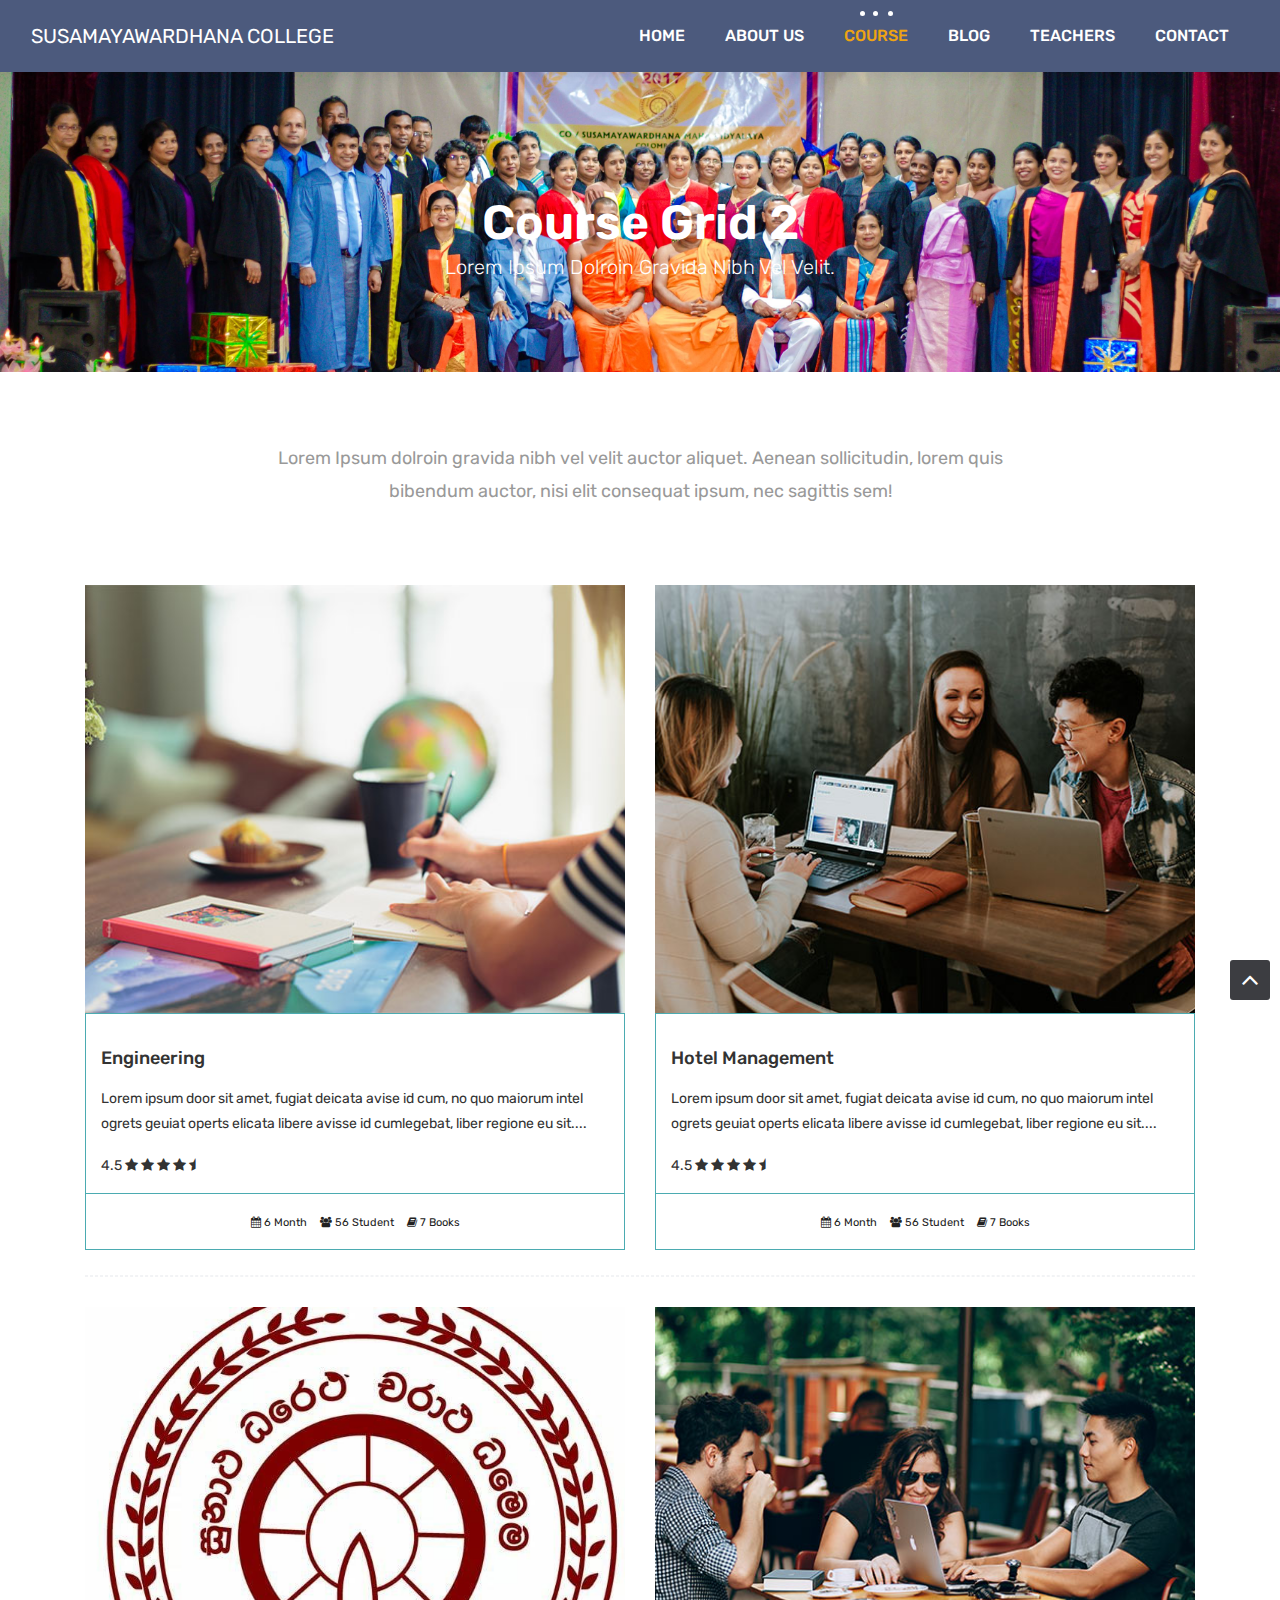
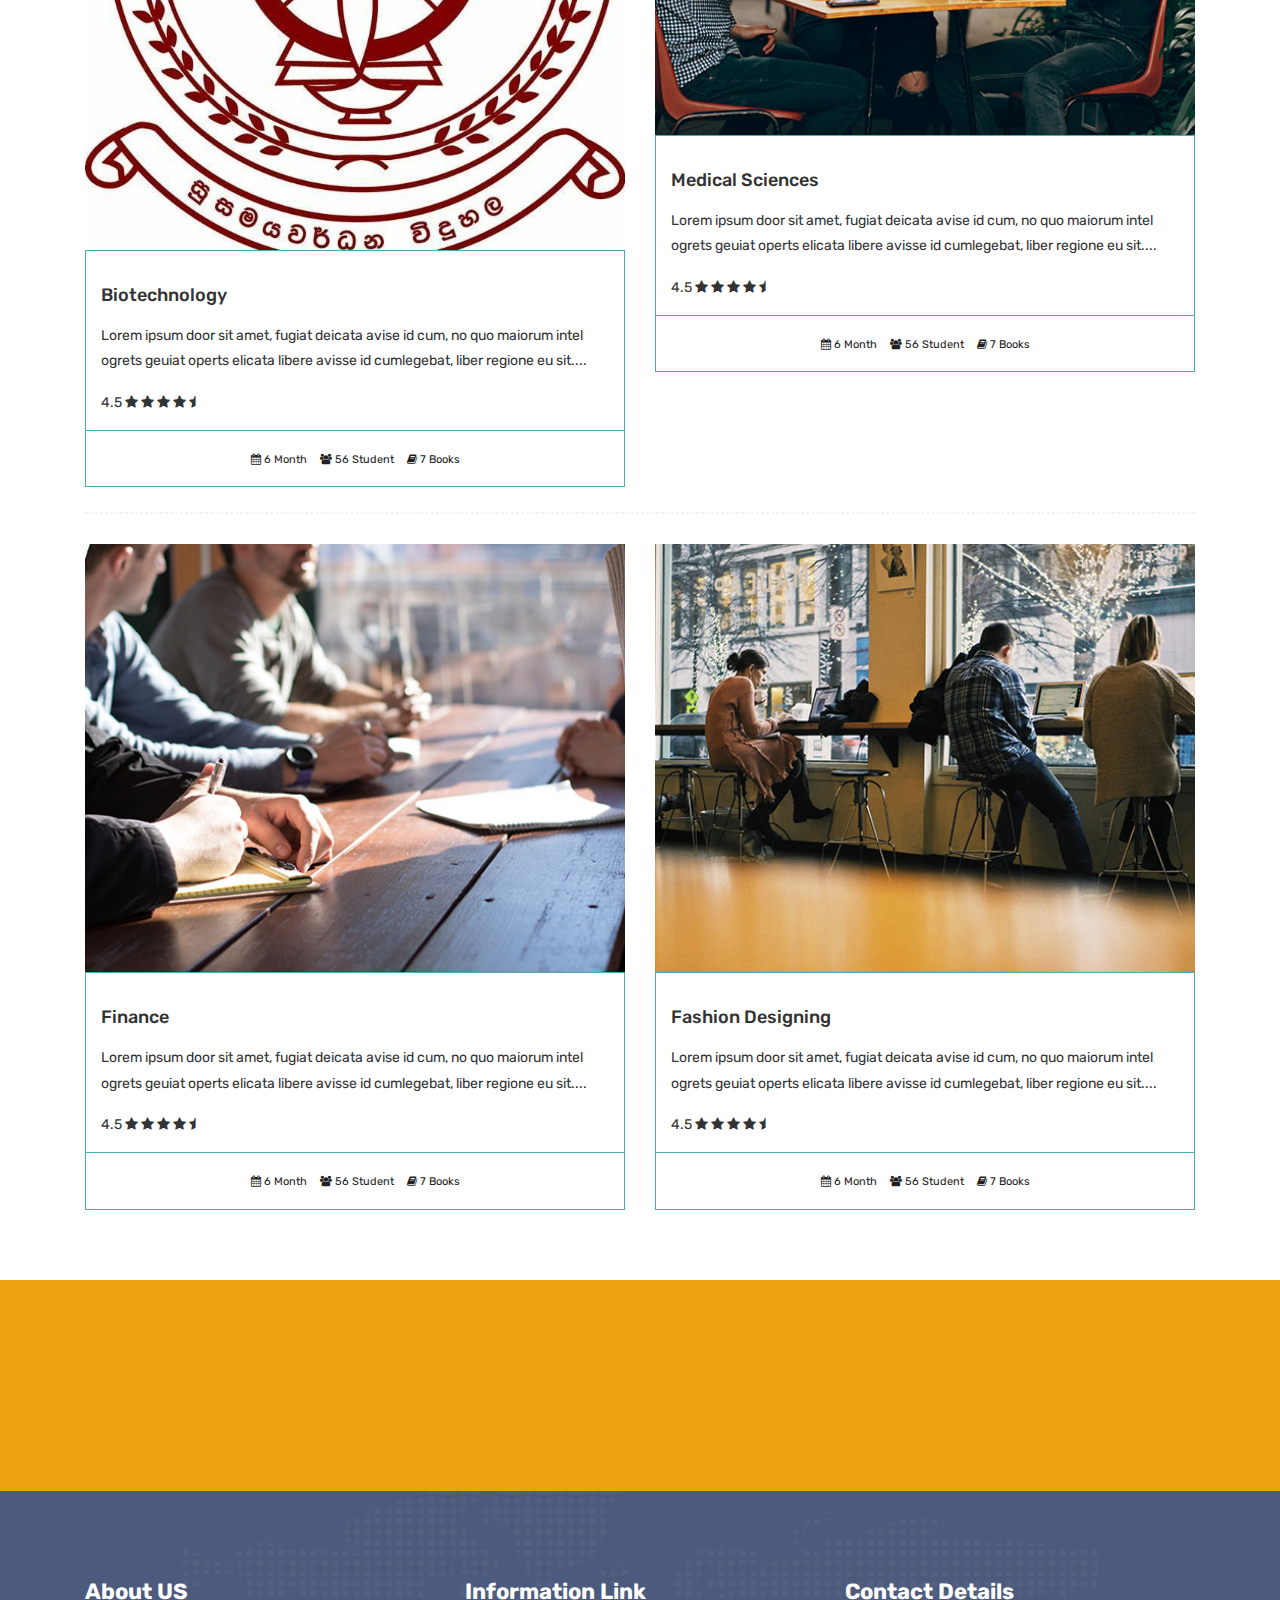
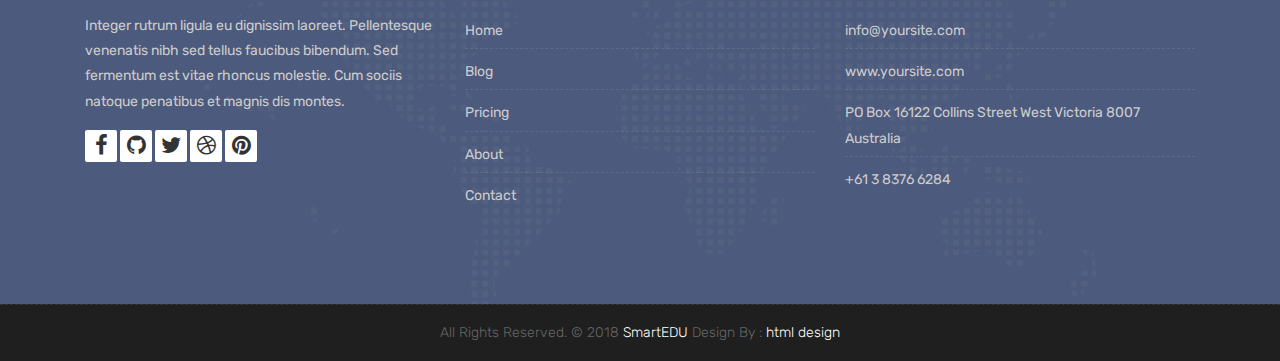
<file: course-grid-2.html>
<!DOCTYPE html>
<html lang="en">

<!-- Basic -->
<meta charset="utf-8">
<meta http-equiv="X-UA-Compatible" content="IE=edge">

<!-- Mobile Metas -->
<meta name="viewport" content="width=device-width, initial-scale=1">

<!-- Site Metas -->
<title>SUSAMAYAWARDHANA COLLEGE</title>
<meta name="keywords" content="">
<meta name="description" content="">
<meta name="author" content="">

<!-- Site Icons -->
<link rel="shortcut icon" href="images/favicon.ico" type="image/x-icon" />
<link rel="apple-touch-icon" href="images/apple-touch-icon.png">

<!-- Bootstrap CSS -->
<link rel="stylesheet" href="css/bootstrap.min.css">
<!-- Site CSS -->
<link rel="stylesheet" href="style.css">
<!-- ALL VERSION CSS -->
<link rel="stylesheet" href="css/versions.css">
<!-- Responsive CSS -->
<link rel="stylesheet" href="css/responsive.css">
<!-- Custom CSS -->
<link rel="stylesheet" href="css/custom.css">

<!-- Modernizer for Portfolio -->
<script src="js/modernizer.js"></script>

<!--[if lt IE 9]>
      <script src="https://oss.maxcdn.com/libs/html5shiv/3.7.0/html5shiv.js"></script>
      <script src="https://oss.maxcdn.com/libs/respond.js/1.4.2/respond.min.js"></script>
    <![endif]-->

</head>

<body class="host_version">

    <!-- Modal -->
    <div class="modal fade" id="login" tabindex="-1" role="dialog" aria-labelledby="myModalLabel">
        <div class="modal-dialog modal-dialog-centered modal-lg" role="document">
            <div class="modal-content">
                <div class="modal-header tit-up">
                    <button type="button" class="close" data-dismiss="modal" aria-hidden="true">&times;</button>
                    <h4 class="modal-title">Customer Login</h4>
                </div>
                <div class="modal-body customer-box">
                    <!-- Nav tabs -->
                    <ul class="nav nav-tabs">
                        <li><a class="active" href="#Login" data-toggle="tab">Login</a></li>
                        <li><a href="#Registration" data-toggle="tab">Registration</a></li>
                    </ul>
                    <!-- Tab panes -->
                    <div class="tab-content">
                        <div class="tab-pane active" id="Login">
                            <form role="form" class="form-horizontal">
                                <div class="form-group">
                                    <div class="col-sm-12">
                                        <input class="form-control" id="email1" placeholder="Name" type="text">
                                    </div>
                                </div>
                                <div class="form-group">
                                    <div class="col-sm-12">
                                        <input class="form-control" id="exampleInputPassword1" placeholder="Email" type="email">
                                    </div>
                                </div>
                                <div class="row">
                                    <div class="col-sm-10">
                                        <button type="submit" class="btn btn-light btn-radius btn-brd grd1">
										Submit
									</button>
                                        <a class="for-pwd" href="javascript:;">Forgot your password?</a>
                                    </div>
                                </div>
                            </form>
                        </div>
                        <div class="tab-pane" id="Registration">
                            <form role="form" class="form-horizontal">
                                <div class="form-group">
                                    <div class="col-sm-12">
                                        <input class="form-control" placeholder="Name" type="text">
                                    </div>
                                </div>
                                <div class="form-group">
                                    <div class="col-sm-12">
                                        <input class="form-control" id="email" placeholder="Email" type="email">
                                    </div>
                                </div>
                                <div class="form-group">
                                    <div class="col-sm-12">
                                        <input class="form-control" id="mobile" placeholder="Mobile" type="email">
                                    </div>
                                </div>
                                <div class="form-group">
                                    <div class="col-sm-12">
                                        <input class="form-control" id="password" placeholder="Password" type="password">
                                    </div>
                                </div>
                                <div class="row">
                                    <div class="col-sm-10">
                                        <button type="button" class="btn btn-light btn-radius btn-brd grd1">
										Save &amp; Continue
									</button>
                                        <button type="button" class="btn btn-light btn-radius btn-brd grd1">
										Cancel</button>
                                    </div>
                                </div>
                            </form>
                        </div>
                    </div>
                </div>
            </div>
        </div>
    </div>

    <!-- LOADER -->
    <div id="preloader">
        <div class="loader-container">
            <div class="progress-br float shadow">
                <div class="progress__item"></div>
            </div>
        </div>
    </div>
    <!-- END LOADER -->

    <!-- Start header -->
    <header class="top-navbar">
        <nav class="navbar navbar-expand-lg navbar-light bg-light">
            <div class="container-fluid">
                <a class="navbar-brand" href="index.html" style="color: white;">
            SUSAMAYAWARDHANA COLLEGE
            </a>
                <button class="navbar-toggler" type="button" data-toggle="collapse" data-target="#navbars-host" aria-controls="navbars-rs-food" aria-expanded="false" aria-label="Toggle navigation">
					<span class="icon-bar"></span>
                    <span class="icon-bar"></span>
                    <span class="icon-bar"></span>
				</button>
                <div class="collapse navbar-collapse" id="navbars-host">
                    <ul class="navbar-nav ml-auto">
                        <li class="nav-item"><a class="nav-link" href="index.html">Home</a></li>
                        <li class="nav-item"><a class="nav-link" href="about.html">About Us</a></li>
                        <li class="nav-item active dropdown">
                            <a class="nav-link dropdown-toggle" href="#" id="dropdown-a" data-toggle="dropdown">Course </a>
                            <div class="dropdown-menu" aria-labelledby="dropdown-a">
                                <a class="dropdown-item" href="course-grid-2.html">Course Grid 2 </a>
                                <a class="dropdown-item" href="course-grid-3.html">Course Grid 3 </a>
                                <a class="dropdown-item" href="course-grid-4.html">Course Grid 4 </a>
                            </div>
                        </li>
                        <li class="nav-item dropdown">
                            <a class="nav-link dropdown-toggle" href="#" id="dropdown-a" data-toggle="dropdown">Blog </a>
                            <div class="dropdown-menu" aria-labelledby="dropdown-a">
                                <a class="dropdown-item" href="blog.html">Blog </a>
                                <a class="dropdown-item" href="blog-single.html">Blog single </a>
                            </div>
                        </li>
                        <li class="nav-item"><a class="nav-link" href="teachers.html">Teachers</a></li>

                        <li class="nav-item"><a class="nav-link" href="contact.html">Contact</a></li>
                    </ul>

                </div>
            </div>
        </nav>
    </header>
    <!-- End header -->

    <div class="all-title-box">
        <div class="container text-center">
            <h1>Course Grid 2<span class="m_1">Lorem Ipsum dolroin gravida nibh vel velit.</span></h1>
        </div>
    </div>

    <div id="overviews" class="section wb">
        <div class="container">
            <div class="section-title row text-center">
                <div class="col-md-8 offset-md-2">
                    <p class="lead">Lorem Ipsum dolroin gravida nibh vel velit auctor aliquet. Aenean sollicitudin, lorem quis bibendum auctor, nisi elit consequat ipsum, nec sagittis sem!</p>
                </div>
            </div>
            <!-- end title -->

            <hr class="invis">

            <div class="row">
                <div class="col-lg-6 col-md-6 col-12">
                    <div class="course-item">
                        <div class="image-blog">
                            <img src="images/blog_1.jpg" alt="" class="img-fluid">
                        </div>
                        <div class="course-br">
                            <div class="course-title">
                                <h2><a href="#" title="">Engineering</a></h2>
                            </div>
                            <div class="course-desc">
                                <p>Lorem ipsum door sit amet, fugiat deicata avise id cum, no quo maiorum intel ogrets geuiat operts elicata libere avisse id cumlegebat, liber regione eu sit.... </p>
                            </div>
                            <div class="course-rating">
                                4.5
                                <i class="fa fa-star"></i>
                                <i class="fa fa-star"></i>
                                <i class="fa fa-star"></i>
                                <i class="fa fa-star"></i>
                                <i class="fa fa-star-half"></i>
                            </div>
                        </div>
                        <div class="course-meta-bot">
                            <ul>
                                <li><i class="fa fa-calendar" aria-hidden="true"></i> 6 Month</li>
                                <li><i class="fa fa-users" aria-hidden="true"></i> 56 Student</li>
                                <li><i class="fa fa-book" aria-hidden="true"></i> 7 Books</li>
                            </ul>
                        </div>
                    </div>
                </div>
                <!-- end col -->

                <div class="col-lg-6 col-md-6 col-12">
                    <div class="course-item">
                        <div class="image-blog">
                            <img src="images/blog_2.jpg" alt="" class="img-fluid">
                        </div>
                        <div class="course-br">
                            <div class="course-title">
                                <h2><a href="#" title="">Hotel Management</a></h2>
                            </div>
                            <div class="blog-desc">
                                <p>Lorem ipsum door sit amet, fugiat deicata avise id cum, no quo maiorum intel ogrets geuiat operts elicata libere avisse id cumlegebat, liber regione eu sit.... </p>
                            </div>
                            <div class="course-rating">
                                4.5
                                <i class="fa fa-star"></i>
                                <i class="fa fa-star"></i>
                                <i class="fa fa-star"></i>
                                <i class="fa fa-star"></i>
                                <i class="fa fa-star-half"></i>
                            </div>
                        </div>
                        <div class="course-meta-bot">
                            <ul>
                                <li><i class="fa fa-calendar" aria-hidden="true"></i> 6 Month</li>
                                <li><i class="fa fa-users" aria-hidden="true"></i> 56 Student</li>
                                <li><i class="fa fa-book" aria-hidden="true"></i> 7 Books</li>
                            </ul>
                        </div>
                    </div>
                </div>
                <!-- end col -->
            </div>
            <!-- end row -->

            <hr class="hr3">

            <div class="row">
                <div class="col-lg-6 col-md-6 col-12">
                    <div class="course-item">
                        <div class="image-blog">
                            <img src="images/blog_3.jpg" alt="" class="img-fluid">
                        </div>
                        <div class="course-br">
                            <div class="course-title">
                                <h2><a href="#" title="">Biotechnology</a></h2>
                            </div>
                            <div class="course-desc">
                                <p>Lorem ipsum door sit amet, fugiat deicata avise id cum, no quo maiorum intel ogrets geuiat operts elicata libere avisse id cumlegebat, liber regione eu sit.... </p>
                            </div>
                            <div class="course-rating">
                                4.5
                                <i class="fa fa-star"></i>
                                <i class="fa fa-star"></i>
                                <i class="fa fa-star"></i>
                                <i class="fa fa-star"></i>
                                <i class="fa fa-star-half"></i>
                            </div>
                        </div>
                        <div class="course-meta-bot">
                            <ul>
                                <li><i class="fa fa-calendar" aria-hidden="true"></i> 6 Month</li>
                                <li><i class="fa fa-users" aria-hidden="true"></i> 56 Student</li>
                                <li><i class="fa fa-book" aria-hidden="true"></i> 7 Books</li>
                            </ul>
                        </div>
                    </div>
                </div>
                <!-- end col -->
                <div class="col-lg-6 col-md-6 col-12">
                    <div class="course-item">
                        <div class="image-blog">
                            <img src="images/blog_4.jpg" alt="" class="img-fluid">
                        </div>
                        <div class="course-br">
                            <div class="course-title">
                                <h2><a href="#" title="">Medical Sciences</a></h2>
                            </div>
                            <div class="course-desc">
                                <p>Lorem ipsum door sit amet, fugiat deicata avise id cum, no quo maiorum intel ogrets geuiat operts elicata libere avisse id cumlegebat, liber regione eu sit.... </p>
                            </div>
                            <div class="course-rating">
                                4.5
                                <i class="fa fa-star"></i>
                                <i class="fa fa-star"></i>
                                <i class="fa fa-star"></i>
                                <i class="fa fa-star"></i>
                                <i class="fa fa-star-half"></i>
                            </div>
                        </div>
                        <div class="course-meta-bot">
                            <ul>
                                <li><i class="fa fa-calendar" aria-hidden="true"></i> 6 Month</li>
                                <li><i class="fa fa-users" aria-hidden="true"></i> 56 Student</li>
                                <li><i class="fa fa-book" aria-hidden="true"></i> 7 Books</li>
                            </ul>
                        </div>
                    </div>
                </div>
                <!-- end col -->
            </div>
            <!-- end row -->

            <hr class="hr3">

            <div class="row">
                <div class="col-lg-6 col-md-6 col-12">
                    <div class="course-item">
                        <div class="image-blog">
                            <img src="images/blog_5.jpg" alt="" class="img-fluid">
                        </div>
                        <div class="course-br">
                            <div class="course-title">
                                <h2><a href="#" title="">Finance</a></h2>
                            </div>
                            <div class="course-desc">
                                <p>Lorem ipsum door sit amet, fugiat deicata avise id cum, no quo maiorum intel ogrets geuiat operts elicata libere avisse id cumlegebat, liber regione eu sit.... </p>
                            </div>
                            <div class="course-rating">
                                4.5
                                <i class="fa fa-star"></i>
                                <i class="fa fa-star"></i>
                                <i class="fa fa-star"></i>
                                <i class="fa fa-star"></i>
                                <i class="fa fa-star-half"></i>
                            </div>
                        </div>
                        <div class="course-meta-bot">
                            <ul>
                                <li><i class="fa fa-calendar" aria-hidden="true"></i> 6 Month</li>
                                <li><i class="fa fa-users" aria-hidden="true"></i> 56 Student</li>
                                <li><i class="fa fa-book" aria-hidden="true"></i> 7 Books</li>
                            </ul>
                        </div>
                    </div>
                </div>
                <!-- end col -->

                <div class="col-lg-6 col-md-6 col-12">
                    <div class="course-item">
                        <div class="image-blog">
                            <img src="images/blog_6.jpg" alt="" class="img-fluid">
                        </div>
                        <div class="course-br">
                            <div class="course-title">
                                <h2><a href="#" title="">Fashion Designing</a></h2>
                            </div>
                            <div class="course-desc">
                                <p>Lorem ipsum door sit amet, fugiat deicata avise id cum, no quo maiorum intel ogrets geuiat operts elicata libere avisse id cumlegebat, liber regione eu sit.... </p>
                            </div>
                            <div class="course-rating">
                                4.5
                                <i class="fa fa-star"></i>
                                <i class="fa fa-star"></i>
                                <i class="fa fa-star"></i>
                                <i class="fa fa-star"></i>
                                <i class="fa fa-star-half"></i>
                            </div>
                        </div>
                        <div class="course-meta-bot">
                            <ul>
                                <li><i class="fa fa-calendar" aria-hidden="true"></i> 6 Month</li>
                                <li><i class="fa fa-users" aria-hidden="true"></i> 56 Student</li>
                                <li><i class="fa fa-book" aria-hidden="true"></i> 7 Books</li>
                            </ul>
                        </div>
                    </div>
                </div>
                <!-- end col -->
            </div>
            <!-- end row -->
        </div>
        <!-- end container -->
    </div>
    <!-- end section -->

    <div class="parallax section dbcolor">
        <div class="container">
            <div class="row logos">
                <div class="col-md-2 col-sm-2 col-xs-6 wow fadeInUp">
                    <a href="#"><img src="images/logo_01.png" alt="" class="img-repsonsive"></a>
                </div>
                <div class="col-md-2 col-sm-2 col-xs-6 wow fadeInUp">
                    <a href="#"><img src="images/logo_02.png" alt="" class="img-repsonsive"></a>
                </div>
                <div class="col-md-2 col-sm-2 col-xs-6 wow fadeInUp">
                    <a href="#"><img src="images/logo_03.png" alt="" class="img-repsonsive"></a>
                </div>
                <div class="col-md-2 col-sm-2 col-xs-6 wow fadeInUp">
                    <a href="#"><img src="images/logo_04.png" alt="" class="img-repsonsive"></a>
                </div>
                <div class="col-md-2 col-sm-2 col-xs-6 wow fadeInUp">
                    <a href="#"><img src="images/logo_05.png" alt="" class="img-repsonsive"></a>
                </div>
                <div class="col-md-2 col-sm-2 col-xs-6 wow fadeInUp">
                    <a href="#"><img src="images/logo_06.png" alt="" class="img-repsonsive"></a>
                </div>
            </div>
            <!-- end row -->
        </div>
        <!-- end container -->
    </div>
    <!-- end section -->

    <footer class="footer">
        <div class="container">
            <div class="row">
                <div class="col-lg-4 col-md-4 col-xs-12">
                    <div class="widget clearfix">
                        <div class="widget-title">
                            <h3>About US</h3>
                        </div>
                        <p> Integer rutrum ligula eu dignissim laoreet. Pellentesque venenatis nibh sed tellus faucibus bibendum. Sed fermentum est vitae rhoncus molestie. Cum sociis natoque penatibus et magnis dis montes.</p>
                        <div class="footer-right">
                            <ul class="footer-links-soi">
                                <li><a href="#"><i class="fa fa-facebook"></i></a></li>
                                <li><a href="#"><i class="fa fa-github"></i></a></li>
                                <li><a href="#"><i class="fa fa-twitter"></i></a></li>
                                <li><a href="#"><i class="fa fa-dribbble"></i></a></li>
                                <li><a href="#"><i class="fa fa-pinterest"></i></a></li>
                            </ul>
                            <!-- end links -->
                        </div>
                    </div>
                    <!-- end clearfix -->
                </div>
                <!-- end col -->

                <div class="col-lg-4 col-md-4 col-xs-12">
                    <div class="widget clearfix">
                        <div class="widget-title">
                            <h3>Information Link</h3>
                        </div>
                        <ul class="footer-links">
                            <li><a href="#">Home</a></li>
                            <li><a href="#">Blog</a></li>
                            <li><a href="#">Pricing</a></li>
                            <li><a href="#">About</a></li>
                            <li><a href="#">Contact</a></li>
                        </ul>
                        <!-- end links -->
                    </div>
                    <!-- end clearfix -->
                </div>
                <!-- end col -->

                <div class="col-lg-4 col-md-4 col-xs-12">
                    <div class="widget clearfix">
                        <div class="widget-title">
                            <h3>Contact Details</h3>
                        </div>

                        <ul class="footer-links">
                            <li><a href="mailto:#">info@yoursite.com</a></li>
                            <li><a href="#">www.yoursite.com</a></li>
                            <li>PO Box 16122 Collins Street West Victoria 8007 Australia</li>
                            <li>+61 3 8376 6284</li>
                        </ul>
                        <!-- end links -->
                    </div>
                    <!-- end clearfix -->
                </div>
                <!-- end col -->

            </div>
            <!-- end row -->
        </div>
        <!-- end container -->
    </footer>
    <!-- end footer -->

    <div class="copyrights">
        <div class="container">
            <div class="footer-distributed">
                <div class="footer-center">
                    <p class="footer-company-name">All Rights Reserved. &copy; 2018 <a href="#">SmartEDU</a> Design By : <a href="https://html.design/">html design</a></p>
                </div>
            </div>
        </div>
        <!-- end container -->
    </div>
    <!-- end copyrights -->

    <a href="#" id="scroll-to-top" class="dmtop global-radius"><i class="fa fa-angle-up"></i></a>

    <!-- ALL JS FILES -->
    <script src="js/all.js"></script>
    <!-- ALL PLUGINS -->
    <script src="js/custom.js"></script>

</body>

</html>
</file>
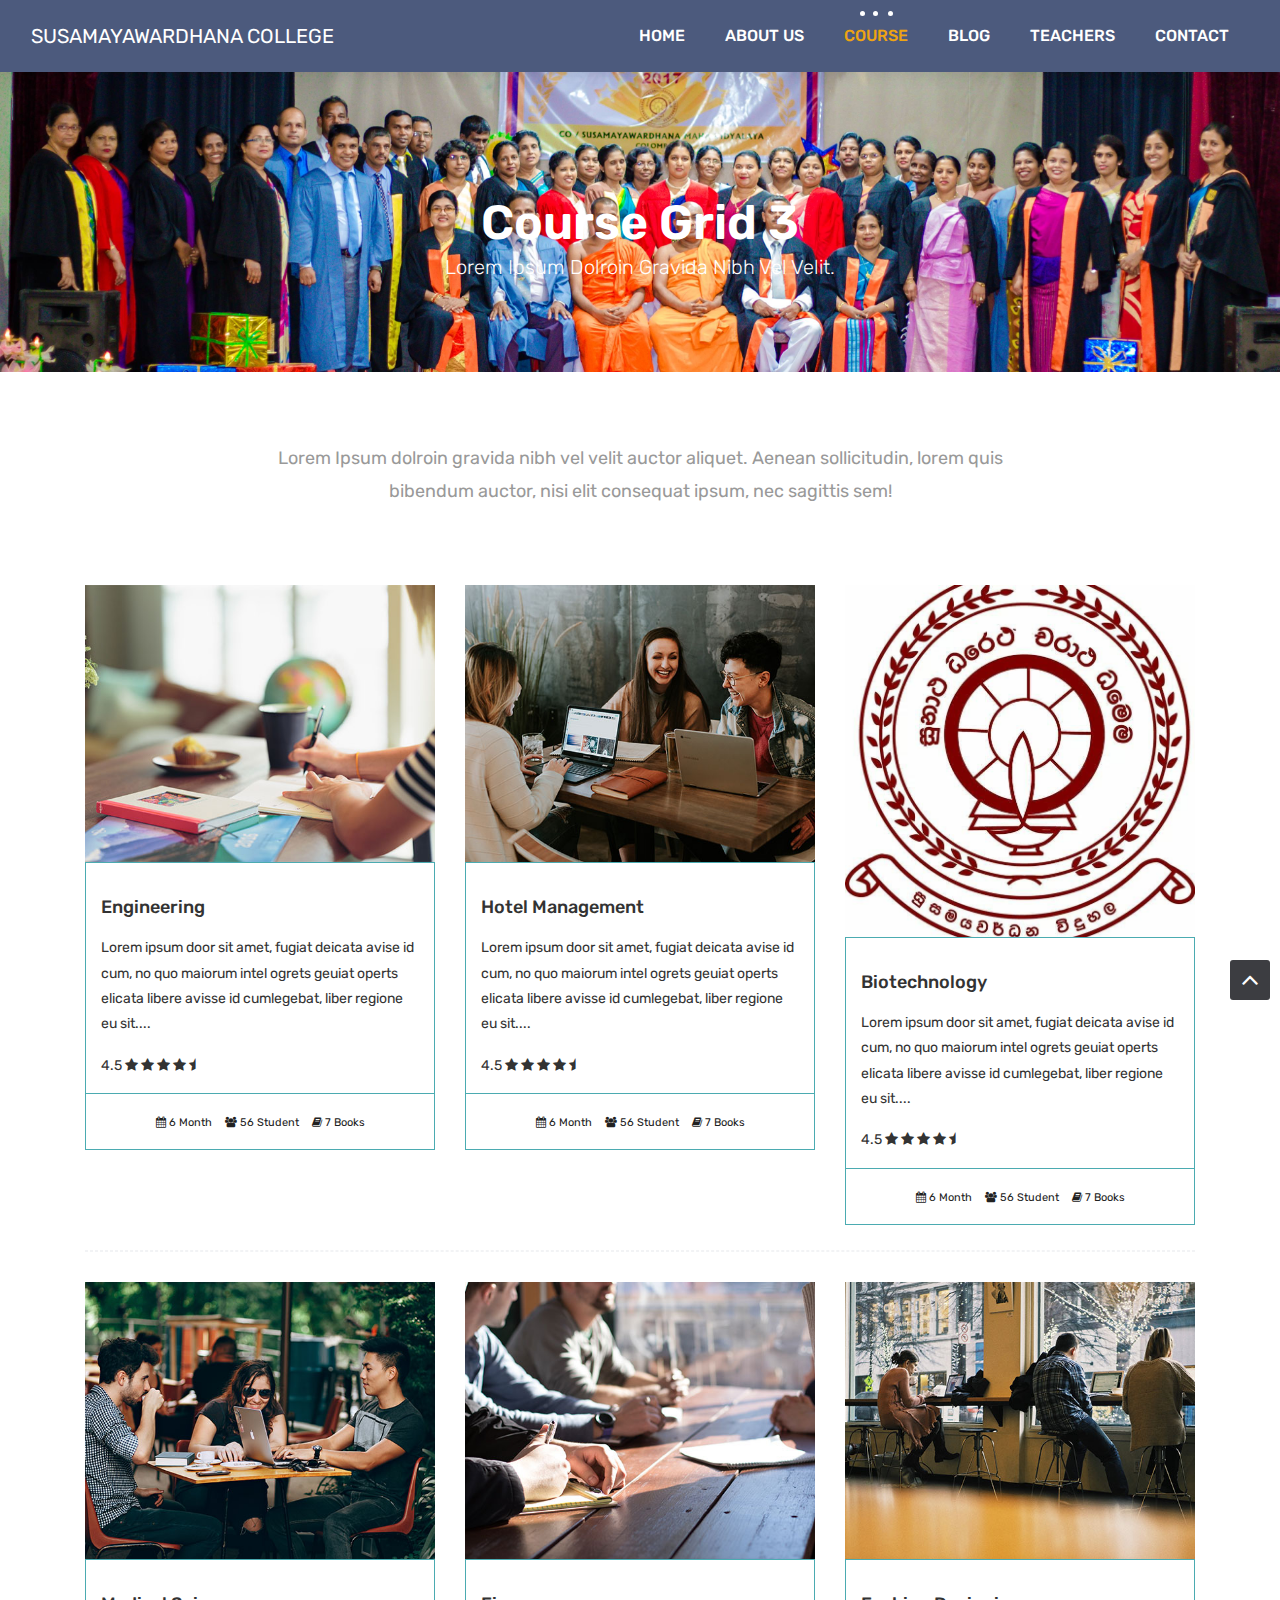
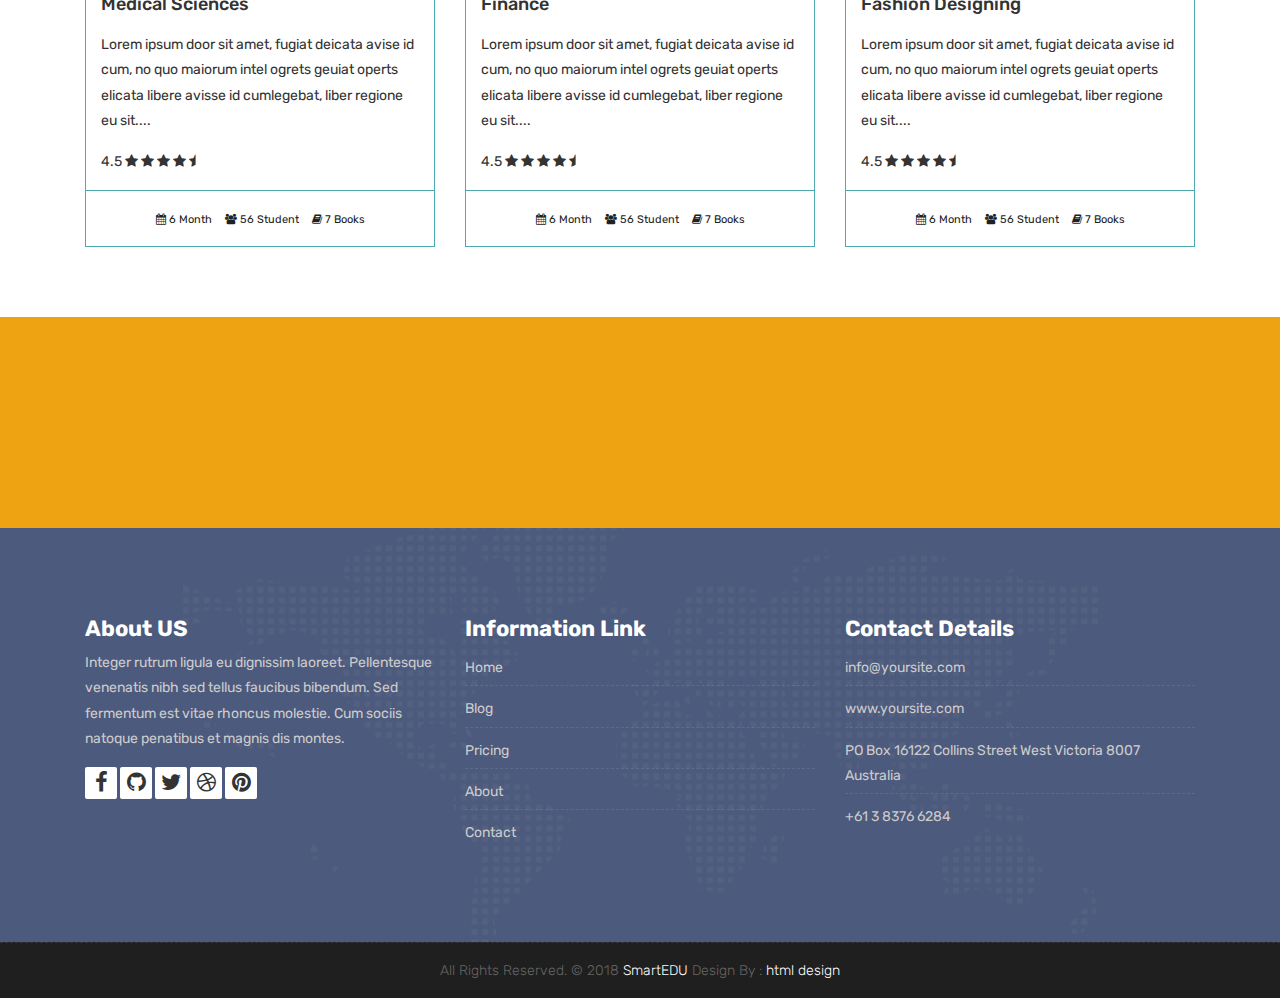
<file: course-grid-3.html>
<!DOCTYPE html>
<html lang="en">

<!-- Basic -->
<meta charset="utf-8">
<meta http-equiv="X-UA-Compatible" content="IE=edge">

<!-- Mobile Metas -->
<meta name="viewport" content="width=device-width, initial-scale=1">

<!-- Site Metas -->
<title>SUSAMAYAWARDHANA COLLEGE</title>
<meta name="keywords" content="">
<meta name="description" content="">
<meta name="author" content="">

<!-- Site Icons -->
<link rel="shortcut icon" href="images/favicon.ico" type="image/x-icon" />
<link rel="apple-touch-icon" href="images/apple-touch-icon.png">

<!-- Bootstrap CSS -->
<link rel="stylesheet" href="css/bootstrap.min.css">
<!-- Site CSS -->
<link rel="stylesheet" href="style.css">
<!-- ALL VERSION CSS -->
<link rel="stylesheet" href="css/versions.css">
<!-- Responsive CSS -->
<link rel="stylesheet" href="css/responsive.css">
<!-- Custom CSS -->
<link rel="stylesheet" href="css/custom.css">

<!-- Modernizer for Portfolio -->
<script src="js/modernizer.js"></script>

<!--[if lt IE 9]>
      <script src="https://oss.maxcdn.com/libs/html5shiv/3.7.0/html5shiv.js"></script>
      <script src="https://oss.maxcdn.com/libs/respond.js/1.4.2/respond.min.js"></script>
    <![endif]-->

</head>

<body class="host_version">

    <!-- Modal -->
    <div class="modal fade" id="login" tabindex="-1" role="dialog" aria-labelledby="myModalLabel">
        <div class="modal-dialog modal-dialog-centered modal-lg" role="document">
            <div class="modal-content">
                <div class="modal-header tit-up">
                    <button type="button" class="close" data-dismiss="modal" aria-hidden="true">&times;</button>
                    <h4 class="modal-title">Customer Login</h4>
                </div>
                <div class="modal-body customer-box">
                    <!-- Nav tabs -->
                    <ul class="nav nav-tabs">
                        <li><a class="active" href="#Login" data-toggle="tab">Login</a></li>
                        <li><a href="#Registration" data-toggle="tab">Registration</a></li>
                    </ul>
                    <!-- Tab panes -->
                    <div class="tab-content">
                        <div class="tab-pane active" id="Login">
                            <form role="form" class="form-horizontal">
                                <div class="form-group">
                                    <div class="col-sm-12">
                                        <input class="form-control" id="email1" placeholder="Name" type="text">
                                    </div>
                                </div>
                                <div class="form-group">
                                    <div class="col-sm-12">
                                        <input class="form-control" id="exampleInputPassword1" placeholder="Email" type="email">
                                    </div>
                                </div>
                                <div class="row">
                                    <div class="col-sm-10">
                                        <button type="submit" class="btn btn-light btn-radius btn-brd grd1">
										Submit
									</button>
                                        <a class="for-pwd" href="javascript:;">Forgot your password?</a>
                                    </div>
                                </div>
                            </form>
                        </div>
                        <div class="tab-pane" id="Registration">
                            <form role="form" class="form-horizontal">
                                <div class="form-group">
                                    <div class="col-sm-12">
                                        <input class="form-control" placeholder="Name" type="text">
                                    </div>
                                </div>
                                <div class="form-group">
                                    <div class="col-sm-12">
                                        <input class="form-control" id="email" placeholder="Email" type="email">
                                    </div>
                                </div>
                                <div class="form-group">
                                    <div class="col-sm-12">
                                        <input class="form-control" id="mobile" placeholder="Mobile" type="email">
                                    </div>
                                </div>
                                <div class="form-group">
                                    <div class="col-sm-12">
                                        <input class="form-control" id="password" placeholder="Password" type="password">
                                    </div>
                                </div>
                                <div class="row">
                                    <div class="col-sm-10">
                                        <button type="button" class="btn btn-light btn-radius btn-brd grd1">
										Save &amp; Continue
									</button>
                                        <button type="button" class="btn btn-light btn-radius btn-brd grd1">
										Cancel</button>
                                    </div>
                                </div>
                            </form>
                        </div>
                    </div>
                </div>
            </div>
        </div>
    </div>

    <!-- LOADER -->
    <div id="preloader">
        <div class="loader-container">
            <div class="progress-br float shadow">
                <div class="progress__item"></div>
            </div>
        </div>
    </div>
    <!-- END LOADER -->

    <!-- Start header -->
    <header class="top-navbar">
        <nav class="navbar navbar-expand-lg navbar-light bg-light">
            <div class="container-fluid">
                <a class="navbar-brand" href="index.html" style="color: white;">
            SUSAMAYAWARDHANA COLLEGE
            </a>
                <button class="navbar-toggler" type="button" data-toggle="collapse" data-target="#navbars-host" aria-controls="navbars-rs-food" aria-expanded="false" aria-label="Toggle navigation">
					<span class="icon-bar"></span>
                    <span class="icon-bar"></span>
                    <span class="icon-bar"></span>
				</button>
                <div class="collapse navbar-collapse" id="navbars-host">
                    <ul class="navbar-nav ml-auto">
                        <li class="nav-item"><a class="nav-link" href="index.html">Home</a></li>
                        <li class="nav-item"><a class="nav-link" href="about.html">About Us</a></li>
                        <li class="nav-item active dropdown">
                            <a class="nav-link dropdown-toggle" href="#" id="dropdown-a" data-toggle="dropdown">Course </a>
                            <div class="dropdown-menu" aria-labelledby="dropdown-a">
                                <a class="dropdown-item" href="course-grid-2.html">Course Grid 2 </a>
                                <a class="dropdown-item" href="course-grid-3.html">Course Grid 3 </a>
                                <a class="dropdown-item" href="course-grid-4.html">Course Grid 4 </a>
                            </div>
                        </li>
                        <li class="nav-item dropdown">
                            <a class="nav-link dropdown-toggle" href="#" id="dropdown-a" data-toggle="dropdown">Blog </a>
                            <div class="dropdown-menu" aria-labelledby="dropdown-a">
                                <a class="dropdown-item" href="blog.html">Blog </a>
                                <a class="dropdown-item" href="blog-single.html">Blog single </a>
                            </div>
                        </li>
                        <li class="nav-item"><a class="nav-link" href="teachers.html">Teachers</a></li>

                        <li class="nav-item"><a class="nav-link" href="contact.html">Contact</a></li>
                    </ul>

                </div>
            </div>
        </nav>
    </header>
    <!-- End header -->

    <div class="all-title-box">
        <div class="container text-center">
            <h1>Course Grid 3<span class="m_1">Lorem Ipsum dolroin gravida nibh vel velit.</span></h1>
        </div>
    </div>

    <div id="overviews" class="section wb">
        <div class="container">
            <div class="section-title row text-center">
                <div class="col-md-8 offset-md-2">
                    <p class="lead">Lorem Ipsum dolroin gravida nibh vel velit auctor aliquet. Aenean sollicitudin, lorem quis bibendum auctor, nisi elit consequat ipsum, nec sagittis sem!</p>
                </div>
            </div>
            <!-- end title -->

            <hr class="invis">

            <div class="row">
                <div class="col-lg-4 col-md-6 col-12">
                    <div class="course-item">
                        <div class="image-blog">
                            <img src="images/blog_1.jpg" alt="" class="img-fluid">
                        </div>
                        <div class="course-br">
                            <div class="course-title">
                                <h2><a href="#" title="">Engineering</a></h2>
                            </div>
                            <div class="course-desc">
                                <p>Lorem ipsum door sit amet, fugiat deicata avise id cum, no quo maiorum intel ogrets geuiat operts elicata libere avisse id cumlegebat, liber regione eu sit.... </p>
                            </div>
                            <div class="course-rating">
                                4.5
                                <i class="fa fa-star"></i>
                                <i class="fa fa-star"></i>
                                <i class="fa fa-star"></i>
                                <i class="fa fa-star"></i>
                                <i class="fa fa-star-half"></i>
                            </div>
                        </div>
                        <div class="course-meta-bot">
                            <ul>
                                <li><i class="fa fa-calendar" aria-hidden="true"></i> 6 Month</li>
                                <li><i class="fa fa-users" aria-hidden="true"></i> 56 Student</li>
                                <li><i class="fa fa-book" aria-hidden="true"></i> 7 Books</li>
                            </ul>
                        </div>
                    </div>
                </div>
                <!-- end col -->

                <div class="col-lg-4 col-md-6 col-12">
                    <div class="course-item">
                        <div class="image-blog">
                            <img src="images/blog_2.jpg" alt="" class="img-fluid">
                        </div>
                        <div class="course-br">
                            <div class="course-title">
                                <h2><a href="#" title="">Hotel Management</a></h2>
                            </div>
                            <div class="blog-desc">
                                <p>Lorem ipsum door sit amet, fugiat deicata avise id cum, no quo maiorum intel ogrets geuiat operts elicata libere avisse id cumlegebat, liber regione eu sit.... </p>
                            </div>
                            <div class="course-rating">
                                4.5
                                <i class="fa fa-star"></i>
                                <i class="fa fa-star"></i>
                                <i class="fa fa-star"></i>
                                <i class="fa fa-star"></i>
                                <i class="fa fa-star-half"></i>
                            </div>
                        </div>
                        <div class="course-meta-bot">
                            <ul>
                                <li><i class="fa fa-calendar" aria-hidden="true"></i> 6 Month</li>
                                <li><i class="fa fa-users" aria-hidden="true"></i> 56 Student</li>
                                <li><i class="fa fa-book" aria-hidden="true"></i> 7 Books</li>
                            </ul>
                        </div>
                    </div>
                </div>
                <!-- end col -->

                <div class="col-lg-4 col-md-6 col-12">
                    <div class="course-item">
                        <div class="image-blog">
                            <img src="images/blog_3.jpg" alt="" class="img-fluid">
                        </div>
                        <div class="course-br">
                            <div class="course-title">
                                <h2><a href="#" title="">Biotechnology</a></h2>
                            </div>
                            <div class="course-desc">
                                <p>Lorem ipsum door sit amet, fugiat deicata avise id cum, no quo maiorum intel ogrets geuiat operts elicata libere avisse id cumlegebat, liber regione eu sit.... </p>
                            </div>
                            <div class="course-rating">
                                4.5
                                <i class="fa fa-star"></i>
                                <i class="fa fa-star"></i>
                                <i class="fa fa-star"></i>
                                <i class="fa fa-star"></i>
                                <i class="fa fa-star-half"></i>
                            </div>
                        </div>
                        <div class="course-meta-bot">
                            <ul>
                                <li><i class="fa fa-calendar" aria-hidden="true"></i> 6 Month</li>
                                <li><i class="fa fa-users" aria-hidden="true"></i> 56 Student</li>
                                <li><i class="fa fa-book" aria-hidden="true"></i> 7 Books</li>
                            </ul>
                        </div>
                    </div>
                </div>
                <!-- end col -->
            </div>
            <!-- end row -->

            <hr class="hr3">

            <div class="row">
                <div class="col-lg-4 col-md-6 col-12">
                    <div class="course-item">
                        <div class="image-blog">
                            <img src="images/blog_4.jpg" alt="" class="img-fluid">
                        </div>
                        <div class="course-br">
                            <div class="course-title">
                                <h2><a href="#" title="">Medical Sciences</a></h2>
                            </div>
                            <div class="course-desc">
                                <p>Lorem ipsum door sit amet, fugiat deicata avise id cum, no quo maiorum intel ogrets geuiat operts elicata libere avisse id cumlegebat, liber regione eu sit.... </p>
                            </div>
                            <div class="course-rating">
                                4.5
                                <i class="fa fa-star"></i>
                                <i class="fa fa-star"></i>
                                <i class="fa fa-star"></i>
                                <i class="fa fa-star"></i>
                                <i class="fa fa-star-half"></i>
                            </div>
                        </div>
                        <div class="course-meta-bot">
                            <ul>
                                <li><i class="fa fa-calendar" aria-hidden="true"></i> 6 Month</li>
                                <li><i class="fa fa-users" aria-hidden="true"></i> 56 Student</li>
                                <li><i class="fa fa-book" aria-hidden="true"></i> 7 Books</li>
                            </ul>
                        </div>
                    </div>
                </div>
                <!-- end col -->

                <div class="col-lg-4 col-md-6 col-12">
                    <div class="course-item">
                        <div class="image-blog">
                            <img src="images/blog_5.jpg" alt="" class="img-fluid">
                        </div>
                        <div class="course-br">
                            <div class="course-title">
                                <h2><a href="#" title="">Finance</a></h2>
                            </div>
                            <div class="course-desc">
                                <p>Lorem ipsum door sit amet, fugiat deicata avise id cum, no quo maiorum intel ogrets geuiat operts elicata libere avisse id cumlegebat, liber regione eu sit.... </p>
                            </div>
                            <div class="course-rating">
                                4.5
                                <i class="fa fa-star"></i>
                                <i class="fa fa-star"></i>
                                <i class="fa fa-star"></i>
                                <i class="fa fa-star"></i>
                                <i class="fa fa-star-half"></i>
                            </div>
                        </div>
                        <div class="course-meta-bot">
                            <ul>
                                <li><i class="fa fa-calendar" aria-hidden="true"></i> 6 Month</li>
                                <li><i class="fa fa-users" aria-hidden="true"></i> 56 Student</li>
                                <li><i class="fa fa-book" aria-hidden="true"></i> 7 Books</li>
                            </ul>
                        </div>
                    </div>
                </div>
                <!-- end col -->

                <div class="col-lg-4 col-md-6 col-12">
                    <div class="course-item">
                        <div class="image-blog">
                            <img src="images/blog_6.jpg" alt="" class="img-fluid">
                        </div>
                        <div class="course-br">
                            <div class="course-title">
                                <h2><a href="#" title="">Fashion Designing</a></h2>
                            </div>
                            <div class="course-desc">
                                <p>Lorem ipsum door sit amet, fugiat deicata avise id cum, no quo maiorum intel ogrets geuiat operts elicata libere avisse id cumlegebat, liber regione eu sit.... </p>
                            </div>
                            <div class="course-rating">
                                4.5
                                <i class="fa fa-star"></i>
                                <i class="fa fa-star"></i>
                                <i class="fa fa-star"></i>
                                <i class="fa fa-star"></i>
                                <i class="fa fa-star-half"></i>
                            </div>
                        </div>
                        <div class="course-meta-bot">
                            <ul>
                                <li><i class="fa fa-calendar" aria-hidden="true"></i> 6 Month</li>
                                <li><i class="fa fa-users" aria-hidden="true"></i> 56 Student</li>
                                <li><i class="fa fa-book" aria-hidden="true"></i> 7 Books</li>
                            </ul>
                        </div>
                    </div>
                </div>
                <!-- end col -->
            </div>
            <!-- end row -->
        </div>
        <!-- end container -->
    </div>
    <!-- end section -->

    <div class="parallax section dbcolor">
        <div class="container">
            <div class="row logos">
                <div class="col-md-2 col-sm-2 col-xs-6 wow fadeInUp">
                    <a href="#"><img src="images/logo_01.png" alt="" class="img-repsonsive"></a>
                </div>
                <div class="col-md-2 col-sm-2 col-xs-6 wow fadeInUp">
                    <a href="#"><img src="images/logo_02.png" alt="" class="img-repsonsive"></a>
                </div>
                <div class="col-md-2 col-sm-2 col-xs-6 wow fadeInUp">
                    <a href="#"><img src="images/logo_03.png" alt="" class="img-repsonsive"></a>
                </div>
                <div class="col-md-2 col-sm-2 col-xs-6 wow fadeInUp">
                    <a href="#"><img src="images/logo_04.png" alt="" class="img-repsonsive"></a>
                </div>
                <div class="col-md-2 col-sm-2 col-xs-6 wow fadeInUp">
                    <a href="#"><img src="images/logo_05.png" alt="" class="img-repsonsive"></a>
                </div>
                <div class="col-md-2 col-sm-2 col-xs-6 wow fadeInUp">
                    <a href="#"><img src="images/logo_06.png" alt="" class="img-repsonsive"></a>
                </div>
            </div>
            <!-- end row -->
        </div>
        <!-- end container -->
    </div>
    <!-- end section -->

    <footer class="footer">
        <div class="container">
            <div class="row">
                <div class="col-lg-4 col-md-4 col-xs-12">
                    <div class="widget clearfix">
                        <div class="widget-title">
                            <h3>About US</h3>
                        </div>
                        <p> Integer rutrum ligula eu dignissim laoreet. Pellentesque venenatis nibh sed tellus faucibus bibendum. Sed fermentum est vitae rhoncus molestie. Cum sociis natoque penatibus et magnis dis montes.</p>
                        <div class="footer-right">
                            <ul class="footer-links-soi">
                                <li><a href="#"><i class="fa fa-facebook"></i></a></li>
                                <li><a href="#"><i class="fa fa-github"></i></a></li>
                                <li><a href="#"><i class="fa fa-twitter"></i></a></li>
                                <li><a href="#"><i class="fa fa-dribbble"></i></a></li>
                                <li><a href="#"><i class="fa fa-pinterest"></i></a></li>
                            </ul>
                            <!-- end links -->
                        </div>
                    </div>
                    <!-- end clearfix -->
                </div>
                <!-- end col -->

                <div class="col-lg-4 col-md-4 col-xs-12">
                    <div class="widget clearfix">
                        <div class="widget-title">
                            <h3>Information Link</h3>
                        </div>
                        <ul class="footer-links">
                            <li><a href="#">Home</a></li>
                            <li><a href="#">Blog</a></li>
                            <li><a href="#">Pricing</a></li>
                            <li><a href="#">About</a></li>
                            <li><a href="#">Contact</a></li>
                        </ul>
                        <!-- end links -->
                    </div>
                    <!-- end clearfix -->
                </div>
                <!-- end col -->

                <div class="col-lg-4 col-md-4 col-xs-12">
                    <div class="widget clearfix">
                        <div class="widget-title">
                            <h3>Contact Details</h3>
                        </div>

                        <ul class="footer-links">
                            <li><a href="mailto:#">info@yoursite.com</a></li>
                            <li><a href="#">www.yoursite.com</a></li>
                            <li>PO Box 16122 Collins Street West Victoria 8007 Australia</li>
                            <li>+61 3 8376 6284</li>
                        </ul>
                        <!-- end links -->
                    </div>
                    <!-- end clearfix -->
                </div>
                <!-- end col -->

            </div>
            <!-- end row -->
        </div>
        <!-- end container -->
    </footer>
    <!-- end footer -->

    <div class="copyrights">
        <div class="container">
            <div class="footer-distributed">
                <div class="footer-center">
                    <p class="footer-company-name">All Rights Reserved. &copy; 2018 <a href="#">SmartEDU</a> Design By : <a href="https://html.design/">html design</a></p>
                </div>
            </div>
        </div>
        <!-- end container -->
    </div>
    <!-- end copyrights -->

    <a href="#" id="scroll-to-top" class="dmtop global-radius"><i class="fa fa-angle-up"></i></a>

    <!-- ALL JS FILES -->
    <script src="js/all.js"></script>
    <!-- ALL PLUGINS -->
    <script src="js/custom.js"></script>

</body>

</html>
</file>
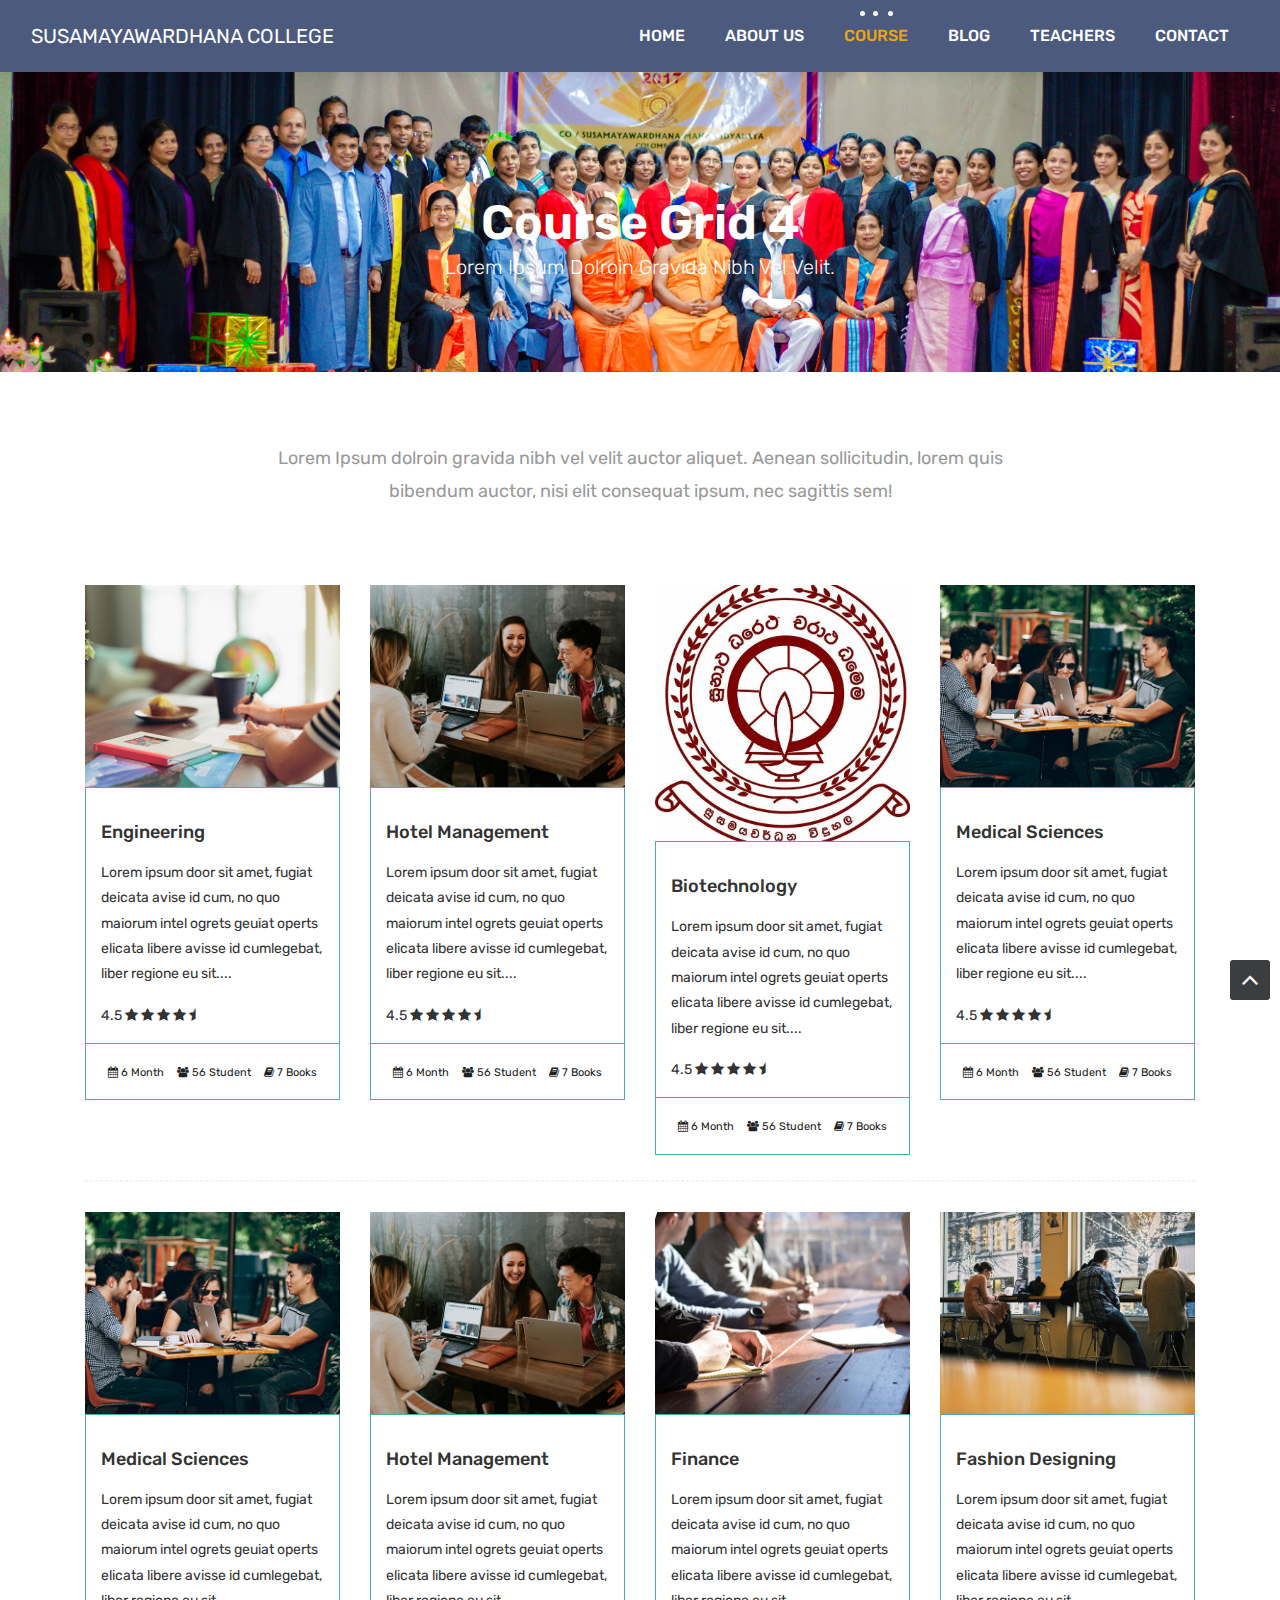
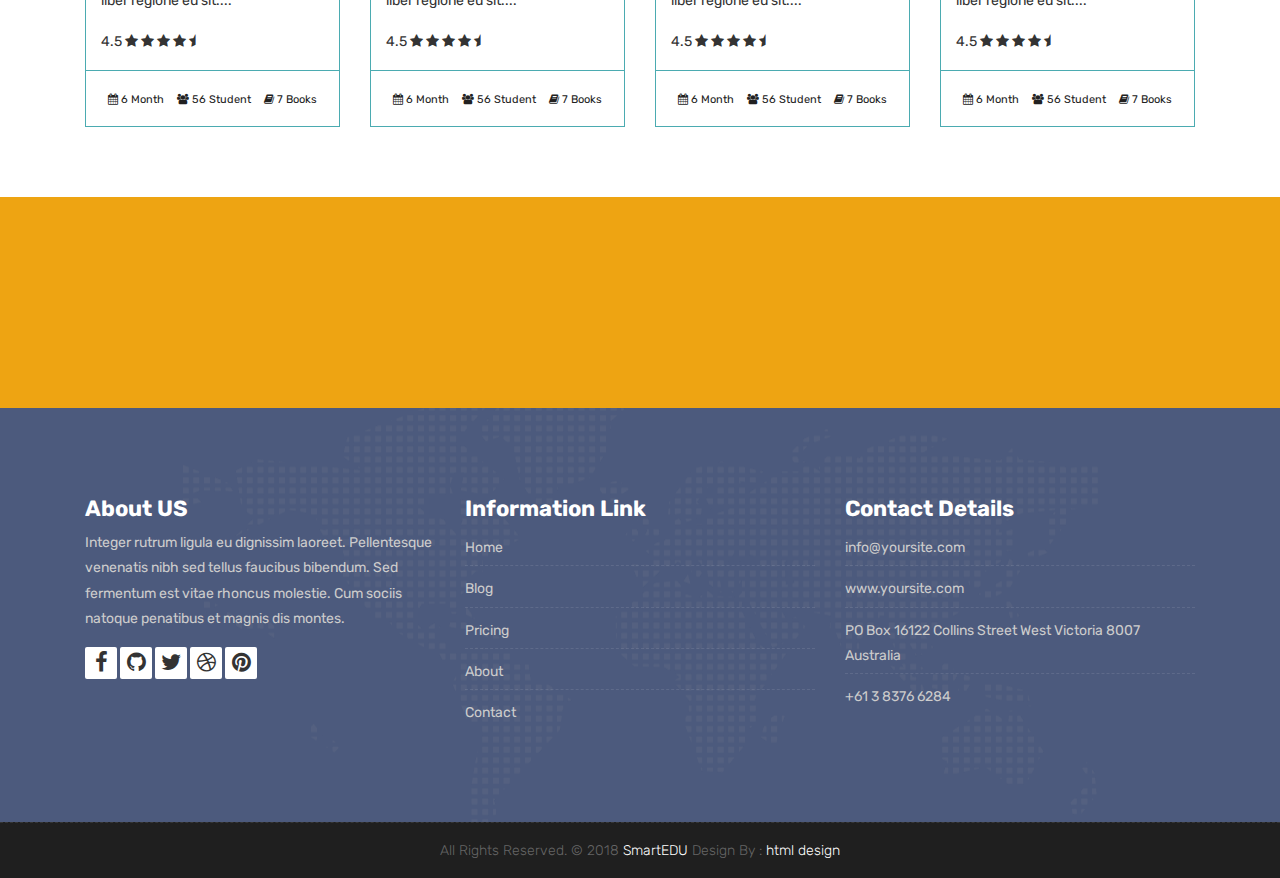
<file: course-grid-4.html>
<!DOCTYPE html>
<html lang="en">

<!-- Basic -->
<meta charset="utf-8">
<meta http-equiv="X-UA-Compatible" content="IE=edge">

<!-- Mobile Metas -->
<meta name="viewport" content="width=device-width, initial-scale=1">

<!-- Site Metas -->
<title>SUSAMAYAWARDHANA COLLEGE</title>
<meta name="keywords" content="">
<meta name="description" content="">
<meta name="author" content="">

<!-- Site Icons -->
<link rel="shortcut icon" href="images/favicon.ico" type="image/x-icon" />
<link rel="apple-touch-icon" href="images/apple-touch-icon.png">

<!-- Bootstrap CSS -->
<link rel="stylesheet" href="css/bootstrap.min.css">
<!-- Site CSS -->
<link rel="stylesheet" href="style.css">
<!-- ALL VERSION CSS -->
<link rel="stylesheet" href="css/versions.css">
<!-- Responsive CSS -->
<link rel="stylesheet" href="css/responsive.css">
<!-- Custom CSS -->
<link rel="stylesheet" href="css/custom.css">

<!-- Modernizer for Portfolio -->
<script src="js/modernizer.js"></script>

<!--[if lt IE 9]>
      <script src="https://oss.maxcdn.com/libs/html5shiv/3.7.0/html5shiv.js"></script>
      <script src="https://oss.maxcdn.com/libs/respond.js/1.4.2/respond.min.js"></script>
    <![endif]-->

</head>

<body class="host_version">

    <!-- Modal -->
    <div class="modal fade" id="login" tabindex="-1" role="dialog" aria-labelledby="myModalLabel">
        <div class="modal-dialog modal-dialog-centered modal-lg" role="document">
            <div class="modal-content">
                <div class="modal-header tit-up">
                    <button type="button" class="close" data-dismiss="modal" aria-hidden="true">&times;</button>
                    <h4 class="modal-title">Customer Login</h4>
                </div>
                <div class="modal-body customer-box">
                    <!-- Nav tabs -->
                    <ul class="nav nav-tabs">
                        <li><a class="active" href="#Login" data-toggle="tab">Login</a></li>
                        <li><a href="#Registration" data-toggle="tab">Registration</a></li>
                    </ul>
                    <!-- Tab panes -->
                    <div class="tab-content">
                        <div class="tab-pane active" id="Login">
                            <form role="form" class="form-horizontal">
                                <div class="form-group">
                                    <div class="col-sm-12">
                                        <input class="form-control" id="email1" placeholder="Name" type="text">
                                    </div>
                                </div>
                                <div class="form-group">
                                    <div class="col-sm-12">
                                        <input class="form-control" id="exampleInputPassword1" placeholder="Email" type="email">
                                    </div>
                                </div>
                                <div class="row">
                                    <div class="col-sm-10">
                                        <button type="submit" class="btn btn-light btn-radius btn-brd grd1">
										Submit
									</button>
                                        <a class="for-pwd" href="javascript:;">Forgot your password?</a>
                                    </div>
                                </div>
                            </form>
                        </div>
                        <div class="tab-pane" id="Registration">
                            <form role="form" class="form-horizontal">
                                <div class="form-group">
                                    <div class="col-sm-12">
                                        <input class="form-control" placeholder="Name" type="text">
                                    </div>
                                </div>
                                <div class="form-group">
                                    <div class="col-sm-12">
                                        <input class="form-control" id="email" placeholder="Email" type="email">
                                    </div>
                                </div>
                                <div class="form-group">
                                    <div class="col-sm-12">
                                        <input class="form-control" id="mobile" placeholder="Mobile" type="email">
                                    </div>
                                </div>
                                <div class="form-group">
                                    <div class="col-sm-12">
                                        <input class="form-control" id="password" placeholder="Password" type="password">
                                    </div>
                                </div>
                                <div class="row">
                                    <div class="col-sm-10">
                                        <button type="button" class="btn btn-light btn-radius btn-brd grd1">
										Save &amp; Continue
									</button>
                                        <button type="button" class="btn btn-light btn-radius btn-brd grd1">
										Cancel</button>
                                    </div>
                                </div>
                            </form>
                        </div>
                    </div>
                </div>
            </div>
        </div>
    </div>

    <!-- LOADER -->
    <div id="preloader">
        <div class="loader-container">
            <div class="progress-br float shadow">
                <div class="progress__item"></div>
            </div>
        </div>
    </div>
    <!-- END LOADER -->

    <!-- Start header -->
    <header class="top-navbar">
        <nav class="navbar navbar-expand-lg navbar-light bg-light">
            <div class="container-fluid">
                <a class="navbar-brand" href="index.html" style="color: white;">
            SUSAMAYAWARDHANA COLLEGE
            </a>
                <button class="navbar-toggler" type="button" data-toggle="collapse" data-target="#navbars-host" aria-controls="navbars-rs-food" aria-expanded="false" aria-label="Toggle navigation">
					<span class="icon-bar"></span>
                    <span class="icon-bar"></span>
                    <span class="icon-bar"></span>
				</button>
                <div class="collapse navbar-collapse" id="navbars-host">
                    <ul class="navbar-nav ml-auto">
                        <li class="nav-item"><a class="nav-link" href="index.html">Home</a></li>
                        <li class="nav-item"><a class="nav-link" href="about.html">About Us</a></li>
                        <li class="nav-item active dropdown">
                            <a class="nav-link dropdown-toggle" href="#" id="dropdown-a" data-toggle="dropdown">Course </a>
                            <div class="dropdown-menu" aria-labelledby="dropdown-a">
                                <a class="dropdown-item" href="course-grid-2.html">Course Grid 2 </a>
                                <a class="dropdown-item" href="course-grid-3.html">Course Grid 3 </a>
                                <a class="dropdown-item" href="course-grid-4.html">Course Grid 4 </a>
                            </div>
                        </li>
                        <li class="nav-item dropdown">
                            <a class="nav-link dropdown-toggle" href="#" id="dropdown-a" data-toggle="dropdown">Blog </a>
                            <div class="dropdown-menu" aria-labelledby="dropdown-a">
                                <a class="dropdown-item" href="blog.html">Blog </a>
                                <a class="dropdown-item" href="blog-single.html">Blog single </a>
                            </div>
                        </li>
                        <li class="nav-item"><a class="nav-link" href="teachers.html">Teachers</a></li>

                        <li class="nav-item"><a class="nav-link" href="contact.html">Contact</a></li>
                    </ul>

                </div>
            </div>
        </nav>
    </header>
    <!-- End header -->

    <div class="all-title-box">
        <div class="container text-center">
            <h1>Course Grid 4<span class="m_1">Lorem Ipsum dolroin gravida nibh vel velit.</span></h1>
        </div>
    </div>

    <div id="overviews" class="section wb">
        <div class="container">
            <div class="section-title row text-center">
                <div class="col-md-8 offset-md-2">
                    <p class="lead">Lorem Ipsum dolroin gravida nibh vel velit auctor aliquet. Aenean sollicitudin, lorem quis bibendum auctor, nisi elit consequat ipsum, nec sagittis sem!</p>
                </div>
            </div>
            <!-- end title -->

            <hr class="invis">

            <div class="row">
                <div class="col-lg-3 col-md-6 col-12">
                    <div class="course-item">
                        <div class="image-blog">
                            <img src="images/blog_1.jpg" alt="" class="img-fluid">
                        </div>
                        <div class="course-br">
                            <div class="course-title">
                                <h2><a href="#" title="">Engineering</a></h2>
                            </div>
                            <div class="course-desc">
                                <p>Lorem ipsum door sit amet, fugiat deicata avise id cum, no quo maiorum intel ogrets geuiat operts elicata libere avisse id cumlegebat, liber regione eu sit.... </p>
                            </div>
                            <div class="course-rating">
                                4.5
                                <i class="fa fa-star"></i>
                                <i class="fa fa-star"></i>
                                <i class="fa fa-star"></i>
                                <i class="fa fa-star"></i>
                                <i class="fa fa-star-half"></i>
                            </div>
                        </div>
                        <div class="course-meta-bot">
                            <ul>
                                <li><i class="fa fa-calendar" aria-hidden="true"></i> 6 Month</li>
                                <li><i class="fa fa-users" aria-hidden="true"></i> 56 Student</li>
                                <li><i class="fa fa-book" aria-hidden="true"></i> 7 Books</li>
                            </ul>
                        </div>
                    </div>
                </div>
                <!-- end col -->

                <div class="col-lg-3 col-md-6 col-12">
                    <div class="course-item">
                        <div class="image-blog">
                            <img src="images/blog_2.jpg" alt="" class="img-fluid">
                        </div>
                        <div class="course-br">
                            <div class="course-title">
                                <h2><a href="#" title="">Hotel Management</a></h2>
                            </div>
                            <div class="blog-desc">
                                <p>Lorem ipsum door sit amet, fugiat deicata avise id cum, no quo maiorum intel ogrets geuiat operts elicata libere avisse id cumlegebat, liber regione eu sit.... </p>
                            </div>
                            <div class="course-rating">
                                4.5
                                <i class="fa fa-star"></i>
                                <i class="fa fa-star"></i>
                                <i class="fa fa-star"></i>
                                <i class="fa fa-star"></i>
                                <i class="fa fa-star-half"></i>
                            </div>
                        </div>
                        <div class="course-meta-bot">
                            <ul>
                                <li><i class="fa fa-calendar" aria-hidden="true"></i> 6 Month</li>
                                <li><i class="fa fa-users" aria-hidden="true"></i> 56 Student</li>
                                <li><i class="fa fa-book" aria-hidden="true"></i> 7 Books</li>
                            </ul>
                        </div>
                    </div>
                </div>
                <!-- end col -->

                <div class="col-lg-3 col-md-6 col-12">
                    <div class="course-item">
                        <div class="image-blog">
                            <img src="images/blog_3.jpg" alt="" class="img-fluid">
                        </div>
                        <div class="course-br">
                            <div class="course-title">
                                <h2><a href="#" title="">Biotechnology</a></h2>
                            </div>
                            <div class="course-desc">
                                <p>Lorem ipsum door sit amet, fugiat deicata avise id cum, no quo maiorum intel ogrets geuiat operts elicata libere avisse id cumlegebat, liber regione eu sit.... </p>
                            </div>
                            <div class="course-rating">
                                4.5
                                <i class="fa fa-star"></i>
                                <i class="fa fa-star"></i>
                                <i class="fa fa-star"></i>
                                <i class="fa fa-star"></i>
                                <i class="fa fa-star-half"></i>
                            </div>
                        </div>
                        <div class="course-meta-bot">
                            <ul>
                                <li><i class="fa fa-calendar" aria-hidden="true"></i> 6 Month</li>
                                <li><i class="fa fa-users" aria-hidden="true"></i> 56 Student</li>
                                <li><i class="fa fa-book" aria-hidden="true"></i> 7 Books</li>
                            </ul>
                        </div>
                    </div>
                </div>
                <!-- end col -->

                <div class="col-lg-3 col-md-6 col-12">
                    <div class="course-item">
                        <div class="image-blog">
                            <img src="images/blog_4.jpg" alt="" class="img-fluid">
                        </div>
                        <div class="course-br">
                            <div class="course-title">
                                <h2><a href="#" title="">Medical Sciences</a></h2>
                            </div>
                            <div class="course-desc">
                                <p>Lorem ipsum door sit amet, fugiat deicata avise id cum, no quo maiorum intel ogrets geuiat operts elicata libere avisse id cumlegebat, liber regione eu sit.... </p>
                            </div>
                            <div class="course-rating">
                                4.5
                                <i class="fa fa-star"></i>
                                <i class="fa fa-star"></i>
                                <i class="fa fa-star"></i>
                                <i class="fa fa-star"></i>
                                <i class="fa fa-star-half"></i>
                            </div>
                        </div>
                        <div class="course-meta-bot">
                            <ul>
                                <li><i class="fa fa-calendar" aria-hidden="true"></i> 6 Month</li>
                                <li><i class="fa fa-users" aria-hidden="true"></i> 56 Student</li>
                                <li><i class="fa fa-book" aria-hidden="true"></i> 7 Books</li>
                            </ul>
                        </div>
                    </div>
                </div>
                <!-- end col -->
            </div>
            <!-- end row -->

            <hr class="hr3">

            <div class="row">
                <div class="col-lg-3 col-md-6 col-12">
                    <div class="course-item">
                        <div class="image-blog">
                            <img src="images/blog_4.jpg" alt="" class="img-fluid">
                        </div>
                        <div class="course-br">
                            <div class="course-title">
                                <h2><a href="#" title="">Medical Sciences</a></h2>
                            </div>
                            <div class="course-desc">
                                <p>Lorem ipsum door sit amet, fugiat deicata avise id cum, no quo maiorum intel ogrets geuiat operts elicata libere avisse id cumlegebat, liber regione eu sit.... </p>
                            </div>
                            <div class="course-rating">
                                4.5
                                <i class="fa fa-star"></i>
                                <i class="fa fa-star"></i>
                                <i class="fa fa-star"></i>
                                <i class="fa fa-star"></i>
                                <i class="fa fa-star-half"></i>
                            </div>
                        </div>
                        <div class="course-meta-bot">
                            <ul>
                                <li><i class="fa fa-calendar" aria-hidden="true"></i> 6 Month</li>
                                <li><i class="fa fa-users" aria-hidden="true"></i> 56 Student</li>
                                <li><i class="fa fa-book" aria-hidden="true"></i> 7 Books</li>
                            </ul>
                        </div>
                    </div>
                </div>
                <!-- end col -->

                <div class="col-lg-3 col-md-6 col-12">
                    <div class="course-item">
                        <div class="image-blog">
                            <img src="images/blog_2.jpg" alt="" class="img-fluid">
                        </div>
                        <div class="course-br">
                            <div class="course-title">
                                <h2><a href="#" title="">Hotel Management</a></h2>
                            </div>
                            <div class="blog-desc">
                                <p>Lorem ipsum door sit amet, fugiat deicata avise id cum, no quo maiorum intel ogrets geuiat operts elicata libere avisse id cumlegebat, liber regione eu sit.... </p>
                            </div>
                            <div class="course-rating">
                                4.5
                                <i class="fa fa-star"></i>
                                <i class="fa fa-star"></i>
                                <i class="fa fa-star"></i>
                                <i class="fa fa-star"></i>
                                <i class="fa fa-star-half"></i>
                            </div>
                        </div>
                        <div class="course-meta-bot">
                            <ul>
                                <li><i class="fa fa-calendar" aria-hidden="true"></i> 6 Month</li>
                                <li><i class="fa fa-users" aria-hidden="true"></i> 56 Student</li>
                                <li><i class="fa fa-book" aria-hidden="true"></i> 7 Books</li>
                            </ul>
                        </div>
                    </div>
                </div>
                <!-- end col -->

                <div class="col-lg-3 col-md-6 col-12">
                    <div class="course-item">
                        <div class="image-blog">
                            <img src="images/blog_5.jpg" alt="" class="img-fluid">
                        </div>
                        <div class="course-br">
                            <div class="course-title">
                                <h2><a href="#" title="">Finance</a></h2>
                            </div>
                            <div class="course-desc">
                                <p>Lorem ipsum door sit amet, fugiat deicata avise id cum, no quo maiorum intel ogrets geuiat operts elicata libere avisse id cumlegebat, liber regione eu sit.... </p>
                            </div>
                            <div class="course-rating">
                                4.5
                                <i class="fa fa-star"></i>
                                <i class="fa fa-star"></i>
                                <i class="fa fa-star"></i>
                                <i class="fa fa-star"></i>
                                <i class="fa fa-star-half"></i>
                            </div>
                        </div>
                        <div class="course-meta-bot">
                            <ul>
                                <li><i class="fa fa-calendar" aria-hidden="true"></i> 6 Month</li>
                                <li><i class="fa fa-users" aria-hidden="true"></i> 56 Student</li>
                                <li><i class="fa fa-book" aria-hidden="true"></i> 7 Books</li>
                            </ul>
                        </div>
                    </div>
                </div>
                <!-- end col -->

                <div class="col-lg-3 col-md-6 col-12">
                    <div class="course-item">
                        <div class="image-blog">
                            <img src="images/blog_6.jpg" alt="" class="img-fluid">
                        </div>
                        <div class="course-br">
                            <div class="course-title">
                                <h2><a href="#" title="">Fashion Designing</a></h2>
                            </div>
                            <div class="course-desc">
                                <p>Lorem ipsum door sit amet, fugiat deicata avise id cum, no quo maiorum intel ogrets geuiat operts elicata libere avisse id cumlegebat, liber regione eu sit.... </p>
                            </div>
                            <div class="course-rating">
                                4.5
                                <i class="fa fa-star"></i>
                                <i class="fa fa-star"></i>
                                <i class="fa fa-star"></i>
                                <i class="fa fa-star"></i>
                                <i class="fa fa-star-half"></i>
                            </div>
                        </div>
                        <div class="course-meta-bot">
                            <ul>
                                <li><i class="fa fa-calendar" aria-hidden="true"></i> 6 Month</li>
                                <li><i class="fa fa-users" aria-hidden="true"></i> 56 Student</li>
                                <li><i class="fa fa-book" aria-hidden="true"></i> 7 Books</li>
                            </ul>
                        </div>
                    </div>
                </div>
                <!-- end col -->
            </div>
            <!-- end row -->
        </div>
        <!-- end container -->
    </div>
    <!-- end section -->

    <div class="parallax section dbcolor">
        <div class="container">
            <div class="row logos">
                <div class="col-md-2 col-sm-2 col-xs-6 wow fadeInUp">
                    <a href="#"><img src="images/logo_01.png" alt="" class="img-repsonsive"></a>
                </div>
                <div class="col-md-2 col-sm-2 col-xs-6 wow fadeInUp">
                    <a href="#"><img src="images/logo_02.png" alt="" class="img-repsonsive"></a>
                </div>
                <div class="col-md-2 col-sm-2 col-xs-6 wow fadeInUp">
                    <a href="#"><img src="images/logo_03.png" alt="" class="img-repsonsive"></a>
                </div>
                <div class="col-md-2 col-sm-2 col-xs-6 wow fadeInUp">
                    <a href="#"><img src="images/logo_04.png" alt="" class="img-repsonsive"></a>
                </div>
                <div class="col-md-2 col-sm-2 col-xs-6 wow fadeInUp">
                    <a href="#"><img src="images/logo_05.png" alt="" class="img-repsonsive"></a>
                </div>
                <div class="col-md-2 col-sm-2 col-xs-6 wow fadeInUp">
                    <a href="#"><img src="images/logo_06.png" alt="" class="img-repsonsive"></a>
                </div>
            </div>
            <!-- end row -->
        </div>
        <!-- end container -->
    </div>
    <!-- end section -->

    <footer class="footer">
        <div class="container">
            <div class="row">
                <div class="col-lg-4 col-md-4 col-xs-12">
                    <div class="widget clearfix">
                        <div class="widget-title">
                            <h3>About US</h3>
                        </div>
                        <p> Integer rutrum ligula eu dignissim laoreet. Pellentesque venenatis nibh sed tellus faucibus bibendum. Sed fermentum est vitae rhoncus molestie. Cum sociis natoque penatibus et magnis dis montes.</p>
                        <div class="footer-right">
                            <ul class="footer-links-soi">
                                <li><a href="#"><i class="fa fa-facebook"></i></a></li>
                                <li><a href="#"><i class="fa fa-github"></i></a></li>
                                <li><a href="#"><i class="fa fa-twitter"></i></a></li>
                                <li><a href="#"><i class="fa fa-dribbble"></i></a></li>
                                <li><a href="#"><i class="fa fa-pinterest"></i></a></li>
                            </ul>
                            <!-- end links -->
                        </div>
                    </div>
                    <!-- end clearfix -->
                </div>
                <!-- end col -->

                <div class="col-lg-4 col-md-4 col-xs-12">
                    <div class="widget clearfix">
                        <div class="widget-title">
                            <h3>Information Link</h3>
                        </div>
                        <ul class="footer-links">
                            <li><a href="#">Home</a></li>
                            <li><a href="#">Blog</a></li>
                            <li><a href="#">Pricing</a></li>
                            <li><a href="#">About</a></li>
                            <li><a href="#">Contact</a></li>
                        </ul>
                        <!-- end links -->
                    </div>
                    <!-- end clearfix -->
                </div>
                <!-- end col -->

                <div class="col-lg-4 col-md-4 col-xs-12">
                    <div class="widget clearfix">
                        <div class="widget-title">
                            <h3>Contact Details</h3>
                        </div>

                        <ul class="footer-links">
                            <li><a href="mailto:#">info@yoursite.com</a></li>
                            <li><a href="#">www.yoursite.com</a></li>
                            <li>PO Box 16122 Collins Street West Victoria 8007 Australia</li>
                            <li>+61 3 8376 6284</li>
                        </ul>
                        <!-- end links -->
                    </div>
                    <!-- end clearfix -->
                </div>
                <!-- end col -->

            </div>
            <!-- end row -->
        </div>
        <!-- end container -->
    </footer>
    <!-- end footer -->

    <div class="copyrights">
        <div class="container">
            <div class="footer-distributed">
                <div class="footer-center">
                    <p class="footer-company-name">All Rights Reserved. &copy; 2018 <a href="#">SmartEDU</a> Design By : <a href="https://html.design/">html design</a></p>
                </div>
            </div>
        </div>
        <!-- end container -->
    </div>
    <!-- end copyrights -->

    <a href="#" id="scroll-to-top" class="dmtop global-radius"><i class="fa fa-angle-up"></i></a>

    <!-- ALL JS FILES -->
    <script src="js/all.js"></script>
    <!-- ALL PLUGINS -->
    <script src="js/custom.js"></script>

</body>

</html>
</file>
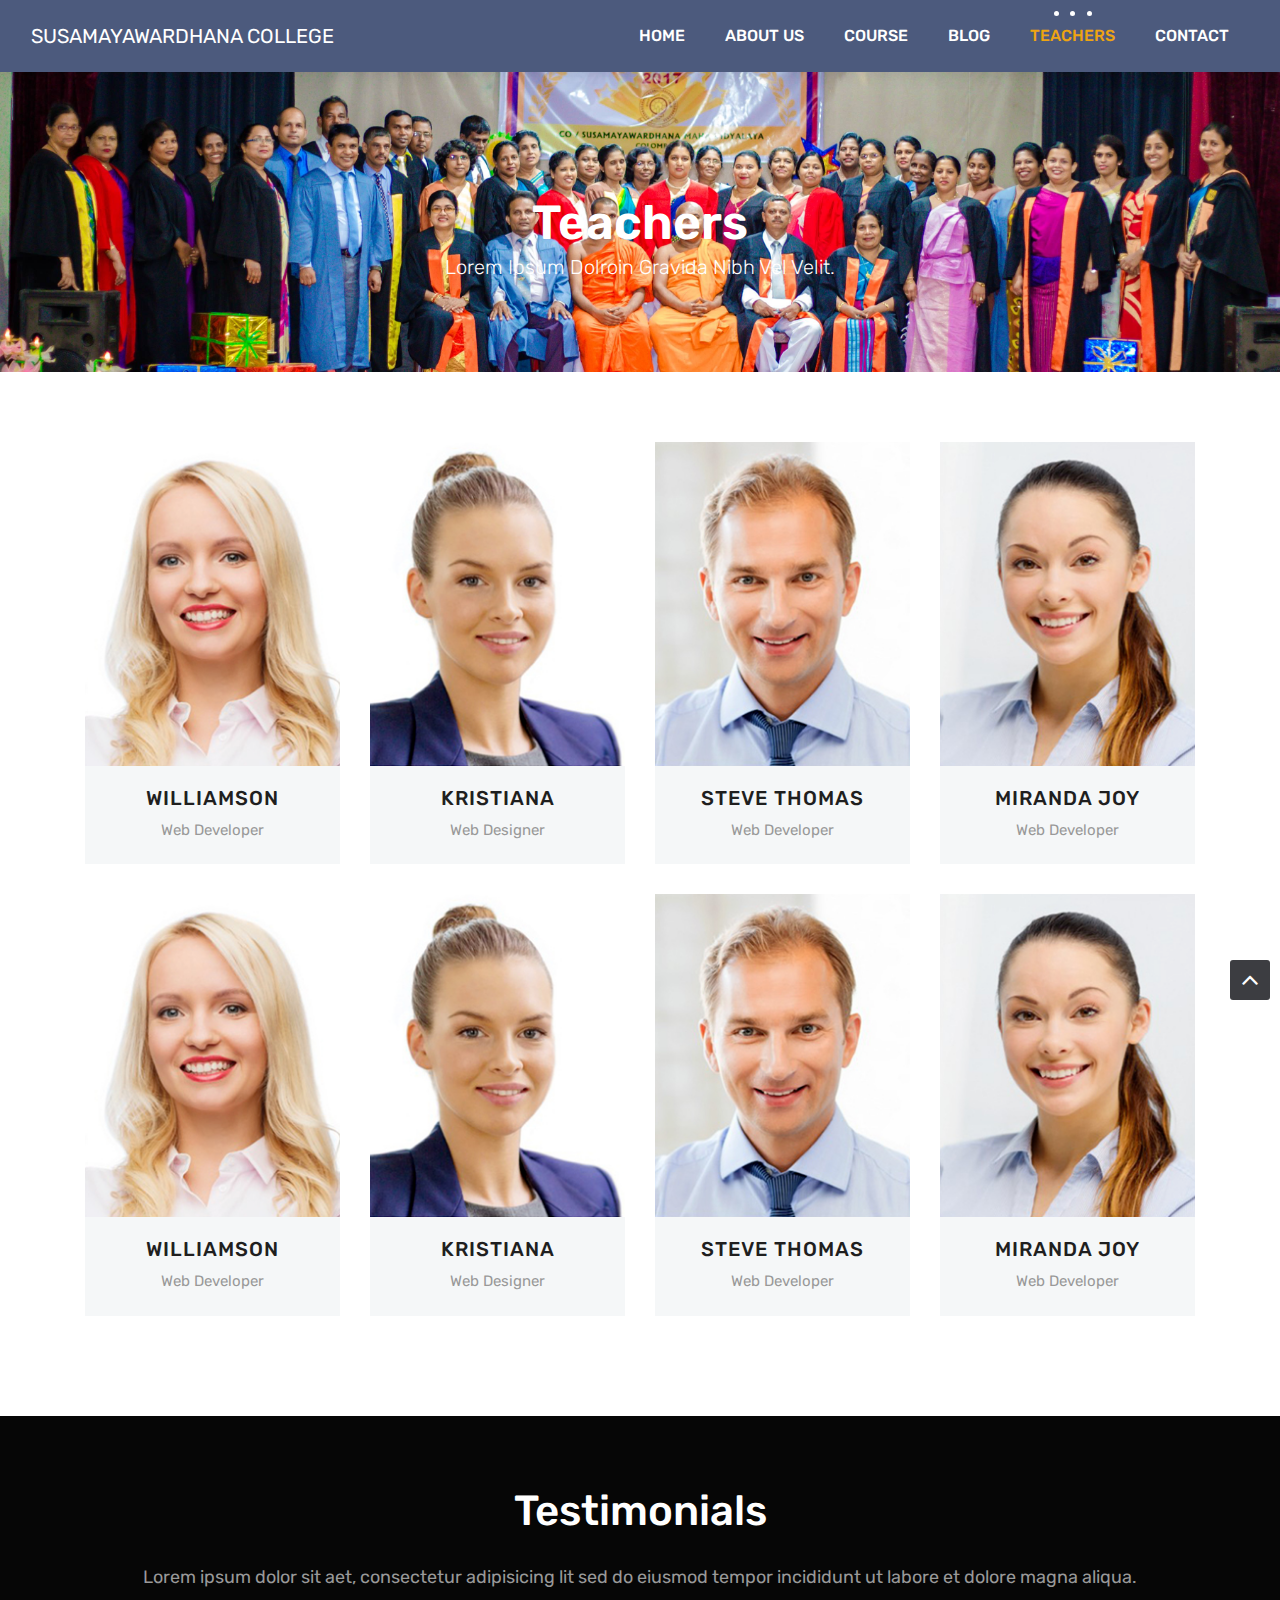
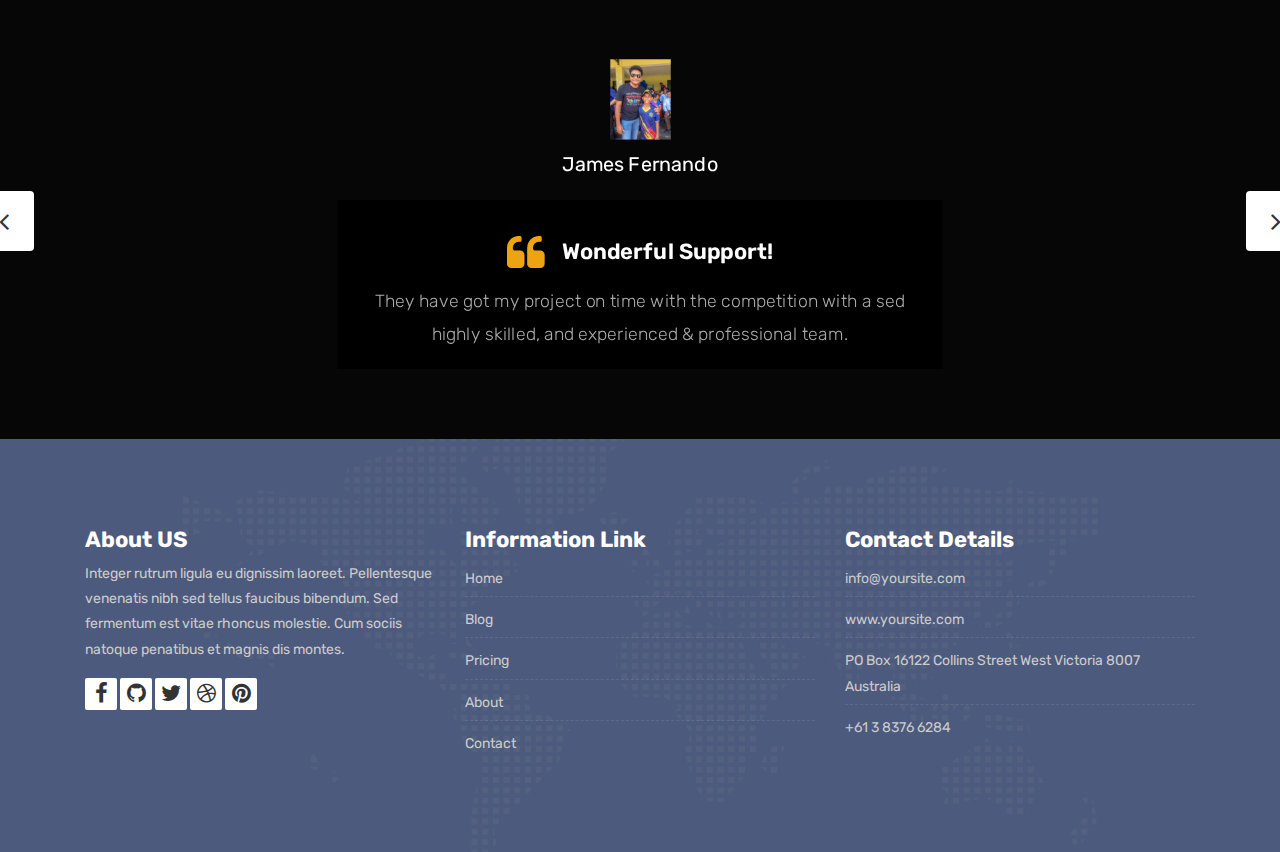
<file: teachers.html>
<!DOCTYPE html>
<html lang="en">

<!-- Basic -->
<meta charset="utf-8">
<meta http-equiv="X-UA-Compatible" content="IE=edge">

<!-- Mobile Metas -->
<meta name="viewport" content="width=device-width, initial-scale=1">

<!-- Site Metas -->
<title>SUSAMAYAWARDHANA COLLEGE</title>
<meta name="keywords" content="">
<meta name="description" content="">
<meta name="author" content="">

<!-- Site Icons -->
<link rel="shortcut icon" href="images/favicon.ico" type="image/x-icon" />
<link rel="apple-touch-icon" href="images/apple-touch-icon.png">

<!-- Bootstrap CSS -->
<link rel="stylesheet" href="css/bootstrap.min.css">
<!-- Site CSS -->
<link rel="stylesheet" href="style.css">
<!-- ALL VERSION CSS -->
<link rel="stylesheet" href="css/versions.css">
<!-- Responsive CSS -->
<link rel="stylesheet" href="css/responsive.css">
<!-- Custom CSS -->
<link rel="stylesheet" href="css/custom.css">

<!-- Modernizer for Portfolio -->
<script src="js/modernizer.js"></script>

<!--[if lt IE 9]>
      <script src="https://oss.maxcdn.com/libs/html5shiv/3.7.0/html5shiv.js"></script>
      <script src="https://oss.maxcdn.com/libs/respond.js/1.4.2/respond.min.js"></script>
    <![endif]-->

</head>

<body class="host_version">

    <!-- Modal -->
    <div class="modal fade" id="login" tabindex="-1" role="dialog" aria-labelledby="myModalLabel">
        <div class="modal-dialog modal-dialog-centered modal-lg" role="document">
            <div class="modal-content">
                <div class="modal-header tit-up">
                    <button type="button" class="close" data-dismiss="modal" aria-hidden="true">&times;</button>
                    <h4 class="modal-title">Customer Login</h4>
                </div>
                <div class="modal-body customer-box">
                    <!-- Nav tabs -->
                    <ul class="nav nav-tabs">
                        <li><a class="active" href="#Login" data-toggle="tab">Login</a></li>
                        <li><a href="#Registration" data-toggle="tab">Registration</a></li>
                    </ul>
                    <!-- Tab panes -->
                    <div class="tab-content">
                        <div class="tab-pane active" id="Login">
                            <form role="form" class="form-horizontal">
                                <div class="form-group">
                                    <div class="col-sm-12">
                                        <input class="form-control" id="email1" placeholder="Name" type="text">
                                    </div>
                                </div>
                                <div class="form-group">
                                    <div class="col-sm-12">
                                        <input class="form-control" id="exampleInputPassword1" placeholder="Email" type="email">
                                    </div>
                                </div>
                                <div class="row">
                                    <div class="col-sm-10">
                                        <button type="submit" class="btn btn-light btn-radius btn-brd grd1">
										Submit
									</button>
                                        <a class="for-pwd" href="javascript:;">Forgot your password?</a>
                                    </div>
                                </div>
                            </form>
                        </div>
                        <div class="tab-pane" id="Registration">
                            <form role="form" class="form-horizontal">
                                <div class="form-group">
                                    <div class="col-sm-12">
                                        <input class="form-control" placeholder="Name" type="text">
                                    </div>
                                </div>
                                <div class="form-group">
                                    <div class="col-sm-12">
                                        <input class="form-control" id="email" placeholder="Email" type="email">
                                    </div>
                                </div>
                                <div class="form-group">
                                    <div class="col-sm-12">
                                        <input class="form-control" id="mobile" placeholder="Mobile" type="email">
                                    </div>
                                </div>
                                <div class="form-group">
                                    <div class="col-sm-12">
                                        <input class="form-control" id="password" placeholder="Password" type="password">
                                    </div>
                                </div>
                                <div class="row">
                                    <div class="col-sm-10">
                                        <button type="button" class="btn btn-light btn-radius btn-brd grd1">
										Save &amp; Continue
									</button>
                                        <button type="button" class="btn btn-light btn-radius btn-brd grd1">
										Cancel</button>
                                    </div>
                                </div>
                            </form>
                        </div>
                    </div>
                </div>
            </div>
        </div>
    </div>

    <!-- LOADER -->
    <div id="preloader">
        <div class="loader-container">
            <div class="progress-br float shadow">
                <div class="progress__item"></div>
            </div>
        </div>
    </div>
    <!-- END LOADER -->

    <!-- Start header -->
    <header class="top-navbar">
        <nav class="navbar navbar-expand-lg navbar-light bg-light">
            <div class="container-fluid">
                <a class="navbar-brand" href="index.html" style="color: white;">
            SUSAMAYAWARDHANA COLLEGE
            </a>
                <button class="navbar-toggler" type="button" data-toggle="collapse" data-target="#navbars-host" aria-controls="navbars-rs-food" aria-expanded="false" aria-label="Toggle navigation">
					<span class="icon-bar"></span>
                    <span class="icon-bar"></span>
                    <span class="icon-bar"></span>
				</button>
                <div class="collapse navbar-collapse" id="navbars-host">
                    <ul class="navbar-nav ml-auto">
                        <li class="nav-item"><a class="nav-link" href="index.html">Home</a></li>
                        <li class="nav-item"><a class="nav-link" href="about.html">About Us</a></li>
                        <li class="nav-item dropdown">
                            <a class="nav-link dropdown-toggle" href="#" id="dropdown-a" data-toggle="dropdown">Course </a>
                            <div class="dropdown-menu" aria-labelledby="dropdown-a">
                                <a class="dropdown-item" href="course-grid-2.html">Course Grid 2 </a>
                                <a class="dropdown-item" href="course-grid-3.html">Course Grid 3 </a>
                                <a class="dropdown-item" href="course-grid-4.html">Course Grid 4 </a>
                            </div>
                        </li>
                        <li class="nav-item dropdown">
                            <a class="nav-link dropdown-toggle" href="#" id="dropdown-a" data-toggle="dropdown">Blog </a>
                            <div class="dropdown-menu" aria-labelledby="dropdown-a">
                                <a class="dropdown-item" href="blog.html">Blog </a>
                                <a class="dropdown-item" href="blog-single.html">Blog single </a>
                            </div>
                        </li>
                        <li class="nav-item active"><a class="nav-link" href="teachers.html">Teachers</a></li>

                        <li class="nav-item"><a class="nav-link" href="contact.html">Contact</a></li>
                    </ul>

                </div>
            </div>
        </nav>
    </header>
    <!-- End header -->

    <div class="all-title-box">
        <div class="container text-center">
            <h1>Teachers<span class="m_1">Lorem Ipsum dolroin gravida nibh vel velit.</span></h1>
        </div>
    </div>

    <div id="teachers" class="section wb">
        <div class="container">
            <div class="row">
                <div class="col-lg-3 col-md-6 col-12">
                    <div class="our-team">
                        <div class="team-img">
                            <img src="images/team-01.png">
                            <div class="social">
                                <ul>
                                    <li>
                                        <a href="#" class="fa fa-facebook"></a>
                                    </li>
                                    <li>
                                        <a href="#" class="fa fa-twitter"></a>
                                    </li>
                                    <li>
                                        <a href="#" class="fa fa-linkedin"></a>
                                    </li>
                                    <li>
                                        <a href="#" class="fa fa-skype"></a>
                                    </li>
                                </ul>
                            </div>
                        </div>
                        <div class="team-content">
                            <h3 class="title">Williamson</h3>
                            <span class="post">Web Developer</span>
                        </div>
                    </div>
                </div>

                <div class="col-lg-3 col-md-6 col-12">
                    <div class="our-team">
                        <div class="team-img">
                            <img src="images/team-02.png">
                            <div class="social">
                                <ul>
                                    <li>
                                        <a href="#" class="fa fa-facebook"></a>
                                    </li>
                                    <li>
                                        <a href="#" class="fa fa-twitter"></a>
                                    </li>
                                    <li>
                                        <a href="#" class="fa fa-linkedin"></a>
                                    </li>
                                    <li>
                                        <a href="#" class="fa fa-skype"></a>
                                    </li>
                                </ul>
                            </div>
                        </div>
                        <div class="team-content">
                            <h3 class="title">Kristiana</h3>
                            <span class="post">Web Designer</span>
                        </div>
                    </div>
                </div>

                <div class="col-lg-3 col-md-6 col-12">
                    <div class="our-team">
                        <div class="team-img">
                            <img src="images/team-03.png">
                            <div class="social">
                                <ul>
                                    <li>
                                        <a href="#" class="fa fa-facebook"></a>
                                    </li>
                                    <li>
                                        <a href="#" class="fa fa-twitter"></a>
                                    </li>
                                    <li>
                                        <a href="#" class="fa fa-linkedin"></a>
                                    </li>
                                    <li>
                                        <a href="#" class="fa fa-skype"></a>
                                    </li>
                                </ul>
                            </div>
                        </div>
                        <div class="team-content">
                            <h3 class="title">Steve Thomas</h3>
                            <span class="post">Web Developer</span>
                        </div>
                    </div>
                </div>

                <div class="col-lg-3 col-md-6 col-12">
                    <div class="our-team">
                        <div class="team-img">
                            <img src="images/team-04.png">
                            <div class="social">
                                <ul>
                                    <li>
                                        <a href="#" class="fa fa-facebook"></a>
                                    </li>
                                    <li>
                                        <a href="#" class="fa fa-twitter"></a>
                                    </li>
                                    <li>
                                        <a href="#" class="fa fa-linkedin"></a>
                                    </li>
                                    <li>
                                        <a href="#" class="fa fa-skype"></a>
                                    </li>
                                </ul>
                            </div>
                        </div>
                        <div class="team-content">
                            <h3 class="title">Miranda joy</h3>
                            <span class="post">Web Developer</span>
                        </div>
                    </div>
                </div>

                <div class="col-lg-3 col-md-6 col-12">
                    <div class="our-team">
                        <div class="team-img">
                            <img src="images/team-01.png">
                            <div class="social">
                                <ul>
                                    <li>
                                        <a href="#" class="fa fa-facebook"></a>
                                    </li>
                                    <li>
                                        <a href="#" class="fa fa-twitter"></a>
                                    </li>
                                    <li>
                                        <a href="#" class="fa fa-linkedin"></a>
                                    </li>
                                    <li>
                                        <a href="#" class="fa fa-skype"></a>
                                    </li>
                                </ul>
                            </div>
                        </div>
                        <div class="team-content">
                            <h3 class="title">Williamson</h3>
                            <span class="post">Web Developer</span>
                        </div>
                    </div>
                </div>

                <div class="col-lg-3 col-md-6 col-12">
                    <div class="our-team">
                        <div class="team-img">
                            <img src="images/team-02.png">
                            <div class="social">
                                <ul>
                                    <li>
                                        <a href="#" class="fa fa-facebook"></a>
                                    </li>
                                    <li>
                                        <a href="#" class="fa fa-twitter"></a>
                                    </li>
                                    <li>
                                        <a href="#" class="fa fa-linkedin"></a>
                                    </li>
                                    <li>
                                        <a href="#" class="fa fa-skype"></a>
                                    </li>
                                </ul>
                            </div>
                        </div>
                        <div class="team-content">
                            <h3 class="title">Kristiana</h3>
                            <span class="post">Web Designer</span>
                        </div>
                    </div>
                </div>

                <div class="col-lg-3 col-md-6 col-12">
                    <div class="our-team">
                        <div class="team-img">
                            <img src="images/team-03.png">
                            <div class="social">
                                <ul>
                                    <li>
                                        <a href="#" class="fa fa-facebook"></a>
                                    </li>
                                    <li>
                                        <a href="#" class="fa fa-twitter"></a>
                                    </li>
                                    <li>
                                        <a href="#" class="fa fa-linkedin"></a>
                                    </li>
                                    <li>
                                        <a href="#" class="fa fa-skype"></a>
                                    </li>
                                </ul>
                            </div>
                        </div>
                        <div class="team-content">
                            <h3 class="title">Steve Thomas</h3>
                            <span class="post">Web Developer</span>
                        </div>
                    </div>
                </div>

                <div class="col-lg-3 col-md-6 col-12">
                    <div class="our-team">
                        <div class="team-img">
                            <img src="images/team-04.png">
                            <div class="social">
                                <ul>
                                    <li>
                                        <a href="#" class="fa fa-facebook"></a>
                                    </li>
                                    <li>
                                        <a href="#" class="fa fa-twitter"></a>
                                    </li>
                                    <li>
                                        <a href="#" class="fa fa-linkedin"></a>
                                    </li>
                                    <li>
                                        <a href="#" class="fa fa-skype"></a>
                                    </li>
                                </ul>
                            </div>
                        </div>
                        <div class="team-content">
                            <h3 class="title">Miranda joy</h3>
                            <span class="post">Web Developer</span>
                        </div>
                    </div>
                </div>
            </div>
            <!-- end row -->
        </div>
        <!-- end container -->
    </div>
    <!-- end section -->



    <div id="testimonials" class="parallax section db parallax-off" style="background-image:url('swv/6.jpg');">
        <div class="container">
            <div class="section-title text-center">
                <h3>Testimonials</h3>
                <p>Lorem ipsum dolor sit aet, consectetur adipisicing lit sed do eiusmod tempor incididunt ut labore et dolore magna aliqua. </p>
            </div>
            <!-- end title -->

            <div class="row">
                <div class="col-md-12 col-sm-12">
                    <div class="testi-carousel owl-carousel owl-theme">
                        <div class="testimonial clearfix">
                            <div class="testi-meta">
                                <img src="swv/19.jpg" alt="" class="img-fluid">
                                <h4>James Fernando </h4>
                            </div>
                            <div class="desc">
                                <h3><i class="fa fa-quote-left"></i> Wonderful Support!</h3>
                                <p class="lead">They have got my project on time with the competition with a sed highly skilled, and experienced & professional team.</p>
                            </div>
                            <!-- end testi-meta -->
                        </div>
                        <!-- end testimonial -->

                        <div class="testimonial clearfix">
                            <div class="testi-meta">
                                <img src="swv/19.jpg" alt="" class="img-fluid">
                                <h4>Jacques Philips </h4>
                            </div>
                            <div class="desc">
                                <h3><i class="fa fa-quote-left"></i> Awesome Services!</h3>
                                <p class="lead">Explain to you how all this mistaken idea of denouncing pleasure and praising pain was born and I will give you completed.</p>
                            </div>
                            <!-- end testi-meta -->
                        </div>
                        <!-- end testimonial -->

                        <div class="testimonial clearfix">
                            <div class="testi-meta">
                                <img src="swv/19.jpg" alt="" class="img-fluid ">
                                <h4>Venanda Mercy </h4>
                            </div>
                            <div class="desc">
                                <h3><i class="fa fa-quote-left"></i> Great & Talented Team!</h3>
                                <p class="lead">The master-builder of human happines no one rejects, dislikes avoids pleasure itself, because it is very pursue pleasure. </p>
                            </div>
                            <!-- end testi-meta -->
                        </div>
                        <!-- end testimonial -->
                        <div class="testimonial clearfix">
                            <div class="testi-meta">
                                <img src="swv/19.jpg" alt="" class="img-fluid">
                                <h4>James Fernando </h4>
                            </div>
                            <div class="desc">
                                <h3><i class="fa fa-quote-left"></i> Wonderful Support!</h3>
                                <p class="lead">They have got my project on time with the competition with a sed highly skilled, and experienced & professional team.</p>
                            </div>
                            <!-- end testi-meta -->
                        </div>
                        <!-- end testimonial -->

                        <div class="testimonial clearfix">
                            <div class="testi-meta">
                                <img src="swv/19.jpg" alt="" class="img-fluid">
                                <h4>Jacques Philips </h4>
                            </div>
                            <div class="desc">
                                <h3><i class="fa fa-quote-left"></i> Awesome Services!</h3>
                                <p class="lead">Explain to you how all this mistaken idea of denouncing pleasure and praising pain was born and I will give you completed.</p>
                            </div>
                            <!-- end testi-meta -->
                        </div>
                        <!-- end testimonial -->

                        <div class="testimonial clearfix">
                            <div class="testi-meta">
                                <img src="swv/19.jpg" alt="" class="img-fluid">
                                <h4>Venanda Mercy </h4>
                            </div>
                            <div class="desc">
                                <h3><i class="fa fa-quote-left"></i> Great & Talented Team!</h3>
                                <p class="lead">The master-builder of human happines no one rejects, dislikes avoids pleasure itself, because it is very pursue pleasure. </p>
                            </div>
                            <!-- end testi-meta -->
                        </div>
                        <!-- end testimonial -->
                    </div>
                    <!-- end carousel -->
                </div>
                <!-- end col -->
            </div>
            <!-- end row -->
        </div>
        <!-- end container -->
    </div>
    <!-- end section -->

    <!-- <div class="parallax section dbcolor">
        <div class="container">
            <div class="row logos">
                <div class="col-md-2 col-sm-2 col-xs-6 wow fadeInUp">
                    <a href="#"><img src="images/logo_01.png" alt="" class="img-repsonsive"></a>
                </div>
                <div class="col-md-2 col-sm-2 col-xs-6 wow fadeInUp">
                    <a href="#"><img src="images/logo_02.png" alt="" class="img-repsonsive"></a>
                </div>
                <div class="col-md-2 col-sm-2 col-xs-6 wow fadeInUp">
                    <a href="#"><img src="images/logo_03.png" alt="" class="img-repsonsive"></a>
                </div>
                <div class="col-md-2 col-sm-2 col-xs-6 wow fadeInUp">
                    <a href="#"><img src="images/logo_04.png" alt="" class="img-repsonsive"></a>
                </div>
                <div class="col-md-2 col-sm-2 col-xs-6 wow fadeInUp">
                    <a href="#"><img src="images/logo_05.png" alt="" class="img-repsonsive"></a>
                </div>
                <div class="col-md-2 col-sm-2 col-xs-6 wow fadeInUp">
                    <a href="#"><img src="images/logo_06.png" alt="" class="img-repsonsive"></a>
                </div>
            </div>
            end row
        </div>
        end container
    </div>
    end section -->

    <footer class="footer">
        <div class="container">
            <div class="row">
                <div class="col-lg-4 col-md-4 col-xs-12">
                    <div class="widget clearfix">
                        <div class="widget-title">
                            <h3>About US</h3>
                        </div>
                        <p> Integer rutrum ligula eu dignissim laoreet. Pellentesque venenatis nibh sed tellus faucibus bibendum. Sed fermentum est vitae rhoncus molestie. Cum sociis natoque penatibus et magnis dis montes.</p>
                        <div class="footer-right">
                            <ul class="footer-links-soi">
                                <li><a href="#"><i class="fa fa-facebook"></i></a></li>
                                <li><a href="#"><i class="fa fa-github"></i></a></li>
                                <li><a href="#"><i class="fa fa-twitter"></i></a></li>
                                <li><a href="#"><i class="fa fa-dribbble"></i></a></li>
                                <li><a href="#"><i class="fa fa-pinterest"></i></a></li>
                            </ul>
                            <!-- end links -->
                        </div>
                    </div>
                    <!-- end clearfix -->
                </div>
                <!-- end col -->

                <div class="col-lg-4 col-md-4 col-xs-12">
                    <div class="widget clearfix">
                        <div class="widget-title">
                            <h3>Information Link</h3>
                        </div>
                        <ul class="footer-links">
                            <li><a href="#">Home</a></li>
                            <li><a href="#">Blog</a></li>
                            <li><a href="#">Pricing</a></li>
                            <li><a href="#">About</a></li>
                            <li><a href="#">Contact</a></li>
                        </ul>
                        <!-- end links -->
                    </div>
                    <!-- end clearfix -->
                </div>
                <!-- end col -->

                <div class="col-lg-4 col-md-4 col-xs-12">
                    <div class="widget clearfix">
                        <div class="widget-title">
                            <h3>Contact Details</h3>
                        </div>

                        <ul class="footer-links">
                            <li><a href="mailto:#">info@yoursite.com</a></li>
                            <li><a href="#">www.yoursite.com</a></li>
                            <li>PO Box 16122 Collins Street West Victoria 8007 Australia</li>
                            <li>+61 3 8376 6284</li>
                        </ul>
                        <!-- end links -->
                    </div>
                    <!-- end clearfix -->
                </div>
                <!-- end col -->

            </div>
            <!-- end row -->
        </div>
        <!-- end container -->
    </footer>
    <!-- end footer -->
    <!-- 
    <div class="copyrights">
        <div class="container">
            <div class="footer-distributed">
                <div class="footer-center">
                    <p class="footer-company-name">All Rights Reserved. &copy; 2018 <a href="#">SmartEDU</a> Design By : <a href="https://html.design/">html design</a></p>
                </div>
            </div>
        </div>
        
    </div>
    -->

    <a href="#" id="scroll-to-top" class="dmtop global-radius"><i class="fa fa-angle-up"></i></a>

    <!-- ALL JS FILES -->
    <script src="js/all.js"></script>
    <!-- ALL PLUGINS -->
    <script src="js/custom.js"></script>
    <script src="js/timeline.min.js"></script>
    <script>
        timeline(document.querySelectorAll('.timeline'), {
            forceVerticalMode: 700,
            mode: 'horizontal',
            verticalStartPosition: 'left',
            visibleItems: 4
        });
    </script>
</body>

</html>
</file>
<file: style.css>
/*------------------------------------------------------------------
    IMPORT FONTS
-------------------------------------------------------------------*/

@import url('https://fonts.googleapis.com/css?family=Rubik:300,300i,400,400i,500,500i,700,700i,900,900i');

/*------------------------------------------------------------------
    IMPORT FILES
-------------------------------------------------------------------*/

@import url(css/animate.css);
@import url(css/animate.min.css);
@import url(css/bootstrap-touch-slider.css);
@import url(css/flaticon.css);
@import url(css/timeline.min.css);
@import url(css/prettyPhoto.css);
@import url(css/owl.carousel.css);
@import url(css/font-awesome.min.css);

/*------------------------------------------------------------------
    SKELETON
-------------------------------------------------------------------*/

body {
    color: #333333;
    font-size: 14px;
    font-family: 'Rubik', sans-serif;
    line-height: 1.80857;
}

body.demos .section {
    background: url(images/bg.png) repeat top center #f2f3f5;
}

body.demos .section-title img {
    max-width: 280px;
    display: block;
    margin: 10px auto;
}

body.demos .service-widget h3 {
    border-bottom: 1px solid #ededed;
    font-size: 18px;
    padding: 20px 0;
    background-color: #ffffff;
}

body.demos .service-widget {
    margin: 0 0 30px;
    padding: 30px;
    background-color: #fff
}

body.demos .container-fluid {
    max-width: 1080px
}

html,
body {
    height: 100%;
}

a {
    color: #1f1f1f;
    text-decoration: none !important;
    outline: none !important;
    -webkit-transition: all .3s ease-in-out;
    -moz-transition: all .3s ease-in-out;
    -ms-transition: all .3s ease-in-out;
    -o-transition: all .3s ease-in-out;
    transition: all .3s ease-in-out;
}

h1,
h2,
h3,
h4,
h5,
h6 {
    letter-spacing: 0;
    font-weight: normal;
    position: relative;
    padding: 0 0 10px 0;
    font-weight: normal;
    line-height: 120% !important;
    color: #1f1f1f;
    margin: 0
}

h1 {
    font-size: 24px
}

h2 {
    font-size: 22px
}

h3 {
    font-size: 18px
}

h4 {
    font-size: 16px
}

h5 {
    font-size: 14px
}

h6 {
    font-size: 13px
}

h1 a,
h2 a,
h3 a,
h4 a,
h5 a,
h6 a {
    color: #212121;
    text-decoration: none!important;
    opacity: 1
}

h1 a:hover,
h2 a:hover,
h3 a:hover,
h4 a:hover,
h5 a:hover,
h6 a:hover {
    opacity: .8
}

a {
    color: #1f1f1f;
    text-decoration: none;
    outline: none;
}

a,
.btn {
    text-decoration: none !important;
    outline: none !important;
    -webkit-transition: all .3s ease-in-out;
    -moz-transition: all .3s ease-in-out;
    -ms-transition: all .3s ease-in-out;
    -o-transition: all .3s ease-in-out;
    transition: all .3s ease-in-out;
}

.btn-custom {
    margin-top: 20px;
    background-color: transparent !important;
    border: 2px solid #ddd;
    padding: 12px 40px;
    font-size: 16px;
}

.lead {
    font-size: 18px;
    line-height: 30px;
    color: #767676;
    margin: 0;
    padding: 0;
}

blockquote {
    margin: 20px 0 20px;
    padding: 30px;
}


/*------------------------------------------------------------------
    WP CORE
-------------------------------------------------------------------*/

.first {
    clear: both
}

.last {
    margin-right: 0
}

.alignnone {
    margin: 5px 20px 20px 0;
}

.aligncenter,
div.aligncenter {
    display: block;
    margin: 5px auto 5px auto;
}

.alignright {
    float: right;
    margin: 10px 0 20px 20px;
}

.alignleft {
    float: left;
    margin: 10px 20px 20px 0;
}

a img.alignright {
    float: right;
    margin: 10px 0 20px 20px;
}

a img.alignnone {
    margin: 10px 20px 20px 0;
}

a img.alignleft {
    float: left;
    margin: 10px 20px 20px 0;
}

a img.aligncenter {
    display: block;
    margin-left: auto;
    margin-right: auto
}

.wp-caption {
    background: #fff;
    border: 1px solid #f0f0f0;
    max-width: 96%;
    /* Image does not overflow the content area */
    padding: 5px 3px 10px;
    text-align: center;
}

.wp-caption.alignnone {
    margin: 5px 20px 20px 0;
}

.wp-caption.alignleft {
    margin: 5px 20px 20px 0;
}

.wp-caption.alignright {
    margin: 5px 0 20px 20px;
}

.wp-caption img {
    border: 0 none;
    height: auto;
    margin: 0;
    max-width: 98.5%;
    padding: 0;
    width: auto;
}

.wp-caption p.wp-caption-text {
    font-size: 11px;
    line-height: 17px;
    margin: 0;
    padding: 0 4px 5px;
}


/* Text meant only for screen readers. */

.screen-reader-text {
    clip: rect(1px, 1px, 1px, 1px);
    position: absolute !important;
    height: 1px;
    width: 1px;
    overflow: hidden;
}

.screen-reader-text:focus {
    background-color: #f1f1f1;
    border-radius: 3px;
    box-shadow: 0 0 2px 2px rgba(0, 0, 0, 0.6);
    clip: auto !important;
    color: #21759b;
    display: block;
    font-size: 14px;
    font-size: 0.875rem;
    font-weight: bold;
    height: auto;
    left: 5px;
    line-height: normal;
    padding: 15px 23px 14px;
    text-decoration: none;
    top: 5px;
    width: auto;
    z-index: 100000;
    /* Above WP toolbar. */
}


/*------------------------------------------------------------------
    LOADER
-------------------------------------------------------------------*/

.loader-container {
    position: absolute;
    top: 0;
    left: 0;
    width: 100%;
    height: 100%;
    z-index: 8888;
}

.loader-container:before {
    content: '';
    position: absolute;
    top: 0;
    left: 0;
    width: 100%;
    height: 50%;
    background: #eea412;
    z-index: -1;
    transition: top 1.2s linear 3.1s;
}

.loader-container:after {
    content: '';
    position: absolute;
    bottom: 0;
    left: 0;
    width: 100%;
    height: 50%;
    background: #eea412;
    z-index: -1;
    transition: bottom 1.2s linear 3.1s;
}

.loader-container.done:before {
    top: -50%;
}

.loader-container.done:after {
    bottom: -50%;
}

.progress-br {
    position: absolute;
    top: 50%;
    left: 50%;
    transform: translateX(-50%) translateY(-50%);
    transform-origin: center;
}

.progress-br .progress__item {
    text-align: center;
    width: 100px;
    height: 100px;
    line-height: 100px;
    border: 2px solid #fff;
    border-radius: 50%;
}

.progress-br .progress__item:before {
    content: '';
    position: absolute;
    top: 0;
    left: 50%;
    margin-top: -3px;
    margin-left: 0px;
    width: 50px;
    height: 50px;
    border-top: solid 10px #fff;
    border-right: solid 10px #fff;
    border-top-right-radius: 100%;
    transform-origin: left bottom;
    -webkit-animation: spin 3s linear infinite;
}

.progress-br.float .progress__item:before {
    border-top-width: 50px;
    margin-top: 0px;
    height: 50px;
}

.progress-br.float.shadow:before {
    border-top-width: 50px;
    margin-top: -50px;
    height: 50px;
}

.progress-br.shadow:before {
    content: '';
    position: absolute;
    top: 50%;
    left: 50%;
    margin: -50px 0 0 50px;
    width: 50px;
    height: 50px;
    border-top: solid 10px #6e912d;
    border-right: solid 10px #6e912d;
    border-top-right-radius: 100%;
    z-index: -1;
    transform-origin: left bottom;
    -webkit-animation: spin 3s linear infinite;
}

.progress-br.shadow:after {
    content: '';
    position: absolute;
    top: 50%;
    left: 50%;
    width: 100px;
    height: 100px;
    color: #6e912d;
    text-align: center;
    line-height: 100px;
    border: 2px solid #6e912d;
    border-radius: 50%;
    margin: -50px 0 0 -0px;
    z-index: -1;
    transform-origin: center;
}

.progress-br.done .progress__item {
    opacity: 0;
    -webkit-animation: done 3.1s;
    transition: opacity 0.3s linear 3.1s;
}

.progress-br.done .progress__item:before {
    display: none;
}

.progress-br.done:before {
    display: none;
}

.progress-br.done:after {
    opacity: 0;
    -webkit-animation: done 3.1s;
    transition: opacity 0.15s linear 3.1s;
}

@-webkit-keyframes done {
    10% {
        transform: scale(1.1);
    }
    20% {
        transform: scale(0.9);
    }
    30% {
        transform: scale(1.07);
    }
    40% {
        transform: scale(0.93);
    }
    50% {
        transform: scale(1.04);
    }
    60% {
        transform: scale(0.97);
    }
    80% {
        transform: scale(1.01);
    }
    90% {
        transform: scale(0.99);
    }
    100% {
        transform: scale(1);
    }
}

@-webkit-keyframes spin {
    100% {
        -webkit-transform: rotate(360deg);
    }
}

.shadow {
    box-shadow: none !important;
}


/*------------------------------------------------------------------
    HEADER
-------------------------------------------------------------------*/

.top-navbar .bg-light {
    background: #4c5a7d !important;
}

.top-navbar .navbar-light .navbar-nav .nav-link {
    color: #ffffff;
    font-size: 16px;
    font-weight: 500;
}

.top-navbar .navbar-light .navbar-nav .nav-item {
    position: relative;
    display: inline-block;
    padding: 15px 0px;
    margin: 0px 20px;
}

.top-navbar .navbar-light .navbar-nav .nav-item .nav-link {
    padding: 6px 0px;
    position: relative;
    display: block;
    line-height: 30px;
    letter-spacing: 0px;
    text-transform: uppercase;
}

.top-navbar .navbar-light .navbar-nav .nav-item::after {
    position: absolute;
    content: '';
    left: 50%;
    bottom: auto;
    top: 11px;
    width: 5px;
    height: 5px;
    opacity: 0;
    margin-left: -3px;
    background-color: #ffffff;
    border-radius: 50px;
    -webkit-transform: translateY(0px);
    transform: translateY(0px);
    transition: all 900ms ease;
    -webkit-transition: all 900ms ease;
    -ms-transition: all 900ms ease;
    -o-transition: all 900ms ease;
    -moz-transition: all 900ms ease;
}

.top-navbar .navbar-light .navbar-nav .nav-item .nav-link::before {
    position: absolute;
    content: '';
    left: 0%;
    bottom: auto;
    top: -4px;
    width: 5px;
    height: 5px;
    border-radius: 50px;
    opacity: 0;
    margin-left: -10px;
    background-color: #ffffff;
    -webkit-transform: translateY(0px);
    transform: translateY(0px);
    transition: all 900ms ease;
    -webkit-transition: all 900ms ease;
    -ms-transition: all 900ms ease;
    -o-transition: all 900ms ease;
    -moz-transition: all 900ms ease;
}

.top-navbar .navbar-light .navbar-nav .nav-item .nav-link::after {
    position: absolute;
    content: '';
    right: 0%;
    left: auto;
    bottom: auto;
    top: -4px;
    width: 5px;
    height: 5px;
    border-radius: 50px;
    border: none !important;
    opacity: 0;
    margin-right: -11px;
    background-color: #ffffff;
    transition: all 900ms ease;
    -webkit-transition: all 900ms ease;
    -ms-transition: all 900ms ease;
    -o-transition: all 900ms ease;
    -moz-transition: all 900ms ease;
}

.top-navbar .navbar-light .navbar-nav .nav-item.active::after {
    opacity: 1;
}

.top-navbar .navbar-light .navbar-nav .nav-item.active .nav-link::before {
    opacity: 1;
    left: 40%;
}

.top-navbar .navbar-light .navbar-nav .nav-item.active .nav-link {
    color: #eea412;
}

.top-navbar .navbar-light .navbar-nav .nav-item.active .nav-link::after {
    opacity: 1;
    right: 40%;
}

.top-navbar .navbar-light .navbar-nav .nav-item:hover::after {
    opacity: 1;
}

.top-navbar .navbar-light .navbar-nav .nav-item .nav-link:hover::before {
    opacity: 1;
    left: 40%;
}

.top-navbar .navbar-light .navbar-nav .nav-item .nav-link:hover {
    color: #eea412;
}

.top-navbar .navbar-light .navbar-nav .nav-item .nav-link:hover::after {
    opacity: 1;
    right: 40%;
}

.dropdown:hover>.dropdown-menu {
    display: block;
}

.dropdown>.dropdown-toggle:active {
    pointer-events: none;
}

.dropdown:hover>.dropdown-menu .dropdown-item {
    padding-left: 10px;
}

.top-navbar.fixed-menu .bg-light {
    position: fixed;
    top: 0;
    width: 100%;
    z-index: 9999;
    visibility: visible;
    transform: translate(0, 0) scale(1);
    transition: .3s;
}

.top-navbar .bg-light {
    padding-top: 0px;
    padding-bottom: 0px;
    box-shadow: 0 0 18px 0 rgba(0, 0, 0, .12);
}

.top-navbar .navbar-light .navbar-nav li .dropdown-menu {
    box-shadow: 0 2px 12px 0 rgba(0, 0, 0, .12);
    border: none;
    border-radius: 0px;
    margin: 0px;
    padding: 10px;
}

.top-navbar .navbar-light .navbar-nav li .dropdown-menu a:hover {
    background: #eea412;
    color: #ffffff;
}

.navbar-right li a {
    position: relative;
    font-size: 18px;
    display: inline-block;
}

.navbar-right li a,
.navbar-right li a.hover-btn-new::after {
    -webkit-transition: all 0.3s;
    -moz-transition: all 0.3s;
    -o-transition: all 0.3s;
    transition: all 0.3s;
}

.navbar-right li a.hover-btn-new::before,
.navbar-right li a.hover-btn-new::after {
    background: #eea412;
    content: '';
    position: absolute;
    z-index: 1;
}

.navbar-right li a.hover-btn-new:hover span {
    color: #ffffff;
}

.navbar-right li a.hover-btn-new::before {
    height: 100%;
    left: 0;
    top: 0;
    width: 100%;
}

.navbar-right li a.hover-btn-new::after {
    background: #ffffff !important;
    height: 100%;
    left: 0;
    top: 0;
    width: 100%;
}

.navbar-right li a.hover-btn-new span {
    position: relative;
    z-index: 2;
    color: #333333;
}

.navbar-right li a.hover-btn-new:hover:after {
    height: 0;
    left: 50%;
    top: 50%;
    width: 0;
}

.navbar-toggler {
    background: #ffffff;
    border-radius: 0px;
    padding: 10px 10px;
}

.navbar-toggler .icon-bar {
    display: block;
    width: 22px;
    height: 2px;
    border-radius: 1px;
    background: #333333;
}

.navbar-toggler .icon-bar+.icon-bar {
    margin-top: 4px;
}

.navbar-toggler:hover {
    background: #eea412;
}

.navbar-toggler:hover .icon-bar {
    background: #ffffff;
}

.box-slider {
    height: 100%;
}

.box-slider .carousel-control-prev {
    border-radius: 2px;
    background: #eea412;
    position: absolute;
    left: 0px;
    font-size: 38px;
    top: 40%;
    width: 60px;
    height: 60px;
    line-height: 20px;
    opacity: 1;
}

.box-slider .carousel-control-next {
    border-radius: 2px;
    background: #eea412;
    position: absolute;
    right: 0px;
    font-size: 38px;
    top: 40%;
    width: 60px;
    height: 60px;
    line-height: 20px;
    opacity: 1;
}

.first-section .big-tagline a {
    background: none;
    position: relative;
    display: inline-block;
    font-size: 18px;
    color: #333333;
    font-weight: 500;
}

.big-tagline a,
.big-tagline a.hover-btn-new::after {
    -webkit-transition: all 0.3s;
    -moz-transition: all 0.3s;
    -o-transition: all 0.3s;
    transition: all 0.3s;
}

.big-tagline a.hover-btn-new::before,
.big-tagline a.hover-btn-new::after {
    background: #fff;
    content: '';
    position: absolute;
    z-index: 1;
}

.big-tagline a.hover-btn-new:hover span {
    color: #eea412;
}

.hover-btn-new::before {
    height: 100%;
    left: 0;
    top: 0;
    width: 100%;
}

.hover-btn-new::after {
    background: #eea412 !important;
    height: 100%;
    left: 0;
    top: 0;
    width: 100%;
}

.hover-btn-new span {
    position: relative;
    z-index: 2;
}

.hover-btn-new:hover:after {
    height: 0;
    left: 50%;
    top: 50%;
    width: 0;
}

.first-section .big-tagline a:hover {
    color: #333333;
}

.box-slider .carousel-inner {
    height: 100%;
}

.box-slider .carousel-item {
    height: 100%;
    width: 100%;
}


/*------------------------------------------------------------------
    SECTIONS
-------------------------------------------------------------------*/

.dbcolor {
    background: #eea412;
}

.parallax {
    background-attachment: fixed;
    background-size: cover;
    padding: 120px 0;
    position: relative;
    width: 100%;
}

.parallax.parallax-off {
    background-attachment: fixed !important;
    display: block;
    overflow: hidden;
    position: relative;
    background-position: center center;
    vertical-align: sub;
    width: 100%;
    z-index: 2;
}

.no-scroll-xy {
    overflow: hidden !important;
    -webkit-transition: all .4s ease-in-out;
    -moz-transition: all .4s ease-in-out;
    -ms-transition: all .4s ease-in-out;
    -o-transition: all .4s ease-in-out;
    transition: all .4s ease-in-out;
}

.section {
    display: block;
    position: relative;
    overflow: hidden;
    padding: 70px 0;
}

.noover {
    overflow: visible;
}

.noover .btn-dark {
    border: 0 !important;
}

.nopad {
    padding: 0;
}

.nopadtop {
    padding-top: 0;
}

.section.wb {
    background-color: #ffffff;
}

.section.lb {
    background-color: #f2f3f5;
}

.section.db {
    background-color: #1f1f1f;
}

.section.color1 {
    background-color: #448AFF;
}

.section.cl {
    background-color: #2d3032;
}

.hover-btn-new {
    color: #ffffff;
    display: inline-block;
    font-weight: 400;
    line-height: 46px;
    padding: 0 17px;
    text-transform: uppercase;
    position: relative;
    border: 2px solid #fff;
    font-size: 14px;
    -webkit-transition: all 0.3s ease-in-out;
    -moz-transition: all 0.3s ease-in-out;
    -ms-transition: all 0.3s ease-in-out;
    -o-transition: all 0.3s ease-in-out;
    transition: all 0.3s ease-in-out;
    border-radius: 2px;
}

.orange {
    border-color: #eea412;
}

.first-section {
    position: relative;
    overflow: hidden;
    height: 100%;
    vertical-align: middle;
}

.first-section::before {
    content: "";
    position: absolute;
    height: 100%;
    width: 100%;
    top: 0px;
    left: 0px;
    display: block;
    background: rgba(0, 0, 0, 0.5);
}

.first-section h2 {
    color: #ffffff;
    font-size: 68px;
    font-weight: 300;
    text-transform: capitalize;
    display: block;
    margin: 0;
    padding: 0 0 30px;
    position: relative;
}

.first-section h2 strong {
    color: #eea412;
}

.first-section .lead {
    font-size: 21px;
    font-weight: 300;
    padding: 0 0 40px;
    margin: 0;
    line-height: inherit;
    color: #ffffff;
}

.macbookright {
    width: 980px;
    position: absolute;
    right: -15%;
    bottom: -6%;
}

.section-title {
    display: block;
    position: relative;
    margin-bottom: 60px;
}

.section-title p {
    color: #999;
    font-weight: 400;
    font-size: 18px;
    line-height: 33px;
    margin: 0;
}

.section-title h3 {
    font-size: 42px;
    font-weight: 500;
    line-height: 62px;
    margin: 0 0 25px;
    padding: 0;
    text-transform: none;
}

.section.colorsection p,
.section.colorsection h3,
.section.db h3 {
    color: #ffffff;
}

.box-slider .first-section {
    display: table;
    position: relative;
    width: 100%;
}

.dtab {
    display: table-cell;
    vertical-align: middle;
}

.page-section {
    padding: 70px 0px;
}

.customwidget a {
    position: relative;
    padding: 13px 40px;
    font-size: 18px;
    display: inline-block;
}

.customwidget a,
.customwidget a.hover-btn-new::after {
    -webkit-transition: all 0.3s;
    -moz-transition: all 0.3s;
    -o-transition: all 0.3s;
    transition: all 0.3s;
}

.customwidget a.hover-btn-new::before,
.customwidget a.hover-btn-new::after {
    background: #9dc15b;
    content: '';
    position: absolute;
    z-index: 1;
}

.customwidget a.hover-btn-new:hover span {
    color: #333333;
}

.customwidget a.hover-btn-new::before {
    height: 100%;
    left: 0;
    top: 0;
    width: 100%;
}

.customwidget a.hover-btn-new::after {
    background: #333333 !important;
    height: 100%;
    left: 0;
    top: 0;
    width: 100%;
}

.customwidget a.hover-btn-new span {
    position: relative;
    z-index: 2;
    color: #fff;
}

.customwidget a.hover-btn-new:hover:after {
    height: 0;
    left: 50%;
    top: 50%;
    width: 0;
}

.message-box a {
    position: relative;
    font-size: 18px;
    display: inline-block;
}

.message-box a,
.message-box a.hover-btn-new::after {
    -webkit-transition: all 0.3s;
    -moz-transition: all 0.3s;
    -o-transition: all 0.3s;
    transition: all 0.3s;
}

.message-box a.hover-btn-new::before,
.message-box a.hover-btn-new::after {
    background: #eea412;
    content: '';
    position: absolute;
    z-index: 1;
}

.message-box a.hover-btn-new:hover span {
    color: #333333;
}

.message-box a.hover-btn-new::before {
    height: 100%;
    left: 0;
    top: 0;
    width: 100%;
}

.message-box a.hover-btn-new::after {
    background: #333333 !important;
    height: 100%;
    left: 0;
    top: 0;
    width: 100%;
}

.message-box a.hover-btn-new span {
    position: relative;
    z-index: 2;
    color: #fff;
}

.message-box a.hover-btn-new:hover:after {
    height: 0;
    left: 50%;
    top: 50%;
    width: 0;
}

.customwidget {
    margin-top: 30px;
}

.hmv-box {
    padding: 60px 0px;
}

.inner-hmv {
    padding: 15px;
    box-shadow: 0 0px 10px rgba(0, 0, 0, .1);
    position: relative;
    overflow: hidden;
}

.icon-box-hmv {
    width: 100px;
    height: 100px;
    line-height: 100px;
    text-align: center;
    border: 3px solid #4babb1;
    border-radius: 6px;
    margin-bottom: 20px;
    -webkit-transition: all 0.3s;
    -moz-transition: all 0.3s;
    -o-transition: all 0.3s;
    transition: all 0.3s;
}

.icon-box-hmv i {
    font-size: 60px;
    color: #eea412;
}

.inner-hmv h3 {
    font-size: 28px;
    color: #212121;
    font-weight: 500;
    margin-bottom: 20px;
    padding: 0px;
    -webkit-transition: all 0.3s;
    -moz-transition: all 0.3s;
    -o-transition: all 0.3s;
    transition: all 0.3s;
}

.inner-hmv p {
    margin: 0px;
}

.inner-hmv:hover .icon-box-hmv {
    border: 3px solid #eea412;
}

.inner-hmv:hover .icon-box-hmv i {
    color: #4babb1;
}

.inner-hmv:hover h3 {
    color: #eea412;
}

.tr-pa {
    font-size: 170px;
    color: #fbfbfb;
    position: absolute;
    top: -20px;
    right: -10px;
    line-height: 125px;
    font-weight: 700;
    opacity: 0;
    -webkit-transition: all 0.3s;
    -moz-transition: all 0.3s;
    -o-transition: all 0.3s;
    transition: all 0.3s;
}

.inner-hmv:hover .tr-pa {
    opacity: 1;
    -webkit-transition: all 0.3s;
    -moz-transition: all 0.3s;
    -o-transition: all 0.3s;
    transition: all 0.3s;
}


/*------------------------------------------------------------------
    PORTFOLIO
-------------------------------------------------------------------*/

.item-h2,
.item-h1 {
    height: 100% !important;
    height: auto !important;
}

.isotope-item {
    z-index: 2;
    padding: 0;
}

.isotope-hidden.isotope-item {
    pointer-events: none;
    z-index: 1;
}

.isotope,
.isotope .isotope-item {
    /* change duration value to whatever you like */
    -webkit-transition-duration: 0.8s;
    -moz-transition-duration: 0.8s;
    transition-duration: 0.8s;
}

.isotope {
    -webkit-transition-property: height, width;
    -moz-transition-property: height, width;
    transition-property: height, width;
}

.isotope .isotope-item {
    -webkit-transition-property: -webkit-transform, opacity;
    -moz-transition-property: -moz-transform, opacity;
    transition-property: transform, opacity;
}

.portfolio-filter ul {
    padding: 0;
    z-index: 2;
    display: block;
    position: relative;
    margin: 0;
}

.portfolio-filter ul li {
    border-radius: 0;
    display: inline-block;
    margin: 0 5px 0 0;
    text-decoration: none;
    text-transform: uppercase;
    vertical-align: middle;
}

.portfolio-filter ul li:last-child:after {
    content: "";
}

.portfolio-filter ul li .btn-dark {
    box-shadow: none;
    background-color: transparent;
    border: 1px solid #e6e7e6 !important;
    color: #1f1f1f;
    font-weight: 400;
    font-size: 13px;
    padding: 10px 30px;
}

.da-thumbs {
    list-style: none;
    position: relative;
    padding: 0;
}

.da-thumbs .pitem {
    margin: 0;
    padding: 15px;
    position: relative;
}

.da-thumbs .pitem a,
.da-thumbs .pitem a img {
    display: block;
    position: relative;
}

.da-thumbs .pitem a {
    overflow: hidden;
}

.da-thumbs .pitem a div {
    position: absolute;
    background-color: rgba(0, 0, 0, 0.8);
    width: 100%;
    height: 100%;
}

.da-thumbs .pitem a div h3 {
    display: block;
    color: #ffffff;
    font-size: 20px;
    padding: 30px 15px;
    text-transform: capitalize;
    font-weight: normal;
}

.da-thumbs .pitem a div h3 small {
    display: block;
    color: #ffffff;
    margin-top: 5px;
    font-size: 13px;
    font-weight: 300;
}

.da-thumbs .pitem a div i {
    background-color: #1f1f1f;
    position: absolute;
    color: #ffffff !important;
    bottom: 0;
    font-size: 15px;
    z-index: 12;
    right: 0;
    width: 40px;
    height: 40px;
    line-height: 40px;
    text-align: center;
}


/*------------------------------------------------------------------
    TESTIMONIALS
-------------------------------------------------------------------*/

.logos img {
    margin: auto;
    display: block;
    text-align: center;
    width: 100%;
    opacity: 0.3;
}

.logos img:hover {
    opacity: 1;
}

.desc h3 i {
    color: #eea412;
    font-size: 37px;
    vertical-align: middle;
    margin-right: 12px;
}

.desc {
    padding: 30px;
    position: relative;
    background: #000;
    border: none;
    border-radius: 2px;
}

.testi-meta {
    display: block;
    margin-top: 20px;
    margin-bottom: 20px;
}

.testi-meta img {
    display: inline-block !important;
}

#testimonials {
    position: relative;
}

#testimonials:before {
    background: rgba(0, 0, 0, 0.8);
    content: "";
    position: absolute;
    top: 0px;
    left: 0px;
    width: 100%;
    height: 100%;
}

.testimonial h4 {
    font-size: 18px;
    color: #ffffff;
    padding: 13px 0 0;
}

.testimonial img {
    max-width: 55px;
}

.testimonial small {
    margin-top: 7px;
    font-size: 16px;
    display: block;
}

.testimonial {
    background-color: transparent;
    max-width: 550px;
    width: 100%;
    margin: 0 auto;
    text-align: center;
}

.testimonial h3 {
    padding: 0 0 10px;
    font-size: 20px;
    font-weight: 600;
}

.testimonial small,
.testimonial .lead {
    background-color: transparent;
    color: #aaa;
    display: block;
    font-size: 16px;
    font-style: normal;
    line-height: 30px;
    margin: 0;
    padding: 0;
    position: relative;
}

.testimonial p:after {
    display: none;
}

.testi-carousel.owl-carousel .owl-item.active.center .testimonial {
    -webkit-transform: scale(1.1);
    -ms-transform: scale(1.1);
    transform: scale(1.1);
    -webkit-transition: all 0.3s ease;
    -o-transition: all 0.3s ease;
    transition: all 0.3s ease;
}


/*------------------------------------------------------------------
    PRICING TABLES
-------------------------------------------------------------------*/

.pricing-table {
    margin: 0px;
    background: #fff;
    box-shadow: 0 5px 14px rgba(0, 0, 0, 0.1);
    border-radius: 2px;
}

.pricing-table i {
    width: 30px;
    color: #c2c2c2;
    display: inline-block;
    margin-right: 10px;
    padding-right: 5px;
    border-right: 1px solid #ececec;
}

.pricing-table .btn-dark {
    padding: 10px 24px;
    font-size: 15px;
}

.pricing-table strong {
    font-weight: 600;
    margin-right: 6px;
    color: #1f1f1f;
}

.pricing-table-header {
    padding: 30px 0 25px 0;
    background: #ffffff;
    border-radius: 2px;
}

.pricing-table-header h2 {
    font-size: 31px;
    margin: 0;
    padding: 0;
    font-weight: 500;
}

.pricing-table-header h3 {
    font-size: 15px;
    font-weight: 600;
    color: #aaaaaa;
    margin-top: 10px;
    text-transform: uppercase;
}

.pricing-table-space {
    height: 10px;
}

.pricing-table-text {
    margin: 15px 30px 0 30px;
    padding: 0 10px 15px 10px;
    border-bottom: 1px solid #ececec;
    font-weight: 300;
    line-height: 30px;
    color: #c2c2c2;
    font-size: 16px;
}

.pricing-table-text p {
    font-weight: 400;
}

.pricing-table-features {
    margin: 15px 30px 0 30px;
    padding: 0 10px 15px 30px;
    border-bottom: 1px solid #ececec;
    text-align: left;
    line-height: 30px;
    font-size: 16px;
    color: #c2c2c2;
}

.pricing-table-highlighted h3,
.pricing-table-highlighted h2 {
    color: #ffffff !important;
}

.pricing-table-sign-up {
    margin-top: 25px;
    padding-bottom: 30px;
}

.pricing-table-sign-up a {}

.pricing-table-sign-up a {
    position: relative;
    font-size: 18px;
    display: inline-block;
}

.pricing-table-sign-up a,
.pricing-table-sign-up a.hover-btn-new::after {
    -webkit-transition: all 0.3s;
    -moz-transition: all 0.3s;
    -o-transition: all 0.3s;
    transition: all 0.3s;
}

.pricing-table-sign-up a.hover-btn-new::before,
.pricing-table-sign-up a.hover-btn-new::after {
    background: #eea412;
    content: '';
    position: absolute;
    z-index: 1;
}

.pricing-table-sign-up a.hover-btn-new:hover span {
    color: #333333;
}

.pricing-table-sign-up a.hover-btn-new::before {
    height: 100%;
    left: 0;
    top: 0;
    width: 100%;
}

.pricing-table-sign-up a.hover-btn-new::after {
    background: #333333 !important;
    height: 100%;
    left: 0;
    top: 0;
    width: 100%;
}

.pricing-table-sign-up a.hover-btn-new span {
    position: relative;
    z-index: 2;
    color: #fff;
}

.pricing-table-sign-up a.hover-btn-new:hover:after {
    height: 0;
    left: 50%;
    top: 50%;
    width: 0;
}

.pricing-table:hover {
    transform: scale(1.05, 1.06);
    -webkit-transform: scale(1.05, 1.06);
    -moz-transform: scale(1.05, 1.06);
    -o-transform: scale(1.05, 1.06);
    transition: 0.5s all ease;
    -webkit-transition: 0.5s all ease;
    -moz-transition: 0.5s all ease;
    -o-transition: 0.5s all ease;
    -ms-transition: 0.5s all ease;
}


/* Highlighted table */

.pricing-table-highlighted {
    margin-top: 0;
}

.m130 {
    margin-top: 130px;
}

.nav-pills {
    border: 1px solid #e1e1e1;
    border-radius: 2px;
}

.nav-pills>li {
    width: 50%;
    padding: 10px;
    float: left;
    margin: 0 !important;
}

.nav-pills>li>a {
    margin: 0!important;
    text-align: center;
    background-color: #f4f4f4;
    display: block;
    padding: 10px 0px;
    border-radius: 2px;
}


/*------------------------------------------------------------------
    ICON BOXES
-------------------------------------------------------------------*/

.icon-wrapper {
    position: relative;
    padding: 15px;
    box-shadow: -1px 3px 30px rgba(0, 0, 0, 0.08);
    cursor: pointer;
    display: block;
    z-index: 1;
}

.icon-wrapper i {
    width: 75px;
    height: 75px;
    text-align: center;
    line-height: 75px;
    font-size: 48px;
    background-color: #333333;
    color: #ffffff;
    margin-top: 0;
    position: relative;
    z-index: 1;
}

.small-icons.icon-wrapper:hover i,
.small-icons.icon-wrapper:hover i:hover,
.small-icons.icon-wrapper i {
    width: auto !important;
    height: auto !important;
    line-height: 1 !important;
    padding: 0 !important;
    color: #e3e3e3 !important;
    background-color: transparent !important;
    background: none !important;
    margin-right: 10px !important;
    vertical-align: middle;
    font-size: 24px !important;
}

.small-icons.icon-wrapper h3 {
    font-size: 18px;
    padding-bottom: 5px;
}

.small-icons.icon-wrapper p {
    padding: 0;
    margin: 0;
}

.icon-wrapper h3 {
    font-size: 20px;
    font-weight: 500;
    padding: 0 0 15px;
    margin: 0;
}

.icon-wrapper p {
    margin-bottom: 0;
    padding-left: 95px;
}

.icon-wrapper p small {
    display: block;
    color: #999;
    margin-top: 10px;
    text-transform: none;
    font-weight: 600;
    font-size: 16px;
}

.icon-wrapper p small:hover a {
    color: #9dc15b;
}

.icon-wrapper p small:after {
    content: "\f105";
    font-family: FontAwesome;
    margin-left: 5px;
    font-size: 11px;
}

.table-responsive-sm .table td,
.table-responsive-sm .table th {
    vertical-align: middle;
    white-space: nowrap;
}


/*------------------------------------------------------------------
    MESSAGE BOXES
-------------------------------------------------------------------*/

.align-items-center {
    margin-bottom: 30px;
}

.message-box {
    padding: 20px 0px;
}

.service-widget h3 {
    font-size: 21px;
    color: #ffffff;
    padding: 20px 0 12px;
    margin: 0;
}

.service-widget h3 a,
.section.wb .service-widget h3,
.section.lb .service-widget h3 {
    color: #1f1f1f;
}

.service-widget p {
    margin-bottom: 0;
    padding-bottom: 0;
}

.message-box h4 {
    text-transform: uppercase;
    padding: 0;
    margin: 0 0 5px;
    font-weight: 600;
    letter-spacing: 0.5px;
    font-size: 15px;
    color: #eea412;
}

.message-box h2 {
    font-size: 38px;
    font-weight: 400;
    padding: 0 0 10px;
    margin: 0;
    line-height: 62px;
    margin-top: 0;
    text-transform: none;
}

.message-box p {
    margin-bottom: 20px;
}

.message-box .lead {
    padding-top: 10px;
    font-size: 19px;
    font-style: italic;
    color: #999;
    padding-bottom: 0;
}

.post-media {
    position: relative;
}

.post-media img {
    width: 100%;
}

.playbutton {
    position: absolute;
    color: #ffffff !important;
    top: 40%;
    font-size: 60px;
    z-index: 12;
    left: 0;
    right: 0;
    text-align: center;
    margin: -20px auto;
}

.hoverbutton {
    background-color: rgba(255, 255, 255, 0.8);
    position: absolute;
    color: #1f1f1f !important;
    top: 48%;
    font-size: 21px;
    z-index: 12;
    left: 0;
    opacity: 0;
    right: 0;
    width: 50px;
    height: 50px;
    line-height: 50px;
    text-align: center;
    margin: -20px auto;
}

.service-widget:hover .hoverbutton {
    opacity: 1;
}

hr.hr1 {
    position: relative;
    margin: 60px 0;
    border: 1px dashed #f2f3f5;
}

hr.hr2 {
    position: relative;
    margin: 17px 0;
    border: 1px dashed #f2f3f5;
}

hr.hr3 {
    position: relative;
    margin: 25px 0 30px 0;
    border: 1px dashed #f2f3f5;
}

hr.invis {
    border-color: transparent;
}

hr.invis1 {
    margin: 10px 0;
    border-color: transparent;
}

.section.parallax hr.hr1 {
    border-color: rgba(255, 255, 255, 0.1);
}

.sep1 {
    display: block;
    position: absolute;
    content: '';
    width: 40px;
    height: 40px;
    bottom: -20px;
    left: 50%;
    margin-left: -14px;
    background-color: #1f1f1f;
    -ms-transform: rotate(45deg);
    -webkit-transform: rotate(45deg);
    transform: rotate(45deg);
    z-index: 1;
}

.sep2 {
    display: block;
    position: absolute;
    content: '';
    width: 40px;
    height: 40px;
    top: -20px;
    left: 50%;
    margin-left: -14px;
    background-color: #1f1f1f;
    -ms-transform: rotate(45deg);
    -webkit-transform: rotate(45deg);
    transform: rotate(45deg);
    z-index: 1;
}


/* Divider Styles */

.divider-wrapper {
    width: 100%;
    box-shadow: 0 5px 14px rgba(0, 0, 0, 0.1);
    height: 540px;
    margin: 0 auto;
    position: relative;
}

.divider-wrapper:hover {
    cursor: none;
}

.divider-bar {
    position: absolute;
    width: 10px;
    left: 50%;
    top: -10px;
    bottom: -15px;
}

.code-wrapper {
    border: 1px solid #ffffff;
    display: block;
    overflow: hidden;
    width: 100%;
    height: 100%;
    position: relative;
    background: url("uploads/code.jpg") no-repeat;
}

.design-wrapper {
    overflow: hidden;
    position: absolute;
    top: 0;
    left: 0;
    right: 0;
    bottom: 0;
    -webkit-transform: translateX(50%);
    transform: translateX(50%);
}

.design-image {
    display: block;
    width: 100%;
    height: 100%;
    position: relative;
    -webkit-transform: translateX(-50%);
    transform: translateX(-50%);
    background: url("uploads/design.jpg") no-repeat;
}


/*------------------------------------------------------------------
    FEATURES
-------------------------------------------------------------------*/

.customwidget h1 {
    font-size: 44px;
    color: #333333;
    padding: 15px 0 25px;
    margin: 0;
    line-height: 1 !important;
    font-weight: 300;
}

.customwidget ul {
    padding: 0;
    display: block;
    margin-bottom: 30px;
}

.customwidget li i {
    margin-right: 5px;
}

.customwidget li {
    color: #333333;
    margin-right: 10px;
}

.image-center img {
    position: relative;
    margin: 0 0 -208px;
    z-index: 10;
    padding-right: 30px;
    text-align: center;
}

.customwidget p {
    font-style: normal;
    font-size: 18px;
    padding: 0 0 10px;
}

.img-center img {
    width: 100%;
    box-shadow: 0 5px 14px rgba(0, 0, 0, 0.1);
}

.img-center {
    margin: auto;
}

#features li p {
    margin-bottom: 0;
    padding-bottom: 0;
}

#features li {
    display: table;
    width: 100%;
    margin: 35px 0;
    cursor: pointer;
}

.features-left,
.features-right {
    padding: 0 10px;
}

.features-right li:last-child,
.features-left li:last-child {
    margin-bottom: 0px;
    padding-bottom: 0 !important;
}

.features-right li i,
.features-left li i {
    width: 68px;
    height: 68px;
    line-height: 68px;
    display: table;
    border-radius: 50%;
    font-size: 26px;
    background-color: #f2f3f5;
    margin: 0 auto 22px;
    position: relative;
    text-align: center;
    z-index: 55;
    transition: .4s;
    padding: 0;
}

#features i img {
    display: table;
    margin: 0 auto;
}

.features-left li i:before,
.features-right li i:before {
    text-align: center;
}

.features-right li i .ico-current,
.features-left li i .ico-current {
    opacity: 1;
    transition: .4s;
    visibility: visible;
}

.features-right li i .ico-hover,
.features-left li i .ico-hover {
    opacity: 0;
    transition: .4s;
    visibility: hidden;
    top: 19px;
}

.features-right li:hover .ico-current,
.features-left li:hover .ico-current {
    opacity: 0;
    transition: .4s;
    visibility: hidden;
}

.features-right li:hover .ico-hover,
.features-left li:hover .ico-hover {
    opacity: 1;
    transition: .4s;
    visibility: visible;
}

.features-right i {
    float: left;
}

.fr-inner {
    margin-left: 90px;
}

.features-left i {
    float: right;
}

.fl-inner {
    text-align: right;
    margin-right: 90px;
}

#features h4 {
    text-transform: capitalize;
    margin: 0;
    font-size: 19px;
}


/*------------------------------------------------------------------
    CONTACT
-------------------------------------------------------------------*/

.bootstrap-select {
    width: 100% \0;
    /*IE9 and below*/
}

.bootstrap-select>.dropdown-toggle {
    width: 100%;
    padding-right: 25px;
}

.has-error .bootstrap-select .dropdown-toggle,
.error .bootstrap-select .dropdown-toggle {
    border-color: #b94a48;
}

.bootstrap-select.fit-width {
    width: auto !important;
}

.bootstrap-select:not([class*="col-"]):not([class*="form-control"]):not(.input-group-btn) {
    width: 100%;
}

.bootstrap-select .dropdown-toggle:focus {
    outline: thin dotted #333333 !important;
    outline: 5px auto -webkit-focus-ring-color !important;
    outline-offset: -2px;
}

.bootstrap-select.form-control {
    margin-bottom: 0;
    padding: 0;
    border: none;
}

.bootstrap-select.form-control:not([class*="col-"]) {
    width: 100%;
}

.bootstrap-select.form-control.input-group-btn {
    z-index: auto;
}

.bootstrap-select.btn-group:not(.input-group-btn),
.bootstrap-select.btn-group[class*="col-"] {
    float: none;
    display: inline-block;
    margin-left: 0;
}

.bootstrap-select.btn-group.dropdown-menu-right,
.bootstrap-select.btn-group[class*="col-"].dropdown-menu-right,
.row .bootstrap-select.btn-group[class*="col-"].dropdown-menu-right {
    float: right;
}

.form-inline .bootstrap-select.btn-group,
.form-horizontal .bootstrap-select.btn-group,
.form-group .bootstrap-select.btn-group {
    margin-bottom: 0;
}

.form-group-lg .bootstrap-select.btn-group.form-control,
.form-group-sm .bootstrap-select.btn-group.form-control {
    padding: 0;
}

.form-inline .bootstrap-select.btn-group .form-control {
    width: 100%;
}

.bootstrap-select.btn-group.disabled,
.bootstrap-select.btn-group>.disabled {
    cursor: not-allowed;
}

.bootstrap-select.btn-group.disabled:focus,
.bootstrap-select.btn-group>.disabled:focus {
    outline: none !important;
}

.bootstrap-select.btn-group .dropdown-toggle .filter-option {
    display: inline-block;
    overflow: hidden;
    width: 100%;
    text-align: left;
}

.bootstrap-select.btn-group .dropdown-toggle .fa-angle-down {
    position: absolute;
    top: 30% !important;
    right: -5px;
    vertical-align: middle;
}

.bootstrap-select.btn-group[class*="col-"] .dropdown-toggle {
    width: 100%;
}

.bootstrap-select.btn-group .dropdown-menu {
    border: 1px solid #ededed;
    box-shadow: none;
    box-sizing: border-box;
    min-width: 100%;
    padding: 20px 10px;
    z-index: 1035;
}

.dropdown-menu>li>a {
    background-color: transparent !important;
    color: #bcbcbc !important;
    font-size: 15px;
    padding: 10px 20px;
}

.bootstrap-select.btn-group .dropdown-menu.inner {
    position: static;
    float: none;
    border: 0;
    padding: 0;
    margin: 0;
    border-radius: 0;
    -webkit-box-shadow: none;
    box-shadow: none;
}

.bootstrap-select.btn-group .dropdown-menu li {
    position: relative;
}

.bootstrap-select.btn-group .dropdown-menu li.active small {
    color: #fff;
}

.bootstrap-select.btn-group .dropdown-menu li.disabled a {
    cursor: not-allowed;
}

.bootstrap-select.btn-group .dropdown-menu li a {
    cursor: pointer;
}

.bootstrap-select.btn-group .dropdown-menu li a.opt {
    position: relative;
    padding-left: 2.25em;
}

.bootstrap-select.btn-group .dropdown-menu li a span.check-mark {
    display: none;
}

.bootstrap-select.btn-group .dropdown-menu li a span.text {
    display: inline-block;
}

.bootstrap-select.btn-group .dropdown-menu li small {
    padding-left: 0.5em;
}

.bootstrap-select.btn-group .dropdown-menu .notify {
    position: absolute;
    bottom: 5px;
    width: 96%;
    margin: 0 2%;
    min-height: 26px;
    padding: 3px 5px;
    background: #f5f5f5;
    border: 1px solid #e3e3e3;
    -webkit-box-shadow: inset 0 1px 1px rgba(0, 0, 0, 0.05);
    box-shadow: inset 0 1px 1px rgba(0, 0, 0, 0.05);
    pointer-events: none;
    opacity: 0.9;
    -webkit-box-sizing: border-box;
    -moz-box-sizing: border-box;
    box-sizing: border-box;
}

.bootstrap-select.btn-group .no-results {
    padding: 3px;
    background: #f5f5f5;
    margin: 0 5px;
    white-space: nowrap;
}

.bootstrap-select.btn-group.fit-width .dropdown-toggle .filter-option {
    position: static;
}

.bootstrap-select.btn-group.fit-width .dropdown-toggle .caret {
    position: static;
    top: auto;
    margin-top: 4px;
}

.bootstrap-select.btn-group.show-tick .dropdown-menu li.selected a span.check-mark {
    position: absolute;
    display: inline-block;
    right: 15px;
    margin-top: 5px;
}

.bootstrap-select.btn-group.show-tick .dropdown-menu li a span.text {
    margin-right: 34px;
}

.bootstrap-select.show-menu-arrow.open>.dropdown-toggle {
    z-index: 1036;
}

.bootstrap-select.show-menu-arrow .dropdown-toggle:before {
    content: '';
    border-left: 7px solid transparent;
    border-right: 7px solid transparent;
    border-bottom: 7px solid rgba(204, 204, 204, 0.2);
    position: absolute;
    bottom: -4px;
    left: 9px;
    display: none;
}

.bootstrap-select.show-menu-arrow .dropdown-toggle:after {
    content: '';
    border-left: 6px solid transparent;
    border-right: 6px solid transparent;
    border-bottom: 6px solid white;
    position: absolute;
    bottom: -4px;
    left: 10px;
    display: none;
}

.bootstrap-select.show-menu-arrow.dropup .dropdown-toggle:before {
    bottom: auto;
    top: -3px;
    border-top: 7px solid rgba(204, 204, 204, 0.2);
    border-bottom: 0;
}

.bootstrap-select.show-menu-arrow.dropup .dropdown-toggle:after {
    bottom: auto;
    top: -3px;
    border-top: 6px solid white;
    border-bottom: 0;
}

.bootstrap-select.show-menu-arrow.pull-right .dropdown-toggle:before {
    right: 12px;
    left: auto;
}

.bootstrap-select.show-menu-arrow.pull-right .dropdown-toggle:after {
    right: 13px;
    left: auto;
}

.bootstrap-select.show-menu-arrow.open>.dropdown-toggle:before,
.bootstrap-select.show-menu-arrow.open>.dropdown-toggle:after {
    display: block;
}

.bs-searchbox,
.bs-actionsbox,
.bs-donebutton {
    padding: 4px 8px;
}

.bs-actionsbox {
    float: left;
    width: 100%;
    -webkit-box-sizing: border-box;
    -moz-box-sizing: border-box;
    box-sizing: border-box;
}

.bs-actionsbox .btn-group button {
    width: 50%;
}

.bs-donebutton {
    float: left;
    width: 100%;
    -webkit-box-sizing: border-box;
    -moz-box-sizing: border-box;
    box-sizing: border-box;
}

.bs-donebutton .btn-group button {
    width: 100%;
}

.bs-searchbox+.bs-actionsbox {
    padding: 0 8px 4px;
}

.bs-searchbox .form-control {
    margin-bottom: 0;
    width: 100%;
}

select.bs-select-hidden,
select.selectpicker {
    display: none !important;
}

select.mobile-device {
    position: absolute !important;
    top: 0;
    left: 0;
    display: block !important;
    width: 100%;
    height: 100% !important;
    opacity: 0;
}


/*# sourceMappingURL=bootstrap-select.css.map */

.bootstrap-select>.btn {
    background: rgba(0, 0, 0, 0) none repeat scroll 0 0;
    font-size: 15px;
    height: 33px;
    box-shadow: none !important;
    border: 0 !important;
    padding: 0;
    width: 100%;
    color: #bcbcbc !important;
}

.contact_form {
    border: none;
    box-shadow: 0 5px 14px rgba(0, 0, 0, 0.1);
    background-color: #333333;
    padding: 40px 30px;
    margin-right: -15px;
}

.contact_form .form-control {
    background-color: #fff;
    margin-bottom: 30px;
    border: 1px solid #ebebeb;
    box-sizing: border-box;
    color: #bcbcbc;
    font-size: 16px;
    outline: 0 none;
    padding: 10px 25px;
    height: 55px;
    resize: none;
    box-shadow: none !important;
    width: 100%;
}

.contact_form textarea {
    color: #bcbcbc;
    padding: 20px 25px !important;
    height: 160px !important;
}

.contact_form .form-control::-webkit-input-placeholder {
    color: #bcbcbc;
}

.contact_form .form-control::-moz-placeholder {
    opacity: 1;
    color: #bcbcbc;
}

.contact_form .form-control::-ms-input-placeholder {
    color: #bcbcbc;
}

#contact {
    background: url(images/bg.png) no-repeat center center #fff;
}

.map-box {
    margin-left: -15px;
}


/*------------------------------------------------------------------
    FOOTER
-------------------------------------------------------------------*/

.cac {
    background-color: #232323;
    -webkit-transition: all .3s ease-in-out;
    -moz-transition: all .3s ease-in-out;
    -ms-transition: all .3s ease-in-out;
    -o-transition: all .3s ease-in-out;
    transition: all .3s ease-in-out;
}

.cac:hover a h3 {
    color: #fff !important;
}

.cac a h3 {
    color: #999;
}

.cac h3 {
    padding: 60px 0;
    margin: 0;
    font-weight: 400;
    font-size: 20px;
    text-transform: capitalize;
    line-height: !important;
}

.footer {
    padding: 90px 0 80px !important;
    color: #cccccc;
    background: #4c5a7d url('images/world-map.png') no-repeat center;
}

.footer .widget-title {
    position: relative;
    display: block;
    margin-bottom: 10px;
}

.footer .widget-title small {
    color: #cccccc;
    display: block;
    padding: 0 58px;
    text-transform: uppercase;
}

.footer .widget-title h3 {
    color: #fff;
    font-weight: 700;
    font-size: 22px;
    padding: 0;
    margin: 0;
    line-height: 1 !important;
}

.footer-links {
    list-style: none;
    padding: 0;
}

.footer-links a {
    color: #cccccc;
}

.footer-links a:hover,
.footer a:hover {
    color: #f4f4f4 !important;
}

.footer-links li {
    margin-bottom: 5px;
    display: block;
    width: 100%;
    padding: 5px 0px;
    border-bottom: 1px dashed rgba(255, 255, 255, 0.1);
}

.twitter-widget li {
    margin-bottom: 0;
    border: 0 !important;
}

.twitter-widget li i {
    border-right: 0 !important;
    margin-right: 0;
}

.footer-links li:last-child {
    margin-bottom: 0;
    padding-bottom: 0;
    border: 0;
}

.footer-links i {
    display: inline-block;
    width: 25px;
    margin-right: 10px;
    border-right: 1px dashed rgba(255, 255, 255, 0.1);
}

.copyrights {
    border-top: 1px dashed rgba(255, 255, 255, 0.1);
    background-color: #1f1f1f;
    box-sizing: border-box;
    width: 100%;
    text-align: left;
    padding: 10px 0px;
    overflow: hidden;
}


/* Footer left */

.footer-distributed .footer-left {
    float: left;
}

.footer-distributed .footer-links {
    margin: 0 0 10px;
    text-transform: uppercase;
    padding: 0;
}

.footer-distributed .footer-links a {
    display: inline-block;
    line-height: 1.8;
    margin: 0 10px 0 10px;
    text-decoration: none;
}

.footer-distributed .footer-company-name {
    font-weight: 300;
    margin: 0 10px;
    color: #666;
    padding: 5px 0px;
}


/* Footer right */

.footer-distributed .footer-right {
    float: right;
}


/* The search form */

.footer-distributed form {
    position: relative;
}

.footer-distributed form input {
    display: block;
    border-radius: 3px;
    box-sizing: border-box;
    background-color: #181818;
    border: none;
    font: inherit;
    font-size: 15px;
    font-weight: normal;
    color: #999;
    width: 400px;
    padding: 18px 50px 18px 18px;
}

.footer-distributed form input:focus {
    outline: none;
}


/* Changing the placeholder color */

.footer-distributed form input::-webkit-input-placeholder {
    color: #999;
}

.footer-distributed form input::-moz-placeholder {
    opacity: 1;
    color: #999;
}

.footer-distributed form input:-ms-input-placeholder {
    color: #999;
}


/* The magnify glass icon */

.footer-distributed form i {
    width: 18px;
    height: 18px;
    position: absolute;
    top: 16px;
    right: 18px;
    color: #999;
    font-size: 18px;
    margin-top: 6px;
}

.footer-distributed .footer-company-name a {
    color: #ffffff;
}

.footer-distributed .footer-company-name a:hover {
    color: #eea412;
}

.footer-links-soi {
    margin: 0px;
    padding: 0px;
}

.footer-links-soi li {
    display: inline-block;
}

.footer-links-soi li a {
    background: #ffffff;
    color: #333333;
    width: 32px;
    height: 32px;
    display: block;
    font-size: 22px;
    text-align: center;
    line-height: 32px;
    border-radius: 2px;
}

.footer-links-soi li a:hover {
    background: #eea412;
}

.footer-links-soi li a:hover i {
    color: #ffffff;
    -webkit-transform: rotateY(360deg);
    transform: rotateY(360deg);
}

.footer-links-soi li a i {
    -webkit-transition: all 0.6s ease;
    -o-transition: all 0.6s ease;
    transition: all 0.6s ease;
}

.footer-center {
    text-align: center;
}


/*------------------------------------------------------------------
    MISC
-------------------------------------------------------------------*/

.progress {
    background-color: #f2f3f5;
    border-radius: 0;
    box-shadow: none;
    height: 5px;
    margin-bottom: 20px;
    overflow: hidden;
}

.skills h3 {
    color: #999999;
    font-size: 15px;
}

.dmtop {
    background-color: #3C3D41;
    z-index: 100;
    width: 40px;
    height: 40px;
    line-height: 40px;
    position: fixed;
    bottom: -100px;
    border-radius: 3px;
    right: 10px;
    text-align: center;
    font-size: 28px;
    color: #ffffff !important;
    cursor: pointer;
    -webkit-transition: all .7s ease-in-out;
    -moz-transition: all .7s ease-in-out;
    -o-transition: all .7s ease-in-out;
    -ms-transition: all .7s ease-in-out;
    transition: all .7s ease-in-out;
}

.icon_wrap {
    background-color: #1f1f1f;
    width: 100px;
    height: 100px;
    display: block;
    line-height: 100px;
    font-size: 34px;
    color: #ffffff;
    margin: 0 auto;
    text-align: center;
    padding: 0 !important;
    border: 0 !important;
}

.stat-wrap h3 {
    font-size: 18px;
    font-weight: 400;
    color: #999 !important;
    margin: 0;
    padding: 0;
    line-height: 1;
}

.stat-wrap p {
    font-size: 38px;
    color: #ffffff;
    margin: 0;
    font-weight: 300;
    padding: 4px 0 0;
    line-height: 1 !important:
}

#preloader {
    width: 100%;
    height: 100%;
    top: 0;
    right: 0;
    bottom: 0;
    left: 0;
    background: #eea412;
    z-index: 11000;
    position: fixed;
    display: block
}

.preloader {
    position: absolute;
    margin: 0 auto;
    left: 1%;
    right: 1%;
    top: 45%;
    width: 95px;
    height: 95px;
    background: center center no-repeat none;
    background-size: 95px 95px;
    -webkit-border-radius: 50%;
    -moz-border-radius: 50%;
    -ms-border-radius: 50%;
    -o-border-radius: 50%;
    border-radius: 50%
}


/*------------------------------------------------------------------
    BUTTONS
-------------------------------------------------------------------*/

.navbar-default .btn-light {
    padding: 0 20px;
    margin-left: 15px;
}

.btn-light {
    padding: 13px 40px;
    font-size: 18px;
    border: 2px solid #ffffff !important;
    color: #ffffff;
    background-color: transparent;
}

.btn-dark {
    padding: 13px 40px;
    font-size: 18px;
    border: 1px solid #ececec !important;
    color: #1f1f1f;
    background-color: transparent;
}

.btn-light:hover,
.btn-light:focus {
    border-color: rgba(255, 255, 255, 0.6);
    color: rgba(255, 255, 255, 0.6);
}

body.host_version .slide-btn.btn-light {
    background-color: #2d3032 !important;
    color: #ffffff !important;
    border: 2px solid #2d3032 !important;
}

body.host_version .first-section .effect-1.slide-btn::after {
    box-shadow: 0 0 0 2px #2d3032;
}


/**-------------- inner Page css ---------------**/

.all-title-box {
    background: url(images/banner.jpg)no-repeat;
    -webkit-background-size: cover;
    -moz-background-size: cover;
    -o-background-size: cover;
    background-size: cover;
    background-position: center;
    min-height: 300px;
}

.all-title-box h1 {
    color: #fff;
    font-weight: 600;
    text-transform: capitalize;
    padding-top: 11%;
    font-size: 48px;
    line-height: 0px;
}

span.m_1 {
    font-weight: 300;
    font-size: 20px;
    line-height: 1.5em;
    display: block;
}

.list-domain {
    margin-top: 30px;
}

.list-domain ul {
    list-style: none;
    margin: 0px;
    padding: 0px;
}

.list-domain ul li {
    display: inline-block;
    padding: 10px 0px;
}

.dmoain-pricing table {
    border-collapse: collapse;
    margin: 0;
    padding: 0;
    width: 100%;
    table-layout: fixed;
}

.dmoain-pricing table .domain-head {
    color: #fff;
    font-size: 20px;
    font-weight: 400;
    background: #9dc15b;
}

.dmoain-pricing table .domain-head th {
    border-right: 2px solid #fff;
}

.dmoain-pricing table .domain-head th:last-child {
    border-right: none;
}

.dmoain-pricing table th {
    padding: 11px 0;
    text-align: center;
    font-weight: 600;
}

.dmoain-pricing table td {
    padding: 23px 0;
    text-align: center;
    font-weight: 700;
    color: #707070;
}

.dmoain-pricing table th,
.dmoain-pricing tbody tr td:nth-child(1) {
    text-transform: capitalize;
}

.dmoain-pricing tbody tr td:nth-child(1) {
    font-size: 20px;
    color: #000;
    font-weight: 600;
}

.pricingTable {
    text-align: center;
    box-shadow: 0 5px 14px rgba(0, 0, 0, 0.1);
}

.pricingTable .pricingTable-header {
    color: #feffff;
    background: #333333;
}

.pricingTable .heading {
    display: block;
    padding-top: 25px;
}

.pricingTable .heading:after {
    content: "";
    border-top: 1px solid rgba(255, 255, 255, 0.4);
    display: inline-block;
    width: 85%;
}

.pricingTable .heading>h3 {
    margin: 0;
    text-transform: capitalize;
    font-size: 38px;
    font-weight: 700;
    color: #fff;
}

.pricingTable .heading>span {
    text-transform: capitalize;
    font-size: 13px;
    margin-top: 5px;
    display: block;
}

.pricingTable .price-value {
    padding-bottom: 25px;
    display: block;
    font-size: 34px;
}

.pricingTable-header>.price-value>.month {
    font-size: 14px;
    display: inline-block;
    text-transform: uppercase;
}

.pricingTable .price-value>span {
    display: block;
    font-size: 14px;
    line-height: 20px;
}

.pricingTable .pricingContent {
    text-transform: capitalize;
    background: #ffffff;
    color: #333333;
}

.pricingTable .pricingContent>i {
    font-size: 60px;
    margin-top: 20px;
    color: #eea412;
}

.pricingTable .pricingContent ul {
    list-style: none;
    padding: 0;
    margin-bottom: 0;
    text-align: left;
}

.pricingTable .pricingContent ul li {
    padding: 12px 0;
    border-bottom: 1px solid #000;
    border-top: 1px solid #333;
    width: 85%;
    margin: 0 auto;
}

.pricingTable .pricingContent ul li:first-child {
    border-top: 0px none;
}

.pricingTable .pricingContent ul li:last-child {
    border-bottom: 0px none;
}

.pricingTable .pricingContent ul li:before {
    content: "\f00c";
    font-family: 'FontAwesome';
    font-weight: 900;
    margin-right: 10px;
    transition: all 0.5s ease 0s;
}

.pricingTable .pricingContent ul li:hover:before {
    margin-right: 20px;
}

.pricingTable .pricingTable-sign-up {
    padding: 20px 0;
    background: #ffffff;
    color: #fff;
    text-transform: capitalize;
}

.pricingTable .pricingTable-sign-up>span {
    margin-top: 10px;
    display: block;
}

.pricingTable .btn-block {
    width: 40%;
    margin: 0 auto;
    background: #e67e22;
    color: #fff;
    text-transform: capitalize;
    border: 0px none;
    padding: 10px;
    border-radius: 3px;
    font-size: 17px;
    transition: all 0.5s ease 0s;
}

.pricingTable .btn-block:hover {
    border-radius: 12px;
}

.pricingTable .btn-block:before {
    content: "\f07a";
    font-family: 'FontAwesome';
    font-weight: 900;
    margin-right: 10px;
}

.pricingTable.pink .pricingTable-header {
    background: #333333;
}

.pricingTable.orange .pricingTable-header {
    background: #333333;
}

.pricingTable.green .pricingTable-header {
    background: #008b8b;
}

@media screen and (max-width: 990px) {
    .pricingTable {
        margin-bottom: 20px;
    }
}

.pricingTable-sign-up a {}

.pricingTable-sign-up a {
    position: relative;
    font-size: 18px;
    display: inline-block;
}

.pricingTable-sign-up a,
.pricingTable-sign-up a.hover-btn-new::after {
    -webkit-transition: all 0.3s;
    -moz-transition: all 0.3s;
    -o-transition: all 0.3s;
    transition: all 0.3s;
}

.pricingTable-sign-up a.hover-btn-new::before,
.pricingTable-sign-up a.hover-btn-new::after {
    background: #eea412;
    content: '';
    position: absolute;
    z-index: 1;
}

.pricingTable-sign-up a.hover-btn-new:hover span {
    color: #333333;
}

.pricingTable-sign-up a.hover-btn-new::before {
    height: 100%;
    left: 0;
    top: 0;
    width: 100%;
}

.pricingTable-sign-up a.hover-btn-new::after {
    background: #333333 !important;
    height: 100%;
    left: 0;
    top: 0;
    width: 100%;
}

.pricingTable-sign-up a.hover-btn-new span {
    position: relative;
    z-index: 2;
    color: #fff;
}

.pricingTable-sign-up a.hover-btn-new:hover:after {
    height: 0;
    left: 50%;
    top: 50%;
    width: 0;
}

#testimonial-box .testimonial h3 {
    color: #ffffff;
}

#testimonial-box .desc:hover {
    background: #9dc15b;
    border: 1px solid #9dc15b;
}

#testimonial-box .desc:hover .lead {
    color: #121212;
}

.customer-box {}

.customer-box .nav-tabs {
    border-bottom: none;
    padding: 20px;
    background: #f6f6f6;
}

.customer-box .nav-tabs>li>a.active {
    border: none;
    background: #eea412;
    color: #fff;
    border-radius: 0px;
}

.customer-box .nav-tabs>li>a {
    border-radius: 0px;
    border: 0px;
    background: #2d3032;
    color: #ffffff;
    padding: 10px 25px;
    font-size: 18px;
    display: block;
}

.customer-box .nav-tabs>li>a:hover {
    background: #eea412;
    color: #ffffff;
    border: 0px;
}

.customer-box .tab-content {
    padding: 20px;
}

.for-pwd {
    margin-left: 20px;
}

.customer-box .tab-content .form-group .form-control {
    background-color: #fff;
    margin-bottom: 30px;
    border: 1px solid #ebebeb;
    box-sizing: border-box;
    color: #bcbcbc;
    font-size: 16px;
    outline: 0 none;
    padding: 10px 25px;
    height: 55px;
    resize: none;
    box-shadow: none !important;
    width: 100%;
}

.tit-up {
    position: relative;
}

.tit-up .close {
    position: absolute;
    z-index: 2;
    right: 0px;
    top: 0px;
    margin: 0;
}

.small-map {
    width: 100%;
    height: 500px;
    margin: 0 auto auto;
}

.map-btn {
    background: #2d3032;
    width: 60px;
    height: 60px;
    text-align: center;
    line-height: 60px;
    font-size: 25px;
    color: #fff;
    margin: 0 auto;
    cursor: pointer;
    border-radius: 4px 4px 0px 0px;
}

.pd {
    padding: 0px 15px;
}

.inner-dit {
    padding: 15px 15px;
    background: #333333;
    color: #ffffff;
}

.widget.server a {
    position: relative;
    padding: 13px 40px;
    font-size: 18px;
    display: inline-block;
    color: #ffffff;
}

.widget.server a,
.widget.server a.hover-btn-new::after {
    -webkit-transition: all 0.3s;
    -moz-transition: all 0.3s;
    -o-transition: all 0.3s;
    transition: all 0.3s;
}

.widget.server a.hover-btn-new::before,
.widget.server a.hover-btn-new::after {
    background: #9dc15b;
    content: '';
    position: absolute;
    z-index: 1;
}

.widget.server a.hover-btn-new:hover span {
    color: #333333;
}

.widget.server a.hover-btn-new::before {
    height: 100%;
    left: 0;
    top: 0;
    width: 100%;
}

.widget.server a.hover-btn-new::after {
    background: #333333 !important;
    height: 100%;
    left: 0;
    top: 0;
    width: 100%;
}

.widget.server a.hover-btn-new span {
    position: relative;
    z-index: 2;
}

.widget.server a.hover-btn-new:hover:after {
    height: 0;
    left: 50%;
    top: 50%;
    width: 0;
}

.img-bg-01 {
    background: url(swv/11.jpg) no-repeat center;
    background-size: cover;
}

.img-bg-02 {
    background: url(swv/4.jpg) no-repeat center;
    background-size: cover;
}

.img-bg-03 {
    background: url(swv/6.jpg) no-repeat center;
    background-size: cover;
}

.img-bg-04 {
    background: url(swv/12.jpg) no-repeat center;
    background-size: cover;
}

.img-bg-05 {
    background: url(swv/16.jpg) no-repeat center;
    background-size: cover;
}

.img-bg-06 {
    background: url(swv/6.jpg) no-repeat center;
    background-size: cover;
}

.img-bg-07 {
    background: url(swv/15.jpg) no-repeat center;
    background-size: cover;
}

.img-bg-08 {
    background: url(swv/17.jpg) no-repeat center;
    background-size: cover;
}

.our-team {
    text-align: center;
    margin-bottom: 30px;
}

.our-team .team-img {
    overflow: hidden;
    position: relative;
}

.our-team .team-img img {
    width: 100%;
    height: auto;
}

.our-team .social {
    width: 100%;
    height: 30%;
    background: rgba(238, 164, 18, 0.9);
    position: absolute;
    top: 50%;
    left: 0;
    opacity: 0;
    border-radius: 100%;
    transform: translateY(-50%) rotate(-30deg);
    transition: all 0.3s ease 0s;
}

.our-team:hover .social {
    height: 100%;
    opacity: 1;
    border-radius: 0px;
    transform: translateY(-50%) rotate(0deg);
}

.our-team .social ul {
    padding: 0;
    margin: 0;
    width: 100%;
    text-align: center;
    position: absolute;
    top: 45%;
    left: 0;
}

.our-team .social ul li {
    display: inline-block;
}

.our-team .social ul li a {
    display: block;
    width: 30px;
    height: 30px;
    line-height: 30px;
    border-radius: 50%;
    font-size: 17px;
    color: #fff;
    margin-left: 10px;
    background: #212121;
    transition: all 0.3s ease 0s;
}

.our-team .social ul li a:hover {
    background: #fff;
    color: #f3904d;
}

.our-team .team-content {
    padding: 20px 0;
    background: #f5f7f8;
    color: #54478a;
}

.our-team .title {
    display: block;
    font-size: 20px;
    font-weight: 500;
    letter-spacing: 1px;
    text-transform: uppercase;
    margin: 0 0 7px 0;
    padding: 0px;
}

.our-team .post {
    display: block;
    font-size: 15px;
    color: #999;
}

.our-team:hover .team-content {
    background: #4babb1;
}

.our-team:hover .team-content .title {
    color: #ffffff;
}

.our-team:hover .post {
    color: #cccccc;
}

@media only screen and (max-width: 990px) {
    .our-team {
        margin-bottom: 30px;
    }
}

.blog-item {
    background: #f1f1f1;
    padding: 20px;
}

.image-blog img {
    padding: 0 !important;
    width: 100%;
    margin: 0 !important;
    opacity: 1;
    -ms-filter: "progid:DXImageTransform.Microsoft.Alpha(Opacity=100)";
    -moz-opacity: 1;
    -khtml-opacity: 1;
    -webkit-transition: all 150ms ease-in-out;
    -moz-transition: all 150ms ease-in-out;
    -o-transition: all 150ms ease-in-out;
    -ms-transition: all 150ms ease-in-out;
    transition: all 150ms ease-in-out;
}

.image-blog img:hover {
    -ms-filter: "progid:DXImageTransform.Microsoft.Alpha(Opacity=80)";
    -moz-opacity: 0.8;
    -khtml-opacity: 0.8;
    opacity: 0.8;
}

.blog-item .meta-info-blog {
    margin-top: 25px;
    padding: 0;
    text-transform: uppercase;
    font-size: 12px;
    font-weight: 300;
}

.meta-info-blog>span {
    display: inline-block;
    padding-right: 14px;
    color: #777;
}

.meta-info-blog>span>a {
    color: #eea412;
}

.meta-info-blog>span>a:hover {
    color: #4babb1;
}

.blog-title>h2 {
    margin: 15px 0;
    padding: 0px;
}

.blog-title a {
    font-size: 18px;
    line-height: 25px;
    font-weight: 500;
    color: #555;
    text-transform: capitalize;
}

.blog-button .hover-btn-new {
    line-height: 35px;
}

.blog-button a.hover-btn-new::before,
.blog-button a.hover-btn-new::after {
    background: #eea412;
    content: '';
    position: absolute;
    z-index: 1;
}

.blog-button a.hover-btn-new::after {
    background: #333333 !important;
    height: 100%;
    left: 0;
    top: 0;
    width: 100%;
}

.blog-button a.hover-btn-new span {
    position: relative;
    z-index: 2;
    color: #fff;
}

.blog-button a.hover-btn-new:hover span {
    color: #333333;
}

.blog-button a.hover-btn-new::before {
    height: 100%;
    left: 0;
    top: 0;
    width: 100%;
}

.blog-button a.hover-btn-new:hover::after {
    height: 0;
    left: 50%;
    top: 50%;
    width: 0;
}

.blog-button a.hover-btn-new::after {
    -webkit-transition: all 0.3s;
    -moz-transition: all 0.3s;
    -o-transition: all 0.3s;
    transition: all 0.3s;
}

.post-content .post-date {
    display: inline-block;
    float: right;
}

.post-content .post-date span {
    float: left;
}

.post-content .post-date .day {
    background: #eea412;
    color: #FFFFFF;
    font-size: 22px;
    font-weight: 600;
    padding: 0px 10px;
}

.post-content .post-date .month {
    background: #212121;
    color: #FFFFFF;
    padding: 7px 10px;
}

blockquote {
    padding: 10px 20px;
    margin: 0 0 20px;
    font-size: 17.5px;
    border-left: 5px solid #ffffff;
}

blockquote.default {
    border-color: #eea412;
    color: #666;
    background: #ffffff;
    font-size: inherit;
}

.blog-author {
    background: #f2f2f2;
    overflow: hidden;
    position: relative;
    margin-top: 30px;
}

.author-bio {
    display: block;
    float: left;
    padding: 20px;
    position: relative;
    width: 75%;
}

.author-desc {
    background: #eea412;
    float: right;
    height: 100%;
    min-height: 100%;
    overflow: hidden;
    padding: 20px 0;
    position: absolute;
    text-align: center;
    width: 25%;
    right: 0;
}

.author-bio .author_name a {
    color: #212121;
    font-weight: 500;
}

.author-bio h5 {
    font-size: 16px;
}

.author-desc>img {
    background: #FFFFFF;
    border-radius: 50%;
    -webkit-border-radius: 50%;
    -moz-border-radius: 50%;
    margin-bottom: 20px;
    padding: 2px;
    max-width: 80px;
    max-height: 80px;
}

.author-social {
    list-style: none outside none;
    margin: 0 auto;
    overflow: hidden;
    padding: 0;
    text-align: center;
    z-index: 9999;
}

.author-social li {
    background: none !important;
    display: inline-block;
}

.author-social li a {
    color: #444;
    display: block;
    height: 30px;
    text-align: center;
    width: 30px;
    border-radius: 50%;
    -webkit-border-radius: 50%;
    -moz-border-radius: 50%;
    -webkit-transition: 0.25s;
    -moz-transition: 0.25s;
    -o-transition: 0.25s;
    transition: 0.25s;
    background: #f9f9f9;
}

.author-social li a i {
    font-size: 14px;
    line-height: 30px;
    margin-right: 0;
    float: none;
}

.blog-comments {
    margin: 50px auto;
}

.blog-comments h4 {
    font-size: 22px;
    margin-bottom: 30px;
    padding: 0px;
    font-weight: 500;
}

.comment-list {
    margin: 0px;
    padding: 0px;
    list-style: none;
}

.avatar {
    float: left;
    width: 74px;
}

.avatar img {
    display: block;
    margin-right: 20px;
    position: relative;
    z-index: 0;
    border: 1px solid #4babb1;
    padding: 3px;
}

.comment-container {
    border-top: 2px solid #eea412;
    margin: 0 0 15px 90px;
    padding: 20px 20px;
    position: relative;
    -moz-transition: all 0.2s ease-in-out;
    -ms-transition: all 0.2s ease-in-out;
    -o-transition: all 0.2s ease-in-out;
    -webkit-transition: all 0.2s ease-in-out;
    transition: all 0.2s ease-in-out;
}

h5.comment-author {
    font-size: 16px;
    line-height: 20px;
    margin: 0;
    padding: 0px;
}

.comment-list .comment-meta {
    margin-bottom: 10px;
}

.comment-list a.comment-date {
    font-size: 12px;
    font-style: italic;
    color: #888;
}

a.link-style3 {
    color: inherit !important;
    font-size: 12px;
    font-weight: 700;
    text-decoration: none !important;
    text-transform: uppercase;
}

.comment-reply-link {
    position: absolute;
    right: 20px;
    top: 20px;
}

.children {
    list-style: none;
}

.comment-list ul.children {
    margin-left: 94px;
    padding: 0;
}

.comments-form h4 {
    font-size: 22px;
    margin-bottom: 30px;
    padding: 0px;
    font-weight: 500;
}

.comment-form-main .form-group .form-control {
    font-size: 14px;
    color: #636363;
    line-height: 46px;
    padding: 0px 15px;
    border: none;
    border-bottom: 1px solid #efefef;
}

.post-btn {}

.post-btn button.hover-btn-new::before,
.post-btn button.hover-btn-new::after {
    background: #eea412;
    content: '';
    position: absolute;
    z-index: 1;
}

.hover-btn-new::before {
    height: 100%;
    left: 0;
    top: 0;
    width: 100%;
}

.post-btn button.hover-btn-new::after {
    background: #333333 !important;
    height: 100%;
    left: 0;
    top: 0;
    width: 100%;
}

.post-btn button.hover-btn-new span {
    position: relative;
    z-index: 2;
    color: #fff;
}

.post-btn button.hover-btn-new::before {
    height: 100%;
    left: 0;
    top: 0;
    width: 100%;
}

.post-btn button.hover-btn-new:hover::after {
    height: 0;
    left: 50%;
    top: 50%;
    width: 0;
}

.post-btn button.hover-btn-new:hover span {
    color: #333333;
}

.post-btn button.hover-btn-new::after {
    -webkit-transition: all 0.3s;
    -moz-transition: all 0.3s;
    -o-transition: all 0.3s;
    transition: all 0.3s;
}

.right-single .widget-search {
    margin-bottom: 30px;
    position: relative;
    display: inline-block;
    width: 100%;
}

#site-searchform .form-control {
    border: 1px solid #eee;
    background-color: #fff;
    width: 82%;
    height: 41px;
    padding: 5px 10px 5px 10px;
    color: #999;
    float: left;
    border-radius: 0;
}

#site-searchform #searchsubmit {
    float: left;
    width: 18%;
    height: 41px;
    cursor: pointer;
    text-indent: -5555em;
    line-height: 100;
    overflow: hidden;
    background: #eea412 url(images/search-icon.png) no-repeat center 14px;
    border: 0;
    transition: all 0.4s ease-in-out;
    -webkit-transition: all 0.4s ease-in-out;
    -moz-transition: all 0.4s ease-in-out;
    -ms-transition: all 0.4s ease-in-out;
    -o-transition: all 0.4s ease-in-out;
}

.widget-categories {
    margin-bottom: 30px;
}

.widget-categories .widget-title {
    font-size: 18px;
    font-weight: 400;
    padding: 0px;
    margin-bottom: 15px;
    border-right: 3px solid #eea412;
}

.widget-categories ul {
    list-style: none;
    margin: 0px;
    padding: 0px;
}

.widget-categories ul li {
    border-bottom: 1px solid #f2f2f2;
    font-size: 12px;
    line-height: 20px;
    padding: 8px 2px 8px 12px;
}

.widget-categories ul li a {
    color: #777;
    font-size: 13px;
}

.widget-categories ul li a:hover {
    color: #eea412;
}

.widget-tags .widget-title {
    font-size: 18px;
    font-weight: 400;
    padding: 0px;
    margin-bottom: 15px;
    border-right: 3px solid #eea412;
}

.widget-tags .tags {
    list-style: none;
    margin: 0px;
    padding: 0px;
}

.tags li {
    float: left;
    padding: 0px;
    margin: 0px 5px 5px 0px;
    list-style-type: none;
    line-height: 25px;
}

.tags li a {
    border: 1px solid #eea412;
    color: #212121;
    text-transform: capitalize;
    float: left;
    font-size: 12px;
    padding: 3px 8px;
    -webkit-transition: all 0.2s;
    -moz-transition: all 0.2s;
    -ms-transition: all 0.2s;
    -o-transition: all 0.2s;
    transition: all 0.2s;
}

.tags li a:hover {
    border-color: #eea412;
    background: #eea412;
    color: #ffffff;
}

.course-item {
    background: #ffffff;
}

.course-item {}

.course-title>h2 {
    margin: 15px 0;
    padding: 0px;
}

.course-title a {
    font-size: 18px;
    line-height: 25px;
    font-weight: 500;
    color: #333333;
    text-transform: capitalize;
}

.course-item:hover .course-title a {
    color: #eea412;
}

.course-br {
    border: 1px solid #4babb1;
    padding: 15px;
}

.course-meta-bot {
    border: 1px solid #4babb1;
    border-top: 0px;
    padding: 15px;
}

.course-meta-bot ul {
    padding: 0px;
    margin: 0px;
    display: block;
    text-align: center;
}

.course-meta-bot ul li {
    display: inline-block;
    list-style: none;
    padding: 0px 5px;
    color: #212121;
    font-size: 11px;
}

.course-meta-bot ul li:hover {
    color: #eea412;
}
</file>
<file: css/versions.css>
/*------------------------------------------------------------------
    Version: 1.0
-------------------------------------------------------------------*/


/*------------------------------------------------------------------
    [Table of contents]

    1. DEFAULT VERSION (Check style.css and colors.css)
    2. HOSTING VERSION
    3. SEO VERSION
    4. WATCH VERSION
    5. APP VERSION
    6. CLINIC VERSION
    7. REAL ESTATE VERSION
    8. POLITICS VERSION
    9. BARBER VERSION
    10. BUILDING VERSION

-------------------------------------------------------------------*/


/*------------------------------------------------------------------
    1. HOSTING VERSION
-------------------------------------------------------------------*/

body.host_version .icon_wrap i,
body.host_version .customwidget li i{
    color: #2d3032 !important;
}

body.host_version .lead strong {
    color: #333333
}

body.host_version .btn-light {
    background-color: #ffffff;
    color: #1f1f1f !important;
}

body.host_version .stat-wrap h3 {
    color: #ffffff !important;
}


/**************************************
GRADIENTS 
**************************************/

body.host_version .icon_wrap:hover,
body.host_version .icon-wrapper:hover i,
body.host_version .grd1 {
    color: #ffffff !important;
    background: #2d3032;
}

body.host_version .stat-wrap,
body.host_version .dmtop:hover,
body.host_version .cac:hover,
body.host_version .features-right li:hover i,
body.host_version .features-left li:hover i,
body.host_version .divider-bar,
body.host_version .owl-next:hover i,
body.host_version .owl-prev:hover i,
body.host_version .icon-wrapper:hover i:hover,
body.host_version .grd1:hover,
body.host_version .grd1:focus {
    background-position: 100px;
    color: #ffffff !important;
    background: #eea412;
}

body.host_version .checkdomain {
    background-color: #fff;
    padding: 30px 0px;
    text-align: left;
}

body.host_version .checkdomain {
    margin-top: 0px;
    display: block;
    position: relative;
}

body.host_version .nav-pills > li:hover > a,
body.host_version .nav-pills > li:focus > a{
	background: #333333;
	color: #ffffff;
}

body.host_version .nav-pills > li > a.active,
body.host_version .nav-pills > li > a.active:focus,
body.host_version .nav-pills > li > a.active:hover{
	background: #4babb1;
	color: #ffffff;
}


body.host_version .checkdomain-wrapper .form-group {
    background: #4babb1;
    padding: 10px;
    border: 1px solid #e9e9ec;
    width: 100%;
}

body.host_version .checkdomain hr {
    border-color: rgba(255, 255, 255, 0);
    margin: 10px 0;
}

body.host_version .checkdomain-wrapper .form-control {
    display: inline-block;
    vertical-align: middle;
    border: 1px solid #e9e9ec;
    box-shadow: none !important;
    border-radius: 0;
    width: 84%;
    height: 50px;
}

body.host_version .checkdomain-wrapper .btn {
    height: 50px;
    width: 15%;
	border: none;
}

body.host_version .icon-wrapper {
    text-align: left;
}

body.host_version .checkdomain-wrapper .checkbox {
    display: inline-block;
    margin-right: 15px;
    padding-left: 5px;
    text-align: left;
	width: 10%;
	float: left;
	position: relative;
	background: #9dc15b;
}

.checkbox-warning label{
	position: absolute;
	top: 0px;
	right: 0px;
	left: 0px;
	text-align: center;
	margin: 0 auto;
}

body.host_version .dev-list .widget p {
    margin: 0;
    padding: 5px 0 0;
}

body.host_version .dev-list img {
    width: 100%;
}

body.host_version .footer-social .btn {
    background-color: white;
    border: 1px solid #333333;
    color: #1f1f1f;
    font-size: 20px;
    height: 40px;
    line-height: 40px;
    margin: 0px;
    padding: 0;
    text-align: center;
    width: 40px;
}
body.host_version .footer-social .btn:hover {
	background: #9dc15b;
	color: #ffffff;
	border: 1px solid #ffffff;
}

body.host_version .dev-list .widget {
    padding: 30px 0px;
    border: 1px solid #ededed;
	box-shadow: 0 0 8px 0 rgba(0,0,0,.08);
}

body.host_version .dev-list .widget h3 {
    font-size: 24px;
	font-weight: 500;
    padding: 0 0 5px;
    margin: 0;
	color: #ffffff;
    line-height: 1 !important;
}

body.host_version .dev-list .widget-title {
    padding: 20px 0 10px;
    margin: 0;
    line-height: 1 !important;
}

body.host_version .big-tagline img {
    margin-bottom: 20px;
    max-width: 186px;
}

body.host_version .navbar-default .btn-light {
    border-color: #efefef !important;
    padding-left: 10px;
    padding-right: 10px;
    margin: 0;
}

body.host_version .affix {
    background-color: #ffffff !important;
}

body.host_version .icon_wrap,
body.host_version .header_style_01 {
    background: #ffffff !important;
    position: relative;
}

body.host_version .effect-1:after {
    box-shadow: 0 0 0 2px #9dc15b;
}

body.host_version .first-section .effect-1:after,
body.host_version .stat-wrap .effect-1:after {
    box-shadow: 0 0 0 2px #fff;
}

body.host_version .header_style_01 .navbar-default .navbar-nav > li > a {
    color: #1f1f1f;
}

body.host_version .noover p {
    color: rgba(255, 255, 255, 1) !important;
}

body.host_version .noover .grd1 {
    border: 0 !important;
}

body.host_version .stat-wrap p {
    color: #ffffff;
    font-size: 38px;
    font-weight: 600;
    line-height: 1.3;
    margin: 0;
    padding: 13px 0 0;
}

body.host_version .icon_wrap {
    font-size: 62px;
}

body.host_version .first-section {
    overflow: visible ;
    position: relative;
	background-position: center;
	background-size: cover;
}

body.host_version .first-section h2 {
    padding-bottom: 15px;
}

body.host_version .first-section .lead {
    padding-bottom: 35px;
}


body.host_version .stat-wrap .alignleft {
    margin-right: 30px;
}
</file>
<file: css/responsive.css>
/******************************************
    Version: 1.0
/****************************************** */


@media only screen and (min-width: 992px) and (max-width: 1199px) {
	.top-navbar .navbar-light .navbar-nav .nav-item{
		margin: 0px 5px;
	}
}
@media (min-width: 768px) and (max-width: 991px) {
	.top-navbar .navbar-light .navbar-nav .nav-item{
		padding: 0px;
	}
	.top-navbar .navbar-light .navbar-nav .nav-item::after{
		display: none;
	}
	.top-navbar .navbar-light .navbar-nav .nav-item .nav-link::before{
		display: none;
	}
	.top-navbar .navbar-light .navbar-nav .nav-item .nav-link::after{
		display: none;
	}
	.stat-wrap{
		text-align: center !important; 
	}
	body.host_version .stat-wrap  .alignleft{
		float: none;
		margin: 0 auto;
	}
	body.host_version .stat-wrap h3{
		margin-bottom: 12px;
	}
	.pricing-table-header h2{
		font-size: 22px;
	}
	.pricing-table-features{
		padding: 0px 0px 15px 0px;
		margin: 15px 15px 0 15px;
	}
	.pricing-table-features p{
		font-size: 13px;
	}
	.icon-wrapper h3{
		clear: both;
	}
	.icon-wrapper p{
		padding-left: 0px;
	}
	.pricingTable .heading > h3{
		font-size: 28px;
	}
	.pricingTable .price-value{
		font-size: 28px;
	}
	.pricingTable .pricingContent ul li{
		font-size: 13px;
	}
	.widget.server a{
		padding: 10px 20px;
	}
	body.host_version .footer-social .btn{
		width: 35px;
		height: 35px;
		line-height: 35px;
	}
	.customwidget a{
		padding: 10px 20px;
	}
	.contact_form{
		margin-right: 0px;
		margin-bottom: 30px;
	}
	.btn-light{
		padding: 10px 20px;
	}
	.inner-hmv{
		margin-bottom: 30px;
	}
	hr.hr3{
		margin-top: 0px;
	}
	.course-item{
		margin-bottom: 30px;
	}	
	.stat-wrap {
		text-align: center !important;
	}
	.alignleft{
		float: none;
	}
	.blog-item{
		margin-bottom: 30px;
	}
	.blog-post-single{
		margin-bottom: 30px;
	}
}
@media (max-width: 767px) {
	.top-navbar .navbar-light .navbar-nav .nav-item{
		padding: 0px;
	}
	.top-navbar .navbar-light .navbar-nav .nav-item::after{
		display: none;
	}
	.top-navbar .navbar-light .navbar-nav .nav-item .nav-link::before{
		display: none;
	}
	.top-navbar .navbar-light .navbar-nav .nav-item .nav-link::after{
		display: none;
	}
	.first-section h2{
		font-size: 28px;
	}
	.first-section .lead{
		font-size: 14px;
	}
	body.host_version .checkdomain-wrapper .form-control{
		width: 83%;
	}
	body.host_version .checkdomain-wrapper .checkbox{
		width: 20%;
		margin-bottom: 15px;
	}
	.customwidget h1{
		font-size: 34px;
	}
	.section-title h3{
		font-size: 28px;
	}
	.message-box h2{
		font-size: 24px;
	}
	.pricing-table{
		margin-bottom: 40px;
	}
	.pricing-table-features{
		padding: 0px 0px 10px 0px;
	}
	.testimonial h3{
		font-size: 18px;
	}
	.desc h3 i{
		font-size: 28px;
	}
	.footer .widget{
		margin-bottom: 30px;
	}
	.copyrights{
		padding: 20px 0px;
		text-align: center;
	}
	.footer-distributed .footer-right{
		float: none;
	}
	.all-title-box{
		min-height: 200px;
	}
	.all-title-box h1{
		font-size: 34px;
	}
	.icon-wrapper h3{
		font-size: 14px;
	}
	.icon-wrapper p{
		font-size: 13px;
	}
	.icon-wrapper{
		margin-bottom: 30px;
	}
	.readmore a{
		font-size: 13px;
	}
	body.host_version .stat-wrap p{
		font-size: 28px;
		clear: both;
	}
	body.host_version .stat-wrap h3{
		margin-bottom: 20px;
	}
	.widget.server{
		margin-bottom: 30px;
	}
	.section{
		padding: 40px 0;
	}
	.dmoain-pricing table th{
		font-size: 14px;
	}
	.contact_form{
		margin-right: 0px;
		margin-bottom: 30px;
	}
	#support .section-title{
		padding: 0px 15px;
	}
	.customer-box .nav-tabs{
		padding: 20px 0px;
	}
	.customer-box .tab-content{
		padding: 20px 0px;
	}
	body.host_version .stat-wrap .alignleft{
		margin-right: auto;
	}
	.blog-post-single{
		margin-bottom: 30px;
	}
	.course-item{
		margin-bottom: 30px;
	}
	hr.hr3{
		margin-top: 0px;
	}
	.inner-hmv{
		margin-bottom: 30px;
	}
	.stat-wrap {
		text-align: center !important;
	}
	.alignleft{
		float: none;
	}
	.blog-item{
		margin-bottom: 30px;
	}
}
@media only screen and (min-width: 280px) and (max-width: 599px) {
	.top-navbar .navbar-light .navbar-nav .nav-item{
		padding: 0px;
	}
	.top-navbar .navbar-light .navbar-nav .nav-item::after{
		display: none;
	}
	.top-navbar .navbar-light .navbar-nav .nav-item .nav-link::before{
		display: none;
	}
	.top-navbar .navbar-light .navbar-nav .nav-item .nav-link::after{
		display: none;
	}
	
	.first-section h2{
		font-size: 28px;
	}
	.first-section .lead{
		font-size: 14px;
	}
	.first-section .big-tagline a{
		font-size: 14px;
	}
	.section-title p{
		font-size: 14px;
		line-height: 24px;
	}
	body.host_version .checkdomain-wrapper .form-control{
		width: 83%;
	}
	body.host_version .checkdomain-wrapper .checkbox{
		width: 20%;
		margin-bottom: 15px;
	}
	.customwidget h1{
		font-size: 34px;
	}
	.section-title h3{
		font-size: 28px;
	}
	.message-box h2{
		font-size: 24px;
	}
	.pricing-table{
		margin-bottom: 40px;
	}
	.pricing-table-features{
		padding: 0px 0px 10px 0px;
	}
	.testimonial h3{
		font-size: 18px;
	}
	.desc h3 i{
		font-size: 28px;
	}
	.footer .widget{
		margin-bottom: 30px;
	}
	.copyrights{
		padding: 20px 0px;
		text-align: center;
	}
	.footer-distributed .footer-right{
		float: none;
	}
	.all-title-box{
		min-height: 200px;
	}
	.all-title-box h1{
		font-size: 34px;
	}
	.icon-wrapper h3{
		font-size: 14px;
	}
	.icon-wrapper p{
		font-size: 13px;
	}
	.icon-wrapper{
		margin-bottom: 30px;
	}
	.readmore a{
		font-size: 13px;
	}
	body.host_version .stat-wrap p{
		font-size: 28px;
	}
	.widget.server{
		margin-bottom: 30px;
	}
	.section{
		padding: 40px 0;
	}
	.dmoain-pricing table th{
		font-size: 14px;
	}
	.contact_form{
		margin-right: 0px;
		margin-bottom: 30px;
	}
	#support .section-title{
		padding: 0px 15px;
	}
	.customer-box .nav-tabs{
		padding: 20px 0px;
	}
	.customer-box .tab-content{
		padding: 20px 0px;
	}
	.logos img{
		max-width: 120px;
	}
	.author-bio{
		width: 100%;
	}
	.author-desc{
		width: 100%;
		position: relative;
	}
	.comment-list ul.children {
		margin-left: 10px;
	}
	.blog-post-single{
		margin-bottom: 30px;
	}
	.course-item{
		margin-bottom: 30px;
	}
	hr.hr3{
		margin-top: 0px;
	}
	.inner-hmv{
		margin-bottom: 30px;
	}
	
}
</file>
<file: css/custom.css>
/** ADD YOUR AWESOME CODES HERE **/
</file>
